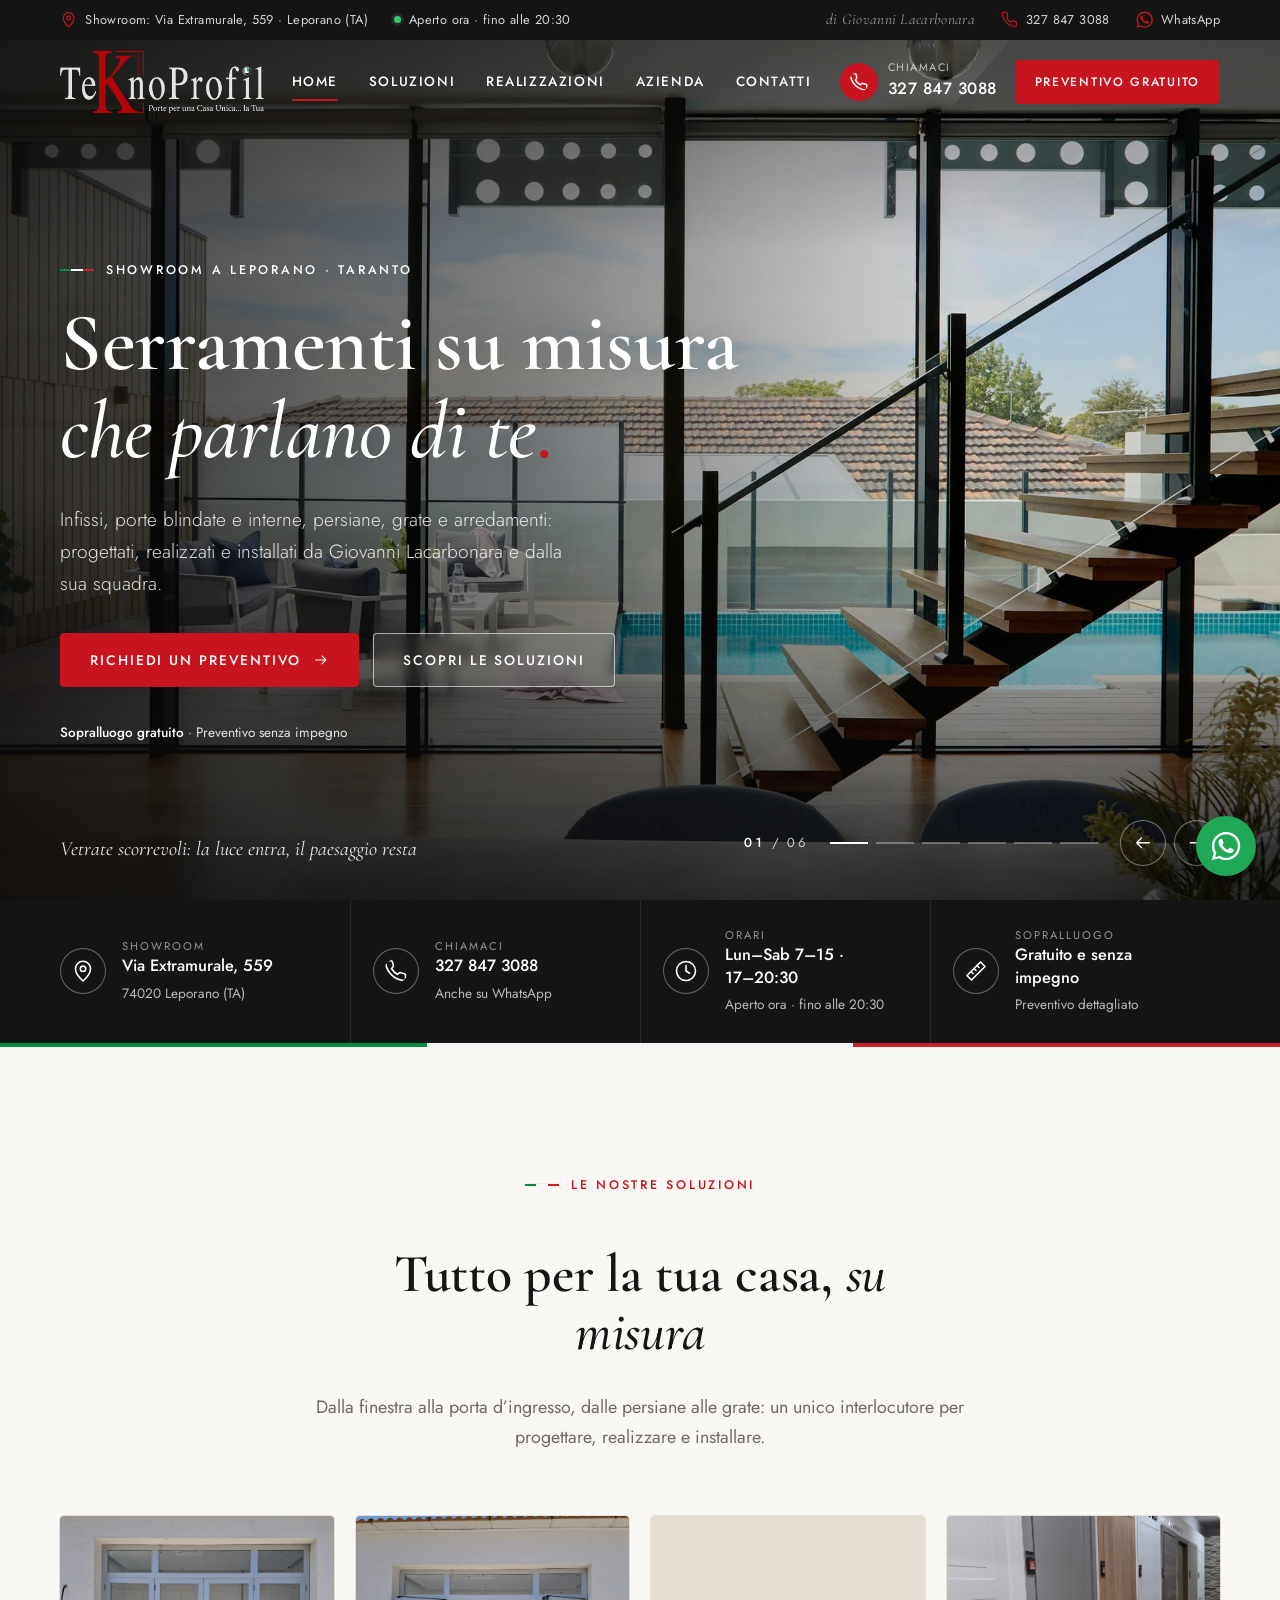
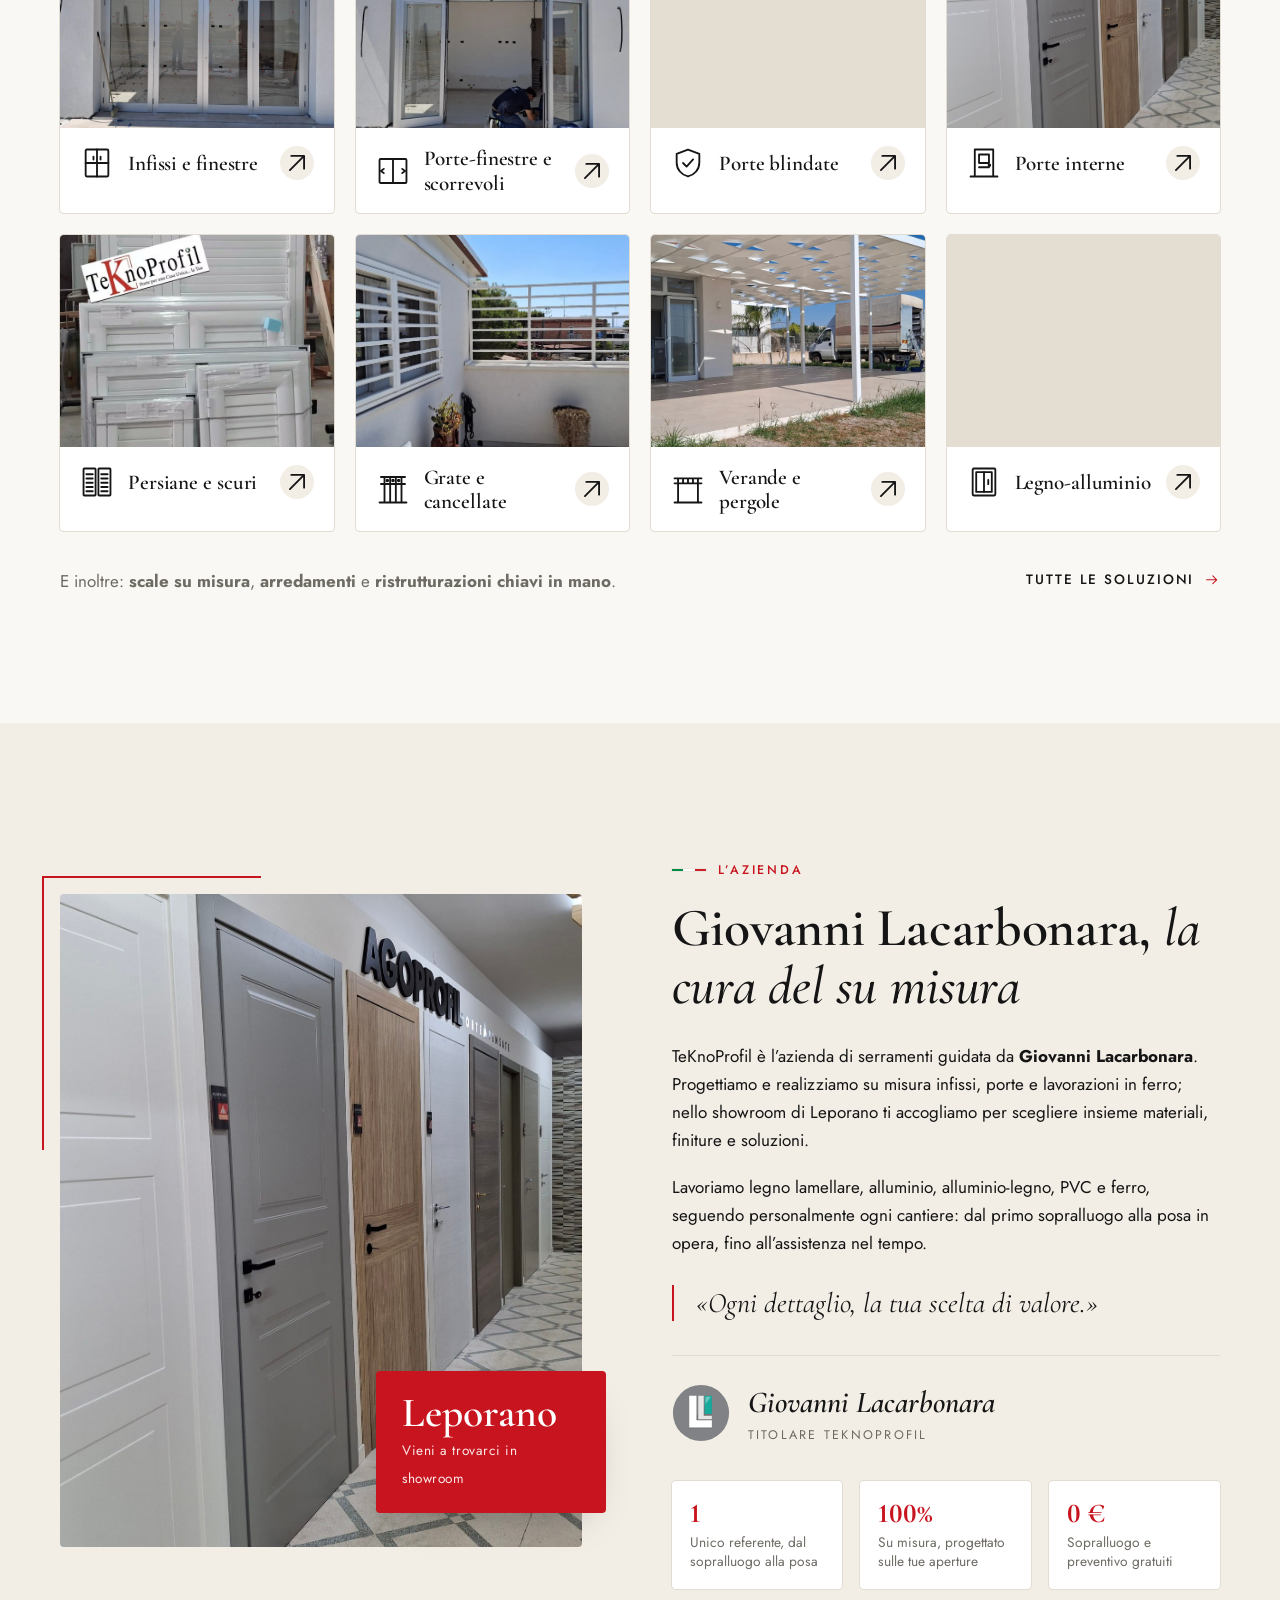
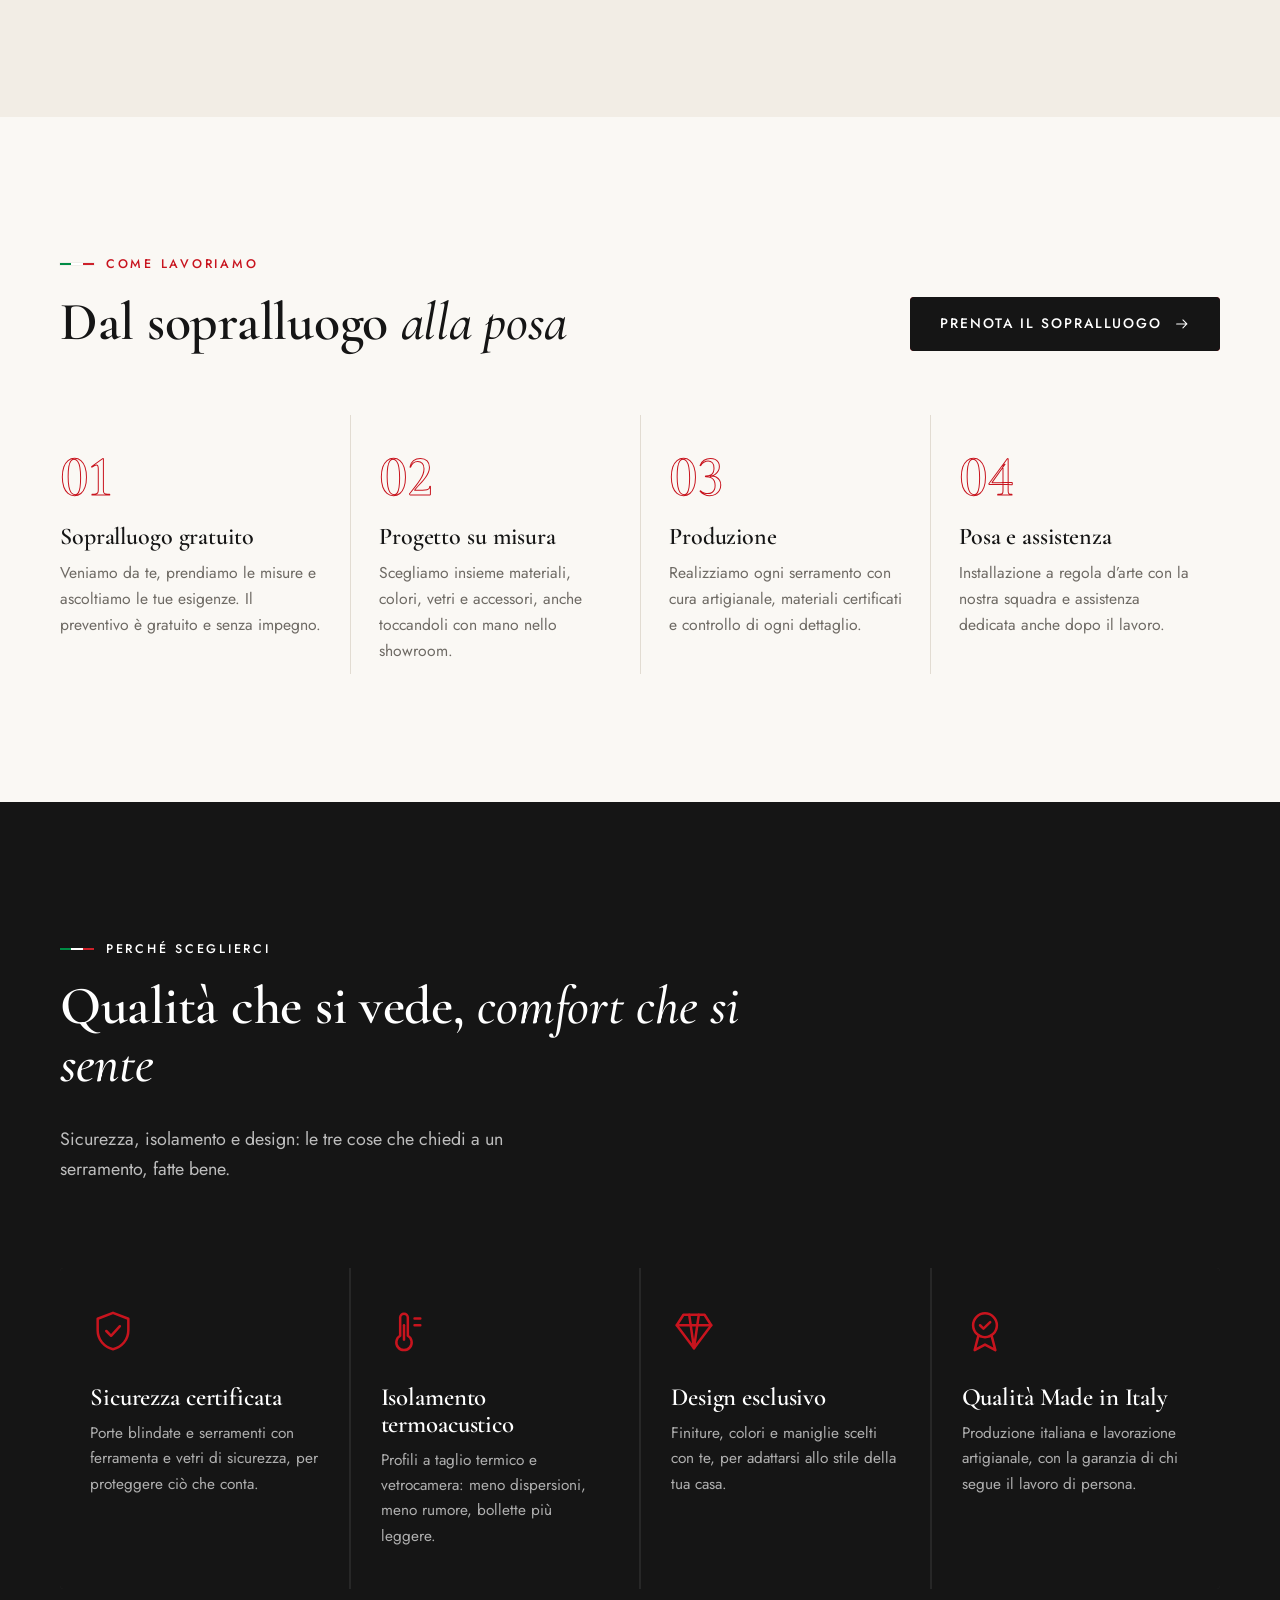
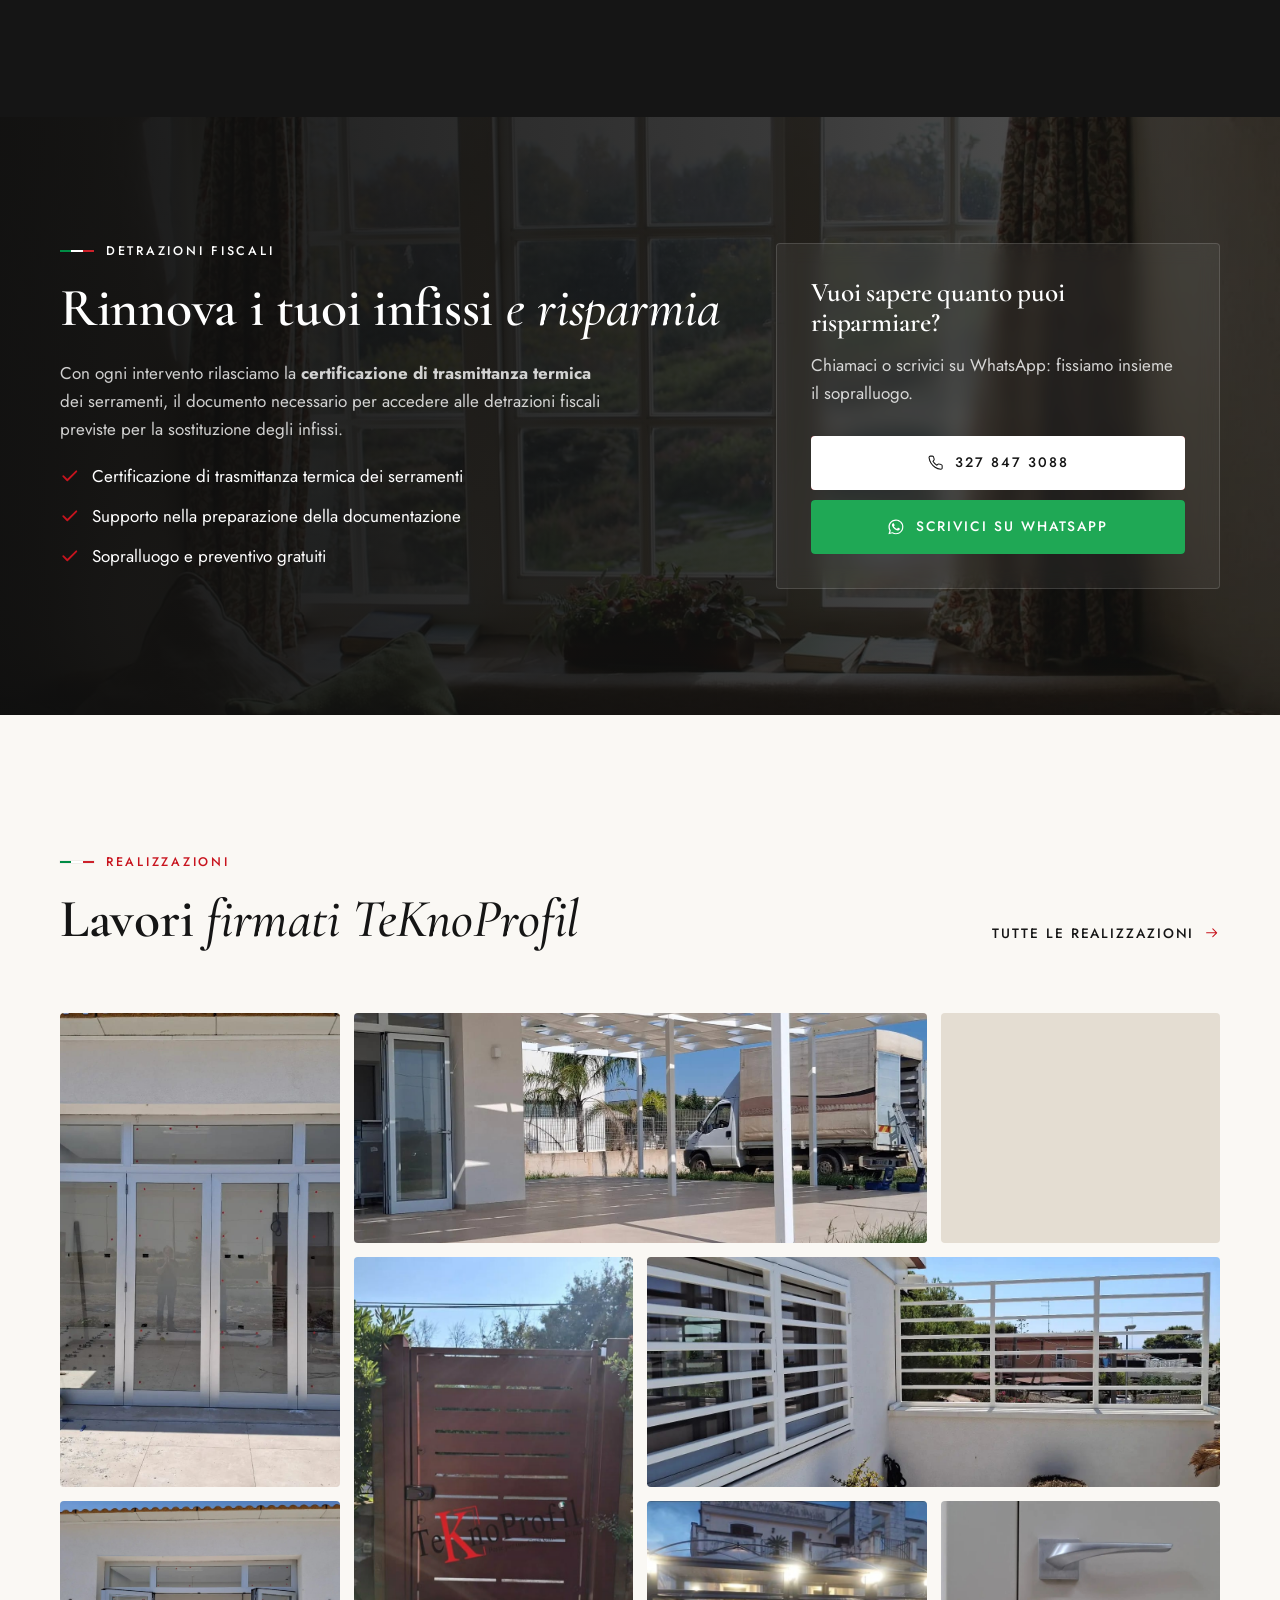
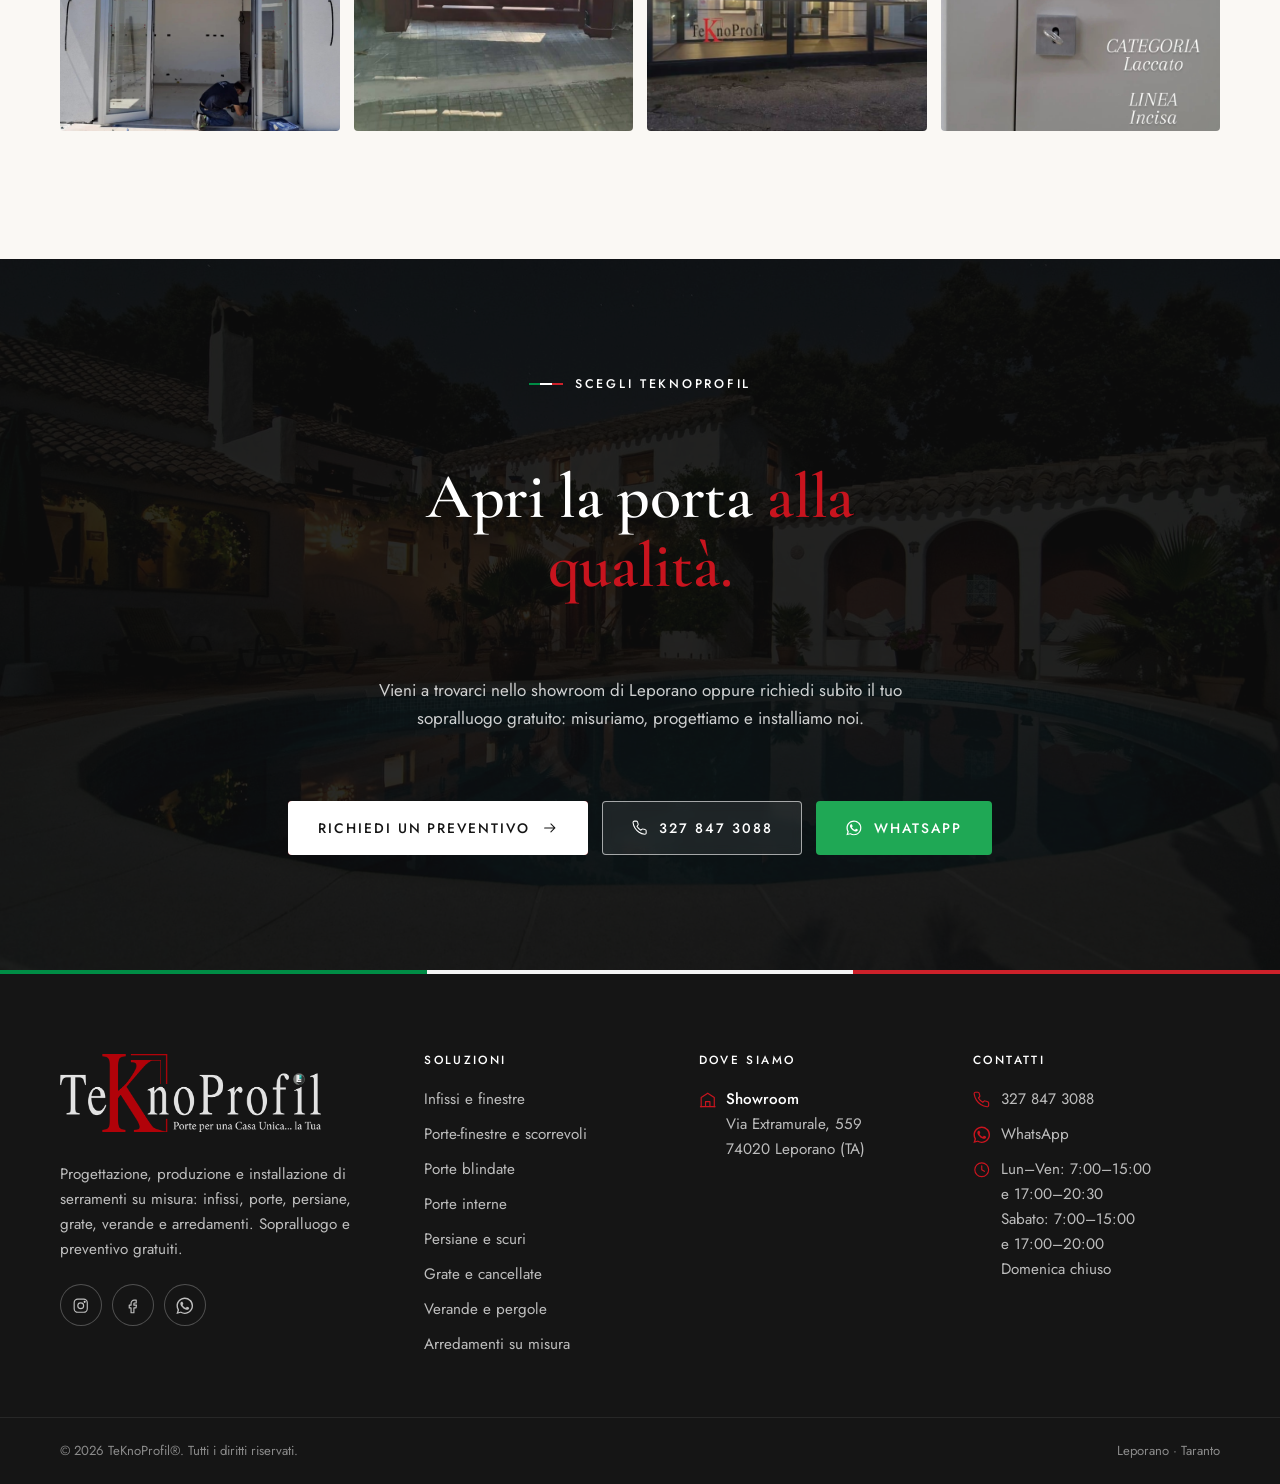
<file: index.html>
<!doctype html>
<html lang="it">
<head>
<meta charset="utf-8">
<meta name="viewport" content="width=device-width, initial-scale=1, viewport-fit=cover">
<meta name="robots" content="noindex, nofollow, noarchive, noimageindex">
<title>TeKnoProfil — Infissi e serramenti su misura a Leporano (TA) | Giovanni Lacarbonara</title>
<meta name="description" content="Infissi in alluminio, legno-alluminio e PVC, porte blindate e interne, persiane, grate e verande su misura. Showroom a Leporano (TA). Sopralluogo e preventivo gratuiti: 327 847 3088.">
<meta name="theme-color" content="#151515">
<meta property="og:type" content="website">
<meta property="og:locale" content="it_IT">
<meta property="og:site_name" content="TeKnoProfil">
<meta property="og:title" content="TeKnoProfil — Infissi e serramenti su misura a Leporano (TA) | Giovanni Lacarbonara">
<meta property="og:description" content="Infissi in alluminio, legno-alluminio e PVC, porte blindate e interne, persiane, grate e verande su misura. Showroom a Leporano (TA). Sopralluogo e preventivo gratuiti: 327 847 3088.">
<meta property="og:image" content="assets/img/hero-1.jpg">
<link rel="icon" href="assets/img/favicon.svg" type="image/svg+xml">
<link rel="preconnect" href="https://fonts.googleapis.com">
<link rel="preconnect" href="https://fonts.gstatic.com" crossorigin>
<link href="https://fonts.googleapis.com/css2?family=Cormorant+Garamond:ital,wght@0,500;0,600;0,700;1,500;1,600&family=Jost:wght@300;400;500;600&display=swap" rel="stylesheet">
<link rel="stylesheet" href="assets/css/style.css">
<script>(function(d){d.className+=' js';if(!matchMedia('(prefers-reduced-motion: reduce)').matches)d.className+=' wt-closed'})(document.documentElement)</script>
<script type="application/ld+json">{"@context":"https://schema.org","@type":"HomeAndConstructionBusiness","name":"TeKnoProfil","logo":"assets/img/logo.png","founder":{"@type":"Person","name":"Giovanni Lacarbonara"},"description":"Progettazione, produzione e installazione di infissi, porte, persiane, grate e arredamenti su misura.","telephone":"+393278473088","image":"assets/img/hero-1.jpg","address":{"@type":"PostalAddress","streetAddress":"Via Extramurale 559","postalCode":"74020","addressLocality":"Leporano","addressRegion":"TA","addressCountry":"IT"},"openingHoursSpecification":[{"@type":"OpeningHoursSpecification","dayOfWeek":["Monday","Tuesday","Wednesday","Thursday","Friday"],"opens":"07:00","closes":"15:00"},{"@type":"OpeningHoursSpecification","dayOfWeek":["Monday","Tuesday","Wednesday","Thursday","Friday"],"opens":"17:00","closes":"20:30"},{"@type":"OpeningHoursSpecification","dayOfWeek":"Saturday","opens":"07:00","closes":"15:00"},{"@type":"OpeningHoursSpecification","dayOfWeek":"Saturday","opens":"17:00","closes":"20:00"}],"sameAs":["https://www.instagram.com/teknoprofil/","https://www.facebook.com/Teknoprofil/"]}</script>
</head>
<body data-page="index.html">

<div class="wt" aria-hidden="true">
  <div class="wt-leaf wt-leaf--l"><span class="wt-handle"></span></div>
  <div class="wt-leaf wt-leaf--r"></div>
  <div class="wt-brand"><span class="logo"><img class="logo-img" src="assets/img/logo-light.png" alt="TeKnoProfil — Porte per una Casa Unica… la Tua" width="800" height="239"></span></div>
</div>

<header class="site-top">
  <div class="topbar">
    <div class="wrap">
      <div class="topbar-group">
        <a href="contatti.html#showroom"><svg class="i" data-i="pin"></svg>Showroom: Via Extramurale, 559 · Leporano (TA)</a>
        <span class="status" data-status>Lun–Sab 7:00–15:00 · 17:00–20:30</span>
      </div>
      <div class="topbar-group">
        <span class="topbar-brand">di Giovanni Lacarbonara</span>
        <a href="tel:+393278473088"><svg class="i" data-i="phone"></svg>327 847 3088</a>
        <a href="https://wa.me/393278473088" target="_blank" rel="noopener"><svg class="i" data-i="whatsapp"></svg>WhatsApp</a>
      </div>
    </div>
  </div>
  <div class="header">
    <div class="wrap">
      <a href="index.html" class="logo" aria-label="TeKnoProfil — Home"><img class="logo-img logo-img--light" src="assets/img/logo-light.png" alt="TeKnoProfil — Porte per una Casa Unica… la Tua" width="800" height="239"><img class="logo-img logo-img--dark" src="assets/img/logo.png" alt="" width="800" height="239"></a>
      <nav class="nav" aria-label="Menu principale">
        <a href="index.html" aria-current="page">Home</a>
        <a href="soluzioni.html">Soluzioni</a>
        <a href="realizzazioni.html">Realizzazioni</a>
        <a href="index.html#azienda">Azienda</a>
        <a href="contatti.html">Contatti</a>
      </nav>
      <div class="header-actions">
        <a class="header-phone" href="tel:+393278473088"><svg class="i" data-i="phone"></svg><span><small>Chiamaci</small><b>327 847 3088</b></span></a>
        <a class="btn btn--sm" href="contatti.html#preventivo">Preventivo gratuito</a>
        <button class="burger" type="button" data-menu-open aria-label="Apri il menu"><svg class="i" data-i="menu"></svg></button>
      </div>
    </div>
  </div>
</header>

<div class="mmenu" role="dialog" aria-label="Menu">
  <div class="mmenu-head">
    <a href="index.html" class="logo"><img class="logo-img" src="assets/img/logo-light.png" alt="TeKnoProfil — Porte per una Casa Unica… la Tua" width="800" height="239"></a>
    <button class="burger" type="button" data-menu-close aria-label="Chiudi il menu" style="display:inline-flex"><svg class="i" data-i="close"></svg></button>
  </div>
  <nav>
    <a href="index.html" aria-current="page">Home<svg class="i" data-i="arrow"></svg></a>
    <a href="soluzioni.html">Soluzioni<svg class="i" data-i="arrow"></svg></a>
    <a href="realizzazioni.html">Realizzazioni<svg class="i" data-i="arrow"></svg></a>
    <a href="index.html#azienda">Azienda<svg class="i" data-i="arrow"></svg></a>
    <a href="contatti.html">Contatti<svg class="i" data-i="arrow"></svg></a>
  </nav>
  <div class="mmenu-foot">
    <a href="tel:+393278473088"><svg class="i" data-i="phone"></svg>327 847 3088</a>
    <a href="https://wa.me/393278473088" target="_blank" rel="noopener"><svg class="i" data-i="whatsapp"></svg>Scrivici su WhatsApp</a>
    <a href="https://www.google.com/maps/dir/?api=1&destination=Via%20Extramurale%20559%2C%2074020%20Leporano%20TA" target="_blank" rel="noopener"><svg class="i" data-i="pin"></svg>Via Extramurale, 559, Leporano (TA)</a>
    <span><svg class="i" data-i="clock"></svg><span data-status>Lun–Sab 7:00–15:00 · 17:00–20:30</span></span>
  </div>
</div>

<main>
  <section class="hero" data-slider aria-label="Presentazione">
    <div class="hero-slides">
      <div class="hero-slide" data-bg="assets/img/hero-1.jpg" data-caption="Vetrate scorrevoli: la luce entra, il paesaggio resta" style="background-image:url('assets/img/hero-1.jpg')" data-bg-first="assets/img/hero-1.jpg" role="img" aria-label="Vetrate scorrevoli: la luce entra, il paesaggio resta"></div>
      <div class="hero-slide" data-bg="assets/img/hero-2.jpg" data-caption="Grandi aperture per l’architettura contemporanea" role="img" aria-label="Grandi aperture per l’architettura contemporanea"></div>
      <div class="hero-slide" data-bg="assets/img/hero-3.jpg" data-caption="Infissi a taglio termico, comfort in ogni stagione" role="img" aria-label="Infissi a taglio termico, comfort in ogni stagione"></div>
      <div class="hero-slide" data-bg="assets/img/hero-4.jpg" data-caption="Il fascino della casa mediterranea" role="img" aria-label="Il fascino della casa mediterranea"></div>
      <div class="hero-slide" data-bg="assets/img/hero-5.jpg" data-caption="Finestre su misura per ogni ambiente" role="img" aria-label="Finestre su misura per ogni ambiente"></div>
      <div class="hero-slide" data-bg="assets/img/hero-6.jpg" data-caption="Alzanti scorrevoli: dentro e fuori, senza confini" role="img" aria-label="Alzanti scorrevoli: dentro e fuori, senza confini"></div>
    </div>
    <div class="wrap hero-content">
      <span class="kicker kicker--light">Showroom a Leporano · Taranto</span>
      <h1>Serramenti su misura <em>che parlano di te<span class="red">.</span></em></h1>
      <p>Infissi, porte blindate e interne, persiane, grate e arredamenti: progettati, realizzati e installati da Giovanni Lacarbonara e dalla sua squadra.</p>
      <div class="btn-row">
        <a class="btn" href="contatti.html#preventivo">Richiedi un preventivo <svg class="i i--arrow" data-i="arrow"></svg></a>
        <a class="btn btn--glass" href="soluzioni.html">Scopri le soluzioni</a>
      </div>
      <div class="hero-badge"><span><b>Sopralluogo gratuito</b> · Preventivo senza impegno</span></div>
    </div>
    <div class="hero-bottom">
      <div class="wrap">
        <div class="hero-caption"><span></span></div>
        <div class="hero-controls">
          <div class="hero-count"><b>01</b> / 06</div>
          <div class="hero-bars"></div>
          <div class="hero-arrows">
            <button type="button" data-prev aria-label="Immagine precedente"><svg class="i" data-i="arrow-l"></svg></button>
            <button type="button" data-next aria-label="Immagine successiva"><svg class="i" data-i="arrow"></svg></button>
          </div>
        </div>
      </div>
    </div>
  </section>

  <section class="quick" aria-label="Informazioni rapide">
    <div class="wrap quick-grid">
      <a class="quick-item" href="contatti.html#showroom"><svg class="i" data-i="pin"></svg><span><small>Showroom</small><b>Via Extramurale, 559</b><em>74020 Leporano (TA)</em></span></a>
      <a class="quick-item" href="tel:+393278473088"><svg class="i" data-i="phone"></svg><span><small>Chiamaci</small><b>327 847 3088</b><em>Anche su WhatsApp</em></span></a>
      <div class="quick-item"><svg class="i" data-i="clock"></svg><span><small>Orari</small><b><span style="white-space:nowrap">Lun–Sab 7–15</span> · <span style="white-space:nowrap">17–20:30</span></b><em data-status>Domenica chiuso</em></span></div>
      <a class="quick-item" href="contatti.html#preventivo"><svg class="i" data-i="ruler"></svg><span><small>Sopralluogo</small><b>Gratuito e senza impegno</b><em>Preventivo dettagliato</em></span></a>
    </div>
  </section>
  <div class="tricolor"></div>

  <section class="section" id="soluzioni">
    <div class="wrap">
      <div class="section-head section-head--center">
        <span class="kicker" data-reveal>Le nostre soluzioni</span>
        <h2 data-reveal>Tutto per la tua casa, <em>su misura</em></h2>
        <p class="lead" data-reveal>Dalla finestra alla porta d’ingresso, dalle persiane alle grate: un unico interlocutore per progettare, realizzare e installare.</p>
      </div>
      <div class="sol-grid">
        <a class="sol-card" href="soluzioni.html#infissi" data-reveal data-delay="0">
          <div class="sol-media"><img src="assets/img/vetrata-alluminio.jpg" alt="Infissi e finestre" width="1400" height="1400" loading="lazy" decoding="async"></div>
          <div class="sol-body"><svg class="i" data-i="window"></svg><h3>Infissi e finestre</h3><span class="go"><svg class="i" data-i="arrow-up"></svg></span></div>
        </a>
        <a class="sol-card" href="soluzioni.html#porte-finestre" data-reveal data-delay="1">
          <div class="sol-media"><img src="assets/img/posa-portafinestra.jpg" alt="Porte-finestre e scorrevoli" width="1400" height="1400" loading="lazy" decoding="async"></div>
          <div class="sol-body"><svg class="i" data-i="slide"></svg><h3>Porte-finestre e scorrevoli</h3><span class="go"><svg class="i" data-i="arrow-up"></svg></span></div>
        </a>
        <a class="sol-card" href="soluzioni.html#blindate" data-reveal data-delay="2">
          <div class="sol-media"><img src="assets/img/porta-laccata-1.jpg" alt="Porte blindate" width="1400" height="1400" loading="lazy" decoding="async"></div>
          <div class="sol-body"><svg class="i" data-i="shield"></svg><h3>Porte blindate</h3><span class="go"><svg class="i" data-i="arrow-up"></svg></span></div>
        </a>
        <a class="sol-card" href="soluzioni.html#interne" data-reveal data-delay="3">
          <div class="sol-media"><img src="assets/img/showroom-porte.jpg" alt="Porte interne" width="1153" height="2048" loading="lazy" decoding="async"></div>
          <div class="sol-body"><svg class="i" data-i="door"></svg><h3>Porte interne</h3><span class="go"><svg class="i" data-i="arrow-up"></svg></span></div>
        </a>
        <a class="sol-card" href="soluzioni.html#persiane" data-reveal data-delay="0">
          <div class="sol-media"><img src="assets/img/persiane-laboratorio.jpg" alt="Persiane e scuri" width="640" height="1136" loading="lazy" decoding="async"></div>
          <div class="sol-body"><svg class="i" data-i="shutter"></svg><h3>Persiane e scuri</h3><span class="go"><svg class="i" data-i="arrow-up"></svg></span></div>
        </a>
        <a class="sol-card" href="soluzioni.html#ferro" data-reveal data-delay="1">
          <div class="sol-media"><img src="assets/img/grate-finestre.jpg" alt="Grate e cancellate" width="1440" height="855" loading="lazy" decoding="async"></div>
          <div class="sol-body"><svg class="i" data-i="grate"></svg><h3>Grate e cancellate</h3><span class="go"><svg class="i" data-i="arrow-up"></svg></span></div>
        </a>
        <a class="sol-card" href="soluzioni.html#verande" data-reveal data-delay="2">
          <div class="sol-media"><img src="assets/img/pergola-alluminio.jpg" alt="Verande e pergole" width="1440" height="1440" loading="lazy" decoding="async"></div>
          <div class="sol-body"><svg class="i" data-i="pergola"></svg><h3>Verande e pergole</h3><span class="go"><svg class="i" data-i="arrow-up"></svg></span></div>
        </a>
        <a class="sol-card" href="soluzioni.html#infissi" data-reveal data-delay="3">
          <div class="sol-media"><img src="assets/img/legno-alluminio.jpg" alt="Legno-alluminio" width="801" height="1200" loading="lazy" decoding="async"></div>
          <div class="sol-body"><svg class="i" data-i="woodwin"></svg><h3>Legno-alluminio</h3><span class="go"><svg class="i" data-i="arrow-up"></svg></span></div>
        </a>
      </div>
      <div class="sol-more" data-reveal>
        <p>E inoltre: <b>scale su misura</b>, <b>arredamenti</b> e <b>ristrutturazioni chiavi in mano</b>.</p>
        <a class="link-arrow" href="soluzioni.html">Tutte le soluzioni <svg class="i" data-i="arrow"></svg></a>
      </div>
    </div>
  </section>

  <section class="section section--sand" id="azienda">
    <div class="wrap split">
      <div class="split-media media-frame" data-reveal>
        <img src="assets/img/showroom-porte.jpg" alt="Lo showroom TeKnoProfil di Leporano con l’esposizione di porte interne" width="1153" height="2048" loading="lazy" decoding="async" class="media-tall">
        <div class="media-badge"><b>Leporano</b><span>Vieni a trovarci in showroom</span></div>
      </div>
      <div>
        <span class="kicker" data-reveal>L’azienda</span>
        <h2 data-reveal>Giovanni Lacarbonara, <em>la cura del su misura</em></h2>
        <p data-reveal>TeKnoProfil è l’azienda di serramenti guidata da <b>Giovanni Lacarbonara</b>. Progettiamo e realizziamo su misura infissi, porte e lavorazioni in ferro; nello showroom di Leporano ti accogliamo per scegliere insieme materiali, finiture e soluzioni.</p>
        <p data-reveal>Lavoriamo legno lamellare, alluminio, alluminio-legno, PVC e ferro, seguendo personalmente ogni cantiere: dal primo sopralluogo alla posa in opera, fino all’assistenza nel tempo.</p>
        <blockquote class="quote" data-reveal>«Ogni dettaglio, la tua scelta di valore.»</blockquote>
        <div class="signature" data-reveal>
          <span class="signature-mono"><svg class="lcg-mark" viewBox="0 0 64 64" width="58" height="58" aria-hidden="true"><circle cx="32" cy="32" r="31" fill="#808285"/><path d="M44 13v36H19v-3l25-33z" fill="#000" opacity=".12"/><path d="M19 13h8v27h17v8H19z" fill="#fff"/><path d="M29 13h6v22h9v4H29z" fill="#e6e6e6"/><path d="M36 13h8v20h-8z" fill="#17a99b"/><path d="M37 14h6l-6 8z" fill="#fff" opacity=".35"/></svg></span>
          <div><b>Giovanni Lacarbonara</b><span>Titolare TeKnoProfil</span></div>
        </div>
        <div class="facts" data-reveal>
          <div class="fact"><b>1</b><span>Unico referente, dal sopralluogo alla posa</span></div>
          <div class="fact"><b>100%</b><span>Su misura, progettato sulle tue aperture</span></div>
          <div class="fact"><b>0 €</b><span>Sopralluogo e preventivo gratuiti</span></div>
        </div>
      </div>
    </div>
  </section>

  <section class="section">
    <div class="wrap">
      <div class="section-head">
        <div>
          <span class="kicker" data-reveal>Come lavoriamo</span>
          <h2 data-reveal>Dal sopralluogo <em>alla posa</em></h2>
        </div>
        <a class="btn btn--dark" href="contatti.html#preventivo" data-reveal>Prenota il sopralluogo <svg class="i i--arrow" data-i="arrow"></svg></a>
      </div>
      <div class="steps">
        <div class="step" data-reveal><span class="step-n">01</span><h3>Sopralluogo gratuito</h3><p>Veniamo da te, prendiamo le misure e ascoltiamo le tue esigenze. Il preventivo è gratuito e senza impegno.</p></div>
        <div class="step" data-reveal data-delay="1"><span class="step-n">02</span><h3>Progetto su misura</h3><p>Scegliamo insieme materiali, colori, vetri e accessori, anche toccandoli con mano nello showroom.</p></div>
        <div class="step" data-reveal data-delay="2"><span class="step-n">03</span><h3>Produzione</h3><p>Realizziamo ogni serramento con cura artigianale, materiali certificati e controllo di ogni dettaglio.</p></div>
        <div class="step" data-reveal data-delay="3"><span class="step-n">04</span><h3>Posa e assistenza</h3><p>Installazione a regola d’arte con la nostra squadra e assistenza dedicata anche dopo il lavoro.</p></div>
      </div>
    </div>
  </section>

  <section class="section section--dark">
    <div class="wrap">
      <div class="section-head">
        <div>
          <span class="kicker kicker--light" data-reveal>Perché sceglierci</span>
          <h2 data-reveal>Qualità che si vede, <em>comfort che si sente</em></h2>
        </div>
        <p class="lead" data-reveal style="max-width:42ch">Sicurezza, isolamento e design: le tre cose che chiedi a un serramento, fatte bene.</p>
      </div>
      <div class="values">
        <div class="value" data-reveal><svg class="i" data-i="shield"></svg><h3>Sicurezza certificata</h3><p>Porte blindate e serramenti con ferramenta e vetri di sicurezza, per proteggere ciò che conta.</p></div>
        <div class="value" data-reveal data-delay="1"><svg class="i" data-i="thermo"></svg><h3>Isolamento termoacustico</h3><p>Profili a taglio termico e vetrocamera: meno dispersioni, meno rumore, bollette più leggere.</p></div>
        <div class="value" data-reveal data-delay="2"><svg class="i" data-i="diamond"></svg><h3>Design esclusivo</h3><p>Finiture, colori e maniglie scelti con te, per adattarsi allo stile della tua casa.</p></div>
        <div class="value" data-reveal data-delay="3"><svg class="i" data-i="medal"></svg><h3>Qualità Made in Italy</h3><p>Produzione italiana e lavorazione artigianale, con la garanzia di chi segue il lavoro di persona.</p></div>
      </div>
    </div>
  </section>

  <section class="band">
    <div class="band-bg" style="background-image:url('assets/img/amb-finestra.jpg')"></div>
    <div class="wrap">
      <div class="band-inner">
        <div>
          <span class="kicker kicker--light" data-reveal>Detrazioni fiscali</span>
          <h2 data-reveal>Rinnova i tuoi infissi <em>e risparmia</em></h2>
          <p data-reveal>Con ogni intervento rilasciamo la <b>certificazione di trasmittanza termica</b> dei serramenti, il documento necessario per accedere alle detrazioni fiscali previste per la sostituzione degli infissi.</p>
          <ul class="checklist" data-reveal>
            <li><svg class="i" data-i="check"></svg>Certificazione di trasmittanza termica dei serramenti</li>
            <li><svg class="i" data-i="check"></svg>Supporto nella preparazione della documentazione</li>
            <li><svg class="i" data-i="check"></svg>Sopralluogo e preventivo gratuiti</li>
          </ul>
        </div>
        <div class="band-card" data-reveal>
          <h3>Vuoi sapere quanto puoi risparmiare?</h3>
          <p>Chiamaci o scrivici su WhatsApp: fissiamo insieme il sopralluogo.</p>
          <a class="btn btn--light" href="tel:+393278473088"><svg class="i" data-i="phone"></svg> 327 847 3088</a>
          <a class="btn btn--wa" href="https://wa.me/393278473088" target="_blank" rel="noopener"><svg class="i" data-i="whatsapp"></svg> Scrivici su WhatsApp</a>
        </div>
      </div>
    </div>
  </section>

  <section class="section">
    <div class="wrap">
      <div class="section-head">
        <div>
          <span class="kicker" data-reveal>Realizzazioni</span>
          <h2 data-reveal>Lavori <em>firmati TeKnoProfil</em></h2>
        </div>
        <div class="btn-row" data-reveal>
          <a class="link-arrow" href="realizzazioni.html">Tutte le realizzazioni <svg class="i" data-i="arrow"></svg></a>
        </div>
      </div>
      <div class="mosaic">
        <a class="tall" href="assets/img/vetrata-alluminio.jpg" data-lightbox data-title="Vetrata in alluminio a quattro ante" data-reveal><img src="assets/img/vetrata-alluminio.jpg" alt="Vetrata in alluminio a quattro ante" width="1400" height="1400" loading="lazy" decoding="async"></a>
        <a class="wide" href="assets/img/pergola-alluminio.jpg" data-lightbox data-title="Pergola e infissi in alluminio" data-reveal><img src="assets/img/pergola-alluminio.jpg" alt="Pergola e infissi in alluminio" width="1440" height="1440" loading="lazy" decoding="async"></a>
        <a class="" href="assets/img/scala-elicoidale.jpg" data-lightbox data-title="Scala elicoidale su misura" data-reveal><img src="assets/img/scala-elicoidale.jpg" alt="Scala elicoidale su misura" width="1400" height="1400" loading="lazy" decoding="async"></a>
        <a class="tall" href="assets/img/cancello-legno.jpg" data-lightbox data-title="Cancello pedonale" data-reveal><img src="assets/img/cancello-legno.jpg" alt="Cancello pedonale" width="640" height="1136" loading="lazy" decoding="async"></a>
        <a class="wide" href="assets/img/grate-finestre.jpg" data-lightbox data-title="Grate di sicurezza" data-reveal><img src="assets/img/grate-finestre.jpg" alt="Grate di sicurezza" width="1440" height="855" loading="lazy" decoding="async"></a>
        <a class="" href="assets/img/posa-portafinestra.jpg" data-lightbox data-title="Posa di porte-finestre" data-reveal><img src="assets/img/posa-portafinestra.jpg" alt="Posa di porte-finestre" width="1400" height="1400" loading="lazy" decoding="async"></a>
        <a class="" href="assets/img/veranda-sera.jpg" data-lightbox data-title="Veranda chiusa in alluminio" data-reveal><img src="assets/img/veranda-sera.jpg" alt="Veranda chiusa in alluminio" width="640" height="480" loading="lazy" decoding="async"></a>
        <a class="" href="assets/img/porta-laccata-2.jpg" data-lightbox data-title="Porta laccata — linea Incisa" data-reveal><img src="assets/img/porta-laccata-2.jpg" alt="Porta laccata — linea Incisa" width="1400" height="1400" loading="lazy" decoding="async"></a>
      </div>
    </div>
  </section>

<section class="band cta">
  <div class="band-bg" style="background-image:url('assets/img/hero-4.jpg')"></div>
  <div class="wrap">
    <div class="band-inner">
      <span class="kicker kicker--light" data-reveal>Scegli TeKnoProfil</span>
      <h2 data-reveal>Apri la porta <em>alla qualità.</em></h2>
      <p data-reveal>Vieni a trovarci nello showroom di Leporano oppure richiedi subito il tuo sopralluogo gratuito: misuriamo, progettiamo e installiamo noi.</p>
      <div class="btn-row" data-reveal>
        <a class="btn btn--light" href="contatti.html#preventivo">Richiedi un preventivo <svg class="i i--arrow" data-i="arrow"></svg></a>
        <a class="btn btn--glass" href="tel:+393278473088"><svg class="i" data-i="phone"></svg> 327 847 3088</a>
        <a class="btn btn--wa" href="https://wa.me/393278473088" target="_blank" rel="noopener"><svg class="i" data-i="whatsapp"></svg> WhatsApp</a>
      </div>
    </div>
  </div>
</section>
</main>

<footer class="footer">
  <div class="tricolor"></div>
  <div class="wrap footer-top">
    <div class="footer-brand">
      <a href="index.html" class="logo"><img class="logo-img" src="assets/img/logo-light.png" alt="TeKnoProfil — Porte per una Casa Unica… la Tua" width="800" height="239"></a>
      <p>Progettazione, produzione e installazione di serramenti su misura: infissi, porte, persiane, grate, verande e arredamenti. Sopralluogo e preventivo gratuiti.</p>
      <div class="social">
        <a href="https://www.instagram.com/teknoprofil/" target="_blank" rel="noopener" aria-label="Instagram"><svg class="i" data-i="instagram"></svg></a>
        <a href="https://www.facebook.com/Teknoprofil/" target="_blank" rel="noopener" aria-label="Facebook"><svg class="i" data-i="facebook"></svg></a>
        <a href="https://wa.me/393278473088" target="_blank" rel="noopener" aria-label="WhatsApp"><svg class="i" data-i="whatsapp"></svg></a>
      </div>
    </div>
    <div>
      <h4>Soluzioni</h4>
      <ul>
        <li><a href="soluzioni.html#infissi">Infissi e finestre</a></li>
        <li><a href="soluzioni.html#porte-finestre">Porte-finestre e scorrevoli</a></li>
        <li><a href="soluzioni.html#blindate">Porte blindate</a></li>
        <li><a href="soluzioni.html#interne">Porte interne</a></li>
        <li><a href="soluzioni.html#persiane">Persiane e scuri</a></li>
        <li><a href="soluzioni.html#ferro">Grate e cancellate</a></li>
        <li><a href="soluzioni.html#verande">Verande e pergole</a></li>
        <li><a href="soluzioni.html#arredamenti">Arredamenti su misura</a></li>
      </ul>
    </div>
    <div>
      <h4>Dove siamo</h4>
      <ul>
        <li><svg class="i" data-i="showroom"></svg><a href="contatti.html#showroom"><b style="color:#fff;font-weight:500">Showroom</b><br>Via Extramurale, 559<br>74020 Leporano (TA)</a></li>
      </ul>
    </div>
    <div>
      <h4>Contatti</h4>
      <ul>
        <li><svg class="i" data-i="phone"></svg><a href="tel:+393278473088">327 847 3088</a></li>
        <li><svg class="i" data-i="whatsapp"></svg><a href="https://wa.me/393278473088" target="_blank" rel="noopener">WhatsApp</a></li>
        <li><svg class="i" data-i="clock"></svg><span>Lun–Ven: 7:00–15:00<br>e 17:00–20:30<br>Sabato: 7:00–15:00<br>e 17:00–20:00<br>Domenica chiuso</span></li>
      </ul>
    </div>
  </div>
  <div class="footer-bottom">
    <div class="wrap">
      <span>© <span data-year>2026</span> TeKnoProfil®. Tutti i diritti riservati.</span>
      <span>Leporano · Taranto</span>
    </div>
  </div>
</footer>

<a class="fab-wa" href="https://wa.me/393278473088" target="_blank" rel="noopener" aria-label="Scrivici su WhatsApp"><svg class="i" data-i="whatsapp"></svg></a>
<nav class="mbar" aria-label="Azioni rapide">
  <a href="tel:+393278473088"><svg class="i" data-i="phone"></svg>Chiama</a>
  <a class="is-wa" href="https://wa.me/393278473088" target="_blank" rel="noopener"><svg class="i" data-i="whatsapp"></svg>WhatsApp</a>
  <a href="https://www.google.com/maps/dir/?api=1&destination=Via%20Extramurale%20559%2C%2074020%20Leporano%20TA" target="_blank" rel="noopener"><svg class="i" data-i="nav"></svg>Mappa</a>
  <a class="is-red" href="contatti.html#preventivo"><svg class="i" data-i="ruler"></svg>Preventivo</a>
</nav>

<div class="lightbox" role="dialog" aria-label="Galleria">
  <figure><img alt=""><figcaption></figcaption></figure>
  <button class="lb-close" type="button" aria-label="Chiudi"><svg class="i" data-i="close"></svg></button>
  <button class="lb-prev" type="button" aria-label="Precedente"><svg class="i" data-i="arrow-l"></svg></button>
  <button class="lb-next" type="button" aria-label="Successiva"><svg class="i" data-i="arrow"></svg></button>
</div>
<script src="assets/js/main.js"></script>
</body>
</html>
</file>
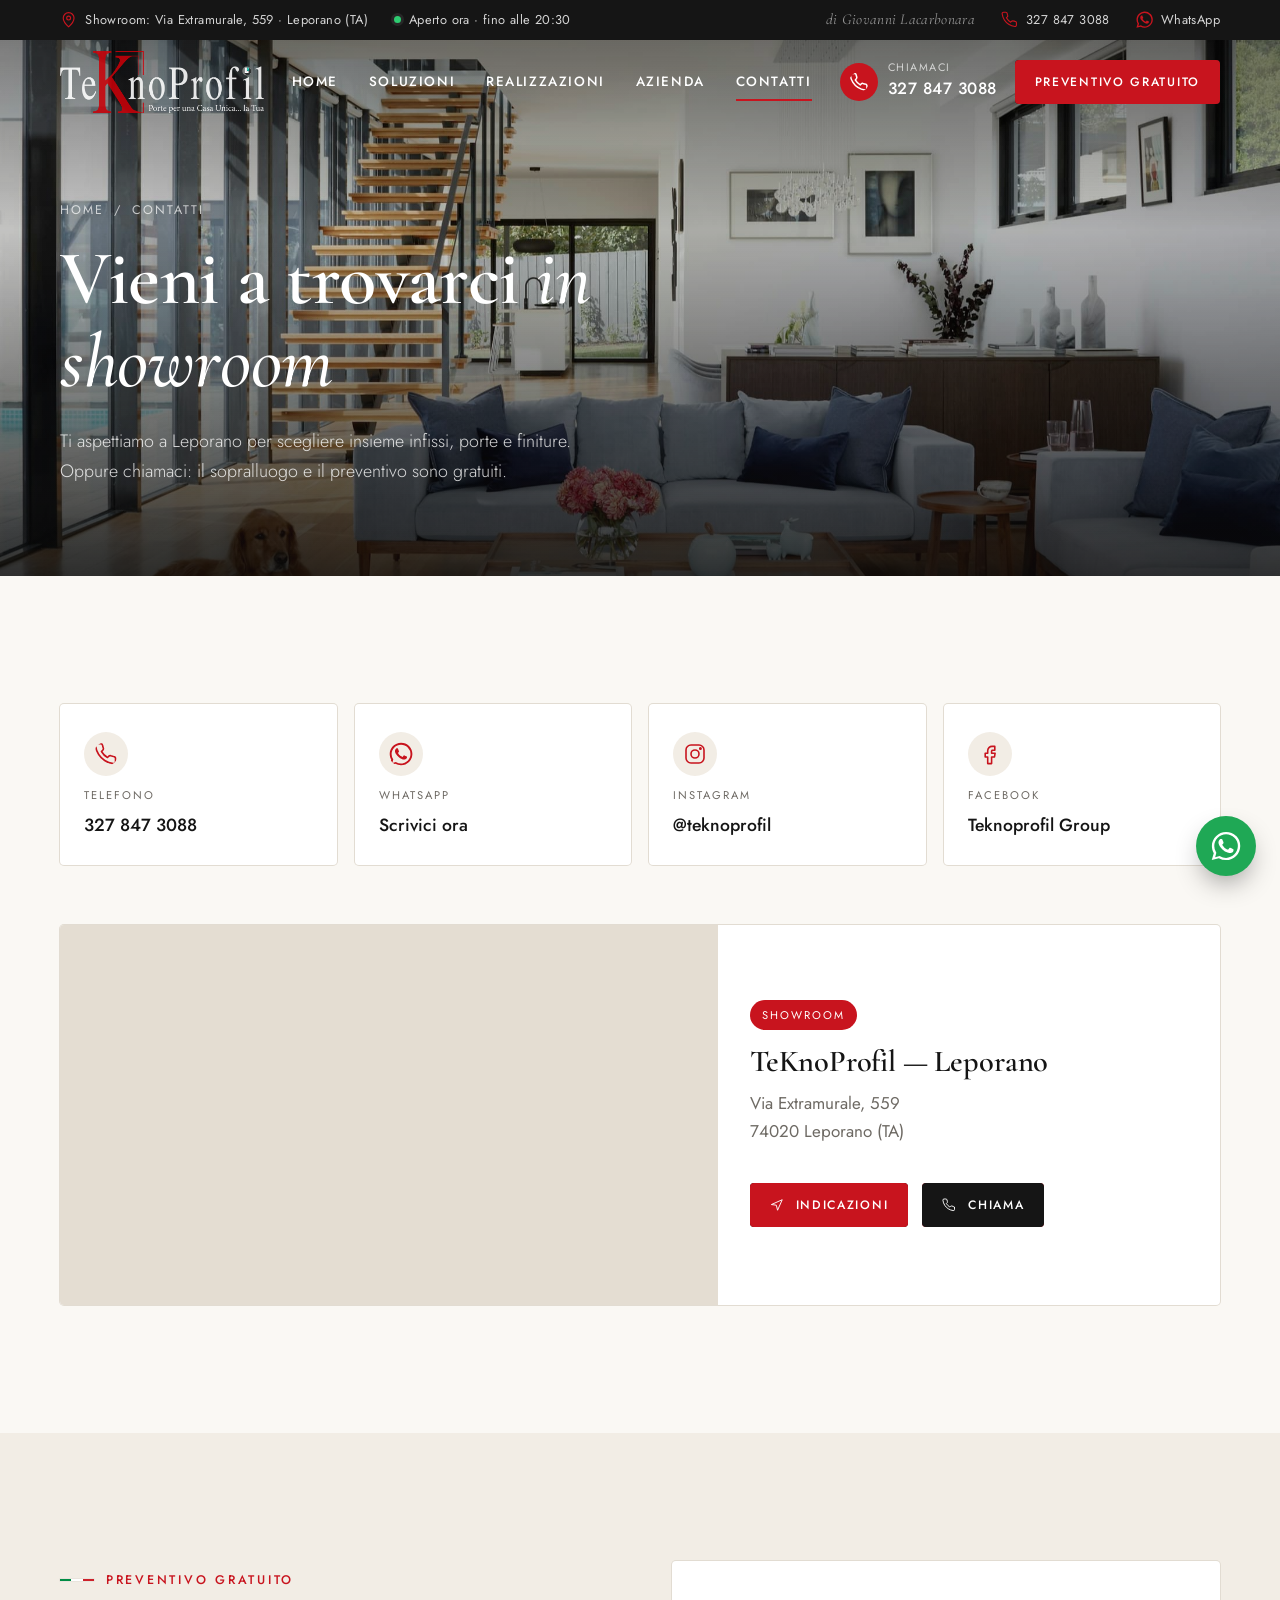
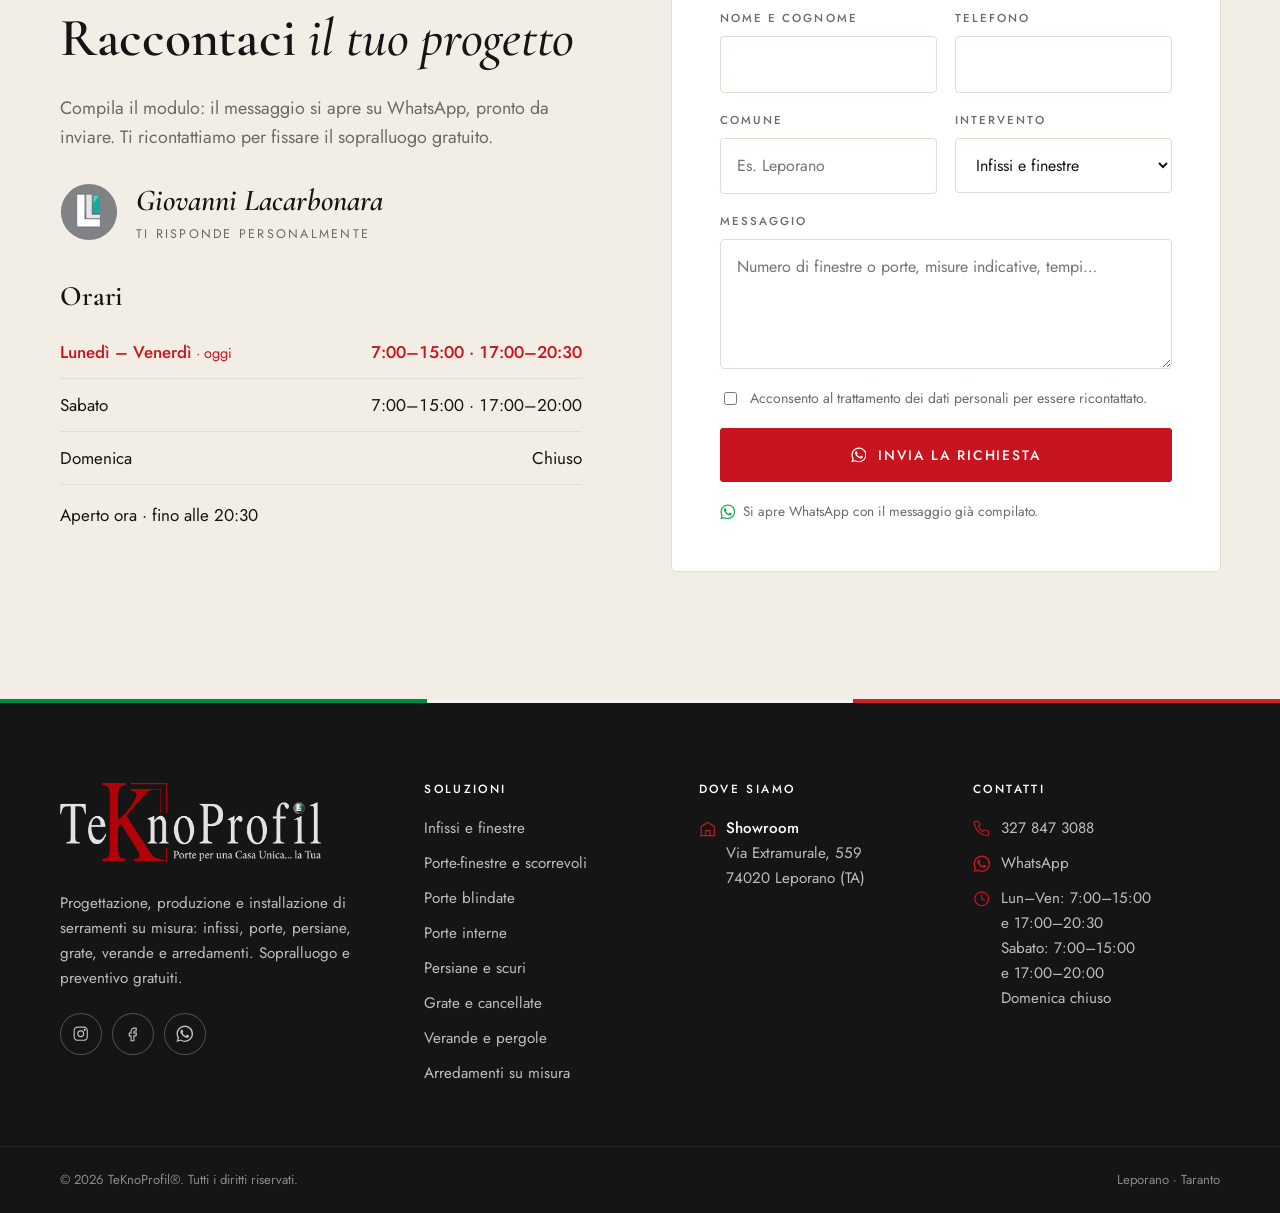
<file: contatti.html>
<!doctype html>
<html lang="it">
<head>
<meta charset="utf-8">
<meta name="viewport" content="width=device-width, initial-scale=1, viewport-fit=cover">
<meta name="robots" content="noindex, nofollow, noarchive, noimageindex">
<title>Contatti — Showroom a Leporano (TA) | TeKnoProfil · Giovanni Lacarbonara</title>
<meta name="description" content="Showroom TeKnoProfil: Via Extramurale 559, 74020 Leporano (TA). Tel. e WhatsApp 327 847 3088. Preventivi gratuiti.">
<meta name="theme-color" content="#151515">
<meta property="og:type" content="website">
<meta property="og:locale" content="it_IT">
<meta property="og:site_name" content="TeKnoProfil">
<meta property="og:title" content="Contatti — Showroom a Leporano (TA) | TeKnoProfil · Giovanni Lacarbonara">
<meta property="og:description" content="Showroom TeKnoProfil: Via Extramurale 559, 74020 Leporano (TA). Tel. e WhatsApp 327 847 3088. Preventivi gratuiti.">
<meta property="og:image" content="assets/img/hero-5.jpg">
<link rel="icon" href="assets/img/favicon.svg" type="image/svg+xml">
<link rel="preconnect" href="https://fonts.googleapis.com">
<link rel="preconnect" href="https://fonts.gstatic.com" crossorigin>
<link href="https://fonts.googleapis.com/css2?family=Cormorant+Garamond:ital,wght@0,500;0,600;0,700;1,500;1,600&family=Jost:wght@300;400;500;600&display=swap" rel="stylesheet">
<link rel="stylesheet" href="assets/css/style.css">
<script>(function(d){d.className+=' js';if(!matchMedia('(prefers-reduced-motion: reduce)').matches)d.className+=' wt-closed'})(document.documentElement)</script>
<script type="application/ld+json">{"@context":"https://schema.org","@type":"HomeAndConstructionBusiness","name":"TeKnoProfil","logo":"assets/img/logo.png","founder":{"@type":"Person","name":"Giovanni Lacarbonara"},"description":"Progettazione, produzione e installazione di infissi, porte, persiane, grate e arredamenti su misura.","telephone":"+393278473088","image":"assets/img/hero-5.jpg","address":{"@type":"PostalAddress","streetAddress":"Via Extramurale 559","postalCode":"74020","addressLocality":"Leporano","addressRegion":"TA","addressCountry":"IT"},"openingHoursSpecification":[{"@type":"OpeningHoursSpecification","dayOfWeek":["Monday","Tuesday","Wednesday","Thursday","Friday"],"opens":"07:00","closes":"15:00"},{"@type":"OpeningHoursSpecification","dayOfWeek":["Monday","Tuesday","Wednesday","Thursday","Friday"],"opens":"17:00","closes":"20:30"},{"@type":"OpeningHoursSpecification","dayOfWeek":"Saturday","opens":"07:00","closes":"15:00"},{"@type":"OpeningHoursSpecification","dayOfWeek":"Saturday","opens":"17:00","closes":"20:00"}],"sameAs":["https://www.instagram.com/teknoprofil/","https://www.facebook.com/Teknoprofil/"]}</script>
</head>
<body data-page="contatti.html">

<div class="wt" aria-hidden="true">
  <div class="wt-leaf wt-leaf--l"><span class="wt-handle"></span></div>
  <div class="wt-leaf wt-leaf--r"></div>
  <div class="wt-brand"><span class="logo"><img class="logo-img" src="assets/img/logo-light.png" alt="TeKnoProfil — Porte per una Casa Unica… la Tua" width="800" height="239"></span></div>
</div>

<header class="site-top">
  <div class="topbar">
    <div class="wrap">
      <div class="topbar-group">
        <a href="contatti.html#showroom"><svg class="i" data-i="pin"></svg>Showroom: Via Extramurale, 559 · Leporano (TA)</a>
        <span class="status" data-status>Lun–Sab 7:00–15:00 · 17:00–20:30</span>
      </div>
      <div class="topbar-group">
        <span class="topbar-brand">di Giovanni Lacarbonara</span>
        <a href="tel:+393278473088"><svg class="i" data-i="phone"></svg>327 847 3088</a>
        <a href="https://wa.me/393278473088" target="_blank" rel="noopener"><svg class="i" data-i="whatsapp"></svg>WhatsApp</a>
      </div>
    </div>
  </div>
  <div class="header">
    <div class="wrap">
      <a href="index.html" class="logo" aria-label="TeKnoProfil — Home"><img class="logo-img logo-img--light" src="assets/img/logo-light.png" alt="TeKnoProfil — Porte per una Casa Unica… la Tua" width="800" height="239"><img class="logo-img logo-img--dark" src="assets/img/logo.png" alt="" width="800" height="239"></a>
      <nav class="nav" aria-label="Menu principale">
        <a href="index.html">Home</a>
        <a href="soluzioni.html">Soluzioni</a>
        <a href="realizzazioni.html">Realizzazioni</a>
        <a href="index.html#azienda">Azienda</a>
        <a href="contatti.html" aria-current="page">Contatti</a>
      </nav>
      <div class="header-actions">
        <a class="header-phone" href="tel:+393278473088"><svg class="i" data-i="phone"></svg><span><small>Chiamaci</small><b>327 847 3088</b></span></a>
        <a class="btn btn--sm" href="contatti.html#preventivo">Preventivo gratuito</a>
        <button class="burger" type="button" data-menu-open aria-label="Apri il menu"><svg class="i" data-i="menu"></svg></button>
      </div>
    </div>
  </div>
</header>

<div class="mmenu" role="dialog" aria-label="Menu">
  <div class="mmenu-head">
    <a href="index.html" class="logo"><img class="logo-img" src="assets/img/logo-light.png" alt="TeKnoProfil — Porte per una Casa Unica… la Tua" width="800" height="239"></a>
    <button class="burger" type="button" data-menu-close aria-label="Chiudi il menu" style="display:inline-flex"><svg class="i" data-i="close"></svg></button>
  </div>
  <nav>
    <a href="index.html">Home<svg class="i" data-i="arrow"></svg></a>
    <a href="soluzioni.html">Soluzioni<svg class="i" data-i="arrow"></svg></a>
    <a href="realizzazioni.html">Realizzazioni<svg class="i" data-i="arrow"></svg></a>
    <a href="index.html#azienda">Azienda<svg class="i" data-i="arrow"></svg></a>
    <a href="contatti.html" aria-current="page">Contatti<svg class="i" data-i="arrow"></svg></a>
  </nav>
  <div class="mmenu-foot">
    <a href="tel:+393278473088"><svg class="i" data-i="phone"></svg>327 847 3088</a>
    <a href="https://wa.me/393278473088" target="_blank" rel="noopener"><svg class="i" data-i="whatsapp"></svg>Scrivici su WhatsApp</a>
    <a href="https://www.google.com/maps/dir/?api=1&destination=Via%20Extramurale%20559%2C%2074020%20Leporano%20TA" target="_blank" rel="noopener"><svg class="i" data-i="pin"></svg>Via Extramurale, 559, Leporano (TA)</a>
    <span><svg class="i" data-i="clock"></svg><span data-status>Lun–Sab 7:00–15:00 · 17:00–20:30</span></span>
  </div>
</div>

<main>
  <section class="page-hero">
    <div class="page-hero-bg" style="background-image:url('assets/img/hero-5.jpg')" data-bg-first="assets/img/hero-5.jpg"></div>
    <div class="wrap">
      <div class="crumbs"><a href="index.html">Home</a><span>/</span><span>Contatti</span></div>
      <h1>Vieni a trovarci <em>in showroom</em></h1>
      <p>Ti aspettiamo a Leporano per scegliere insieme infissi, porte e finiture. Oppure chiamaci: il sopralluogo e il preventivo sono gratuiti.</p>
    </div>
  </section>

  <section class="section">
    <div class="wrap">
      <div class="contact-cards">
        <a class="ccard" href="tel:+393278473088" data-reveal><svg class="i" data-i="phone"></svg><small>Telefono</small><b>327 847 3088</b></a>
        <a class="ccard" href="https://wa.me/393278473088" target="_blank" rel="noopener" data-reveal data-delay="1"><svg class="i" data-i="whatsapp"></svg><small>WhatsApp</small><b>Scrivici ora</b></a>
        <a class="ccard" href="https://www.instagram.com/teknoprofil/" target="_blank" rel="noopener" data-reveal data-delay="2"><svg class="i" data-i="instagram"></svg><small>Instagram</small><b>@teknoprofil</b></a>
        <a class="ccard" href="https://www.facebook.com/Teknoprofil/" target="_blank" rel="noopener" data-reveal data-delay="3"><svg class="i" data-i="facebook"></svg><small>Facebook</small><b>Teknoprofil Group</b></a>
      </div>

      <div class="contact-grid contact-grid--single">
        <article class="place" id="showroom" data-reveal>
          <div class="place-map"><iframe title="Mappa showroom TeKnoProfil Leporano" src="https://maps.google.com/maps?q=Via%20Extramurale%20559%2C%2074020%20Leporano%20TA&z=16&output=embed" loading="lazy" referrerpolicy="no-referrer-when-downgrade"></iframe></div>
          <div class="place-body">
            <span class="place-label">Showroom</span>
            <h3>TeKnoProfil — Leporano</h3>
            <address>Via Extramurale, 559<br>74020 Leporano (TA)</address>
            <div class="btn-row">
              <a class="btn btn--sm" href="https://www.google.com/maps/dir/?api=1&destination=Via%20Extramurale%20559%2C%2074020%20Leporano%20TA" target="_blank" rel="noopener"><svg class="i" data-i="nav"></svg> Indicazioni</a>
              <a class="btn btn--sm btn--dark" href="tel:+393278473088"><svg class="i" data-i="phone"></svg> Chiama</a>
            </div>
          </div>
        </article>
      </div>
    </div>
  </section>

  <section class="section section--sand" id="preventivo">
    <div class="wrap split" style="align-items:start">
      <div>
        <span class="kicker" data-reveal>Preventivo gratuito</span>
        <h2 data-reveal>Raccontaci <em>il tuo progetto</em></h2>
        <p class="lead" data-reveal>Compila il modulo: il messaggio si apre su WhatsApp, pronto da inviare. Ti ricontattiamo per fissare il sopralluogo gratuito.</p>
        <div class="signature" data-reveal style="border-top:0;padding-top:0;margin:30px 0 34px">
          <span class="signature-mono"><svg class="lcg-mark" viewBox="0 0 64 64" width="58" height="58" aria-hidden="true"><circle cx="32" cy="32" r="31" fill="#808285"/><path d="M44 13v36H19v-3l25-33z" fill="#000" opacity=".12"/><path d="M19 13h8v27h17v8H19z" fill="#fff"/><path d="M29 13h6v22h9v4H29z" fill="#e6e6e6"/><path d="M36 13h8v20h-8z" fill="#17a99b"/><path d="M37 14h6l-6 8z" fill="#fff" opacity=".35"/></svg></span>
          <div><b>Giovanni Lacarbonara</b><span>Ti risponde personalmente</span></div>
        </div>
        <h3 data-reveal>Orari</h3>
        <table class="hours" data-reveal>
          <tr data-day="1,2,3,4,5"><td>Lunedì – Venerdì</td><td>7:00–15:00 · 17:00–20:30</td></tr>
          <tr data-day="6"><td>Sabato</td><td>7:00–15:00 · 17:00–20:00</td></tr>
          <tr data-day="0"><td>Domenica</td><td>Chiuso</td></tr>
        </table>
        <p data-reveal style="margin-top:16px;display:flex;gap:10px;align-items:center"><span class="status" data-status style="color:var(--ink)"></span></p>
      </div>
      <div class="form-card" data-reveal>
        <form class="form" data-wa-form>
          <div class="field"><label for="f-nome">Nome e cognome</label><input id="f-nome" name="nome" autocomplete="name" required></div>
          <div class="field"><label for="f-tel">Telefono</label><input id="f-tel" name="telefono" type="tel" autocomplete="tel" required></div>
          <div class="field"><label for="f-comune">Comune</label><input id="f-comune" name="comune" autocomplete="address-level2" placeholder="Es. Leporano"></div>
          <div class="field"><label for="f-tipo">Intervento</label><select id="f-tipo" name="tipo"><option>Infissi e finestre</option><option>Porte-finestre e scorrevoli</option><option>Porte blindate</option><option>Porte interne</option><option>Persiane e scuri</option><option>Grate, cancelli e ferro</option><option>Verande e pergole</option><option>Scale su misura</option><option>Arredamenti e ristrutturazioni</option><option>Altro</option></select></div>
          <div class="field field--full"><label for="f-msg">Messaggio</label><textarea id="f-msg" name="messaggio" placeholder="Numero di finestre o porte, misure indicative, tempi…"></textarea></div>
          <label class="check"><input type="checkbox" required> Acconsento al trattamento dei dati personali per essere ricontattato.</label>
          <div class="field--full"><button class="btn btn--block" type="submit"><svg class="i" data-i="whatsapp"></svg> Invia la richiesta</button></div>
          <p class="form-note"><svg class="i" data-i="whatsapp"></svg> Si apre WhatsApp con il messaggio già compilato.</p>
        </form>
      </div>
    </div>
  </section>
</main>

<footer class="footer">
  <div class="tricolor"></div>
  <div class="wrap footer-top">
    <div class="footer-brand">
      <a href="index.html" class="logo"><img class="logo-img" src="assets/img/logo-light.png" alt="TeKnoProfil — Porte per una Casa Unica… la Tua" width="800" height="239"></a>
      <p>Progettazione, produzione e installazione di serramenti su misura: infissi, porte, persiane, grate, verande e arredamenti. Sopralluogo e preventivo gratuiti.</p>
      <div class="social">
        <a href="https://www.instagram.com/teknoprofil/" target="_blank" rel="noopener" aria-label="Instagram"><svg class="i" data-i="instagram"></svg></a>
        <a href="https://www.facebook.com/Teknoprofil/" target="_blank" rel="noopener" aria-label="Facebook"><svg class="i" data-i="facebook"></svg></a>
        <a href="https://wa.me/393278473088" target="_blank" rel="noopener" aria-label="WhatsApp"><svg class="i" data-i="whatsapp"></svg></a>
      </div>
    </div>
    <div>
      <h4>Soluzioni</h4>
      <ul>
        <li><a href="soluzioni.html#infissi">Infissi e finestre</a></li>
        <li><a href="soluzioni.html#porte-finestre">Porte-finestre e scorrevoli</a></li>
        <li><a href="soluzioni.html#blindate">Porte blindate</a></li>
        <li><a href="soluzioni.html#interne">Porte interne</a></li>
        <li><a href="soluzioni.html#persiane">Persiane e scuri</a></li>
        <li><a href="soluzioni.html#ferro">Grate e cancellate</a></li>
        <li><a href="soluzioni.html#verande">Verande e pergole</a></li>
        <li><a href="soluzioni.html#arredamenti">Arredamenti su misura</a></li>
      </ul>
    </div>
    <div>
      <h4>Dove siamo</h4>
      <ul>
        <li><svg class="i" data-i="showroom"></svg><a href="contatti.html#showroom"><b style="color:#fff;font-weight:500">Showroom</b><br>Via Extramurale, 559<br>74020 Leporano (TA)</a></li>
      </ul>
    </div>
    <div>
      <h4>Contatti</h4>
      <ul>
        <li><svg class="i" data-i="phone"></svg><a href="tel:+393278473088">327 847 3088</a></li>
        <li><svg class="i" data-i="whatsapp"></svg><a href="https://wa.me/393278473088" target="_blank" rel="noopener">WhatsApp</a></li>
        <li><svg class="i" data-i="clock"></svg><span>Lun–Ven: 7:00–15:00<br>e 17:00–20:30<br>Sabato: 7:00–15:00<br>e 17:00–20:00<br>Domenica chiuso</span></li>
      </ul>
    </div>
  </div>
  <div class="footer-bottom">
    <div class="wrap">
      <span>© <span data-year>2026</span> TeKnoProfil®. Tutti i diritti riservati.</span>
      <span>Leporano · Taranto</span>
    </div>
  </div>
</footer>

<a class="fab-wa" href="https://wa.me/393278473088" target="_blank" rel="noopener" aria-label="Scrivici su WhatsApp"><svg class="i" data-i="whatsapp"></svg></a>
<nav class="mbar" aria-label="Azioni rapide">
  <a href="tel:+393278473088"><svg class="i" data-i="phone"></svg>Chiama</a>
  <a class="is-wa" href="https://wa.me/393278473088" target="_blank" rel="noopener"><svg class="i" data-i="whatsapp"></svg>WhatsApp</a>
  <a href="https://www.google.com/maps/dir/?api=1&destination=Via%20Extramurale%20559%2C%2074020%20Leporano%20TA" target="_blank" rel="noopener"><svg class="i" data-i="nav"></svg>Mappa</a>
  <a class="is-red" href="contatti.html#preventivo"><svg class="i" data-i="ruler"></svg>Preventivo</a>
</nav>

<script src="assets/js/main.js"></script>
</body>
</html>
</file>
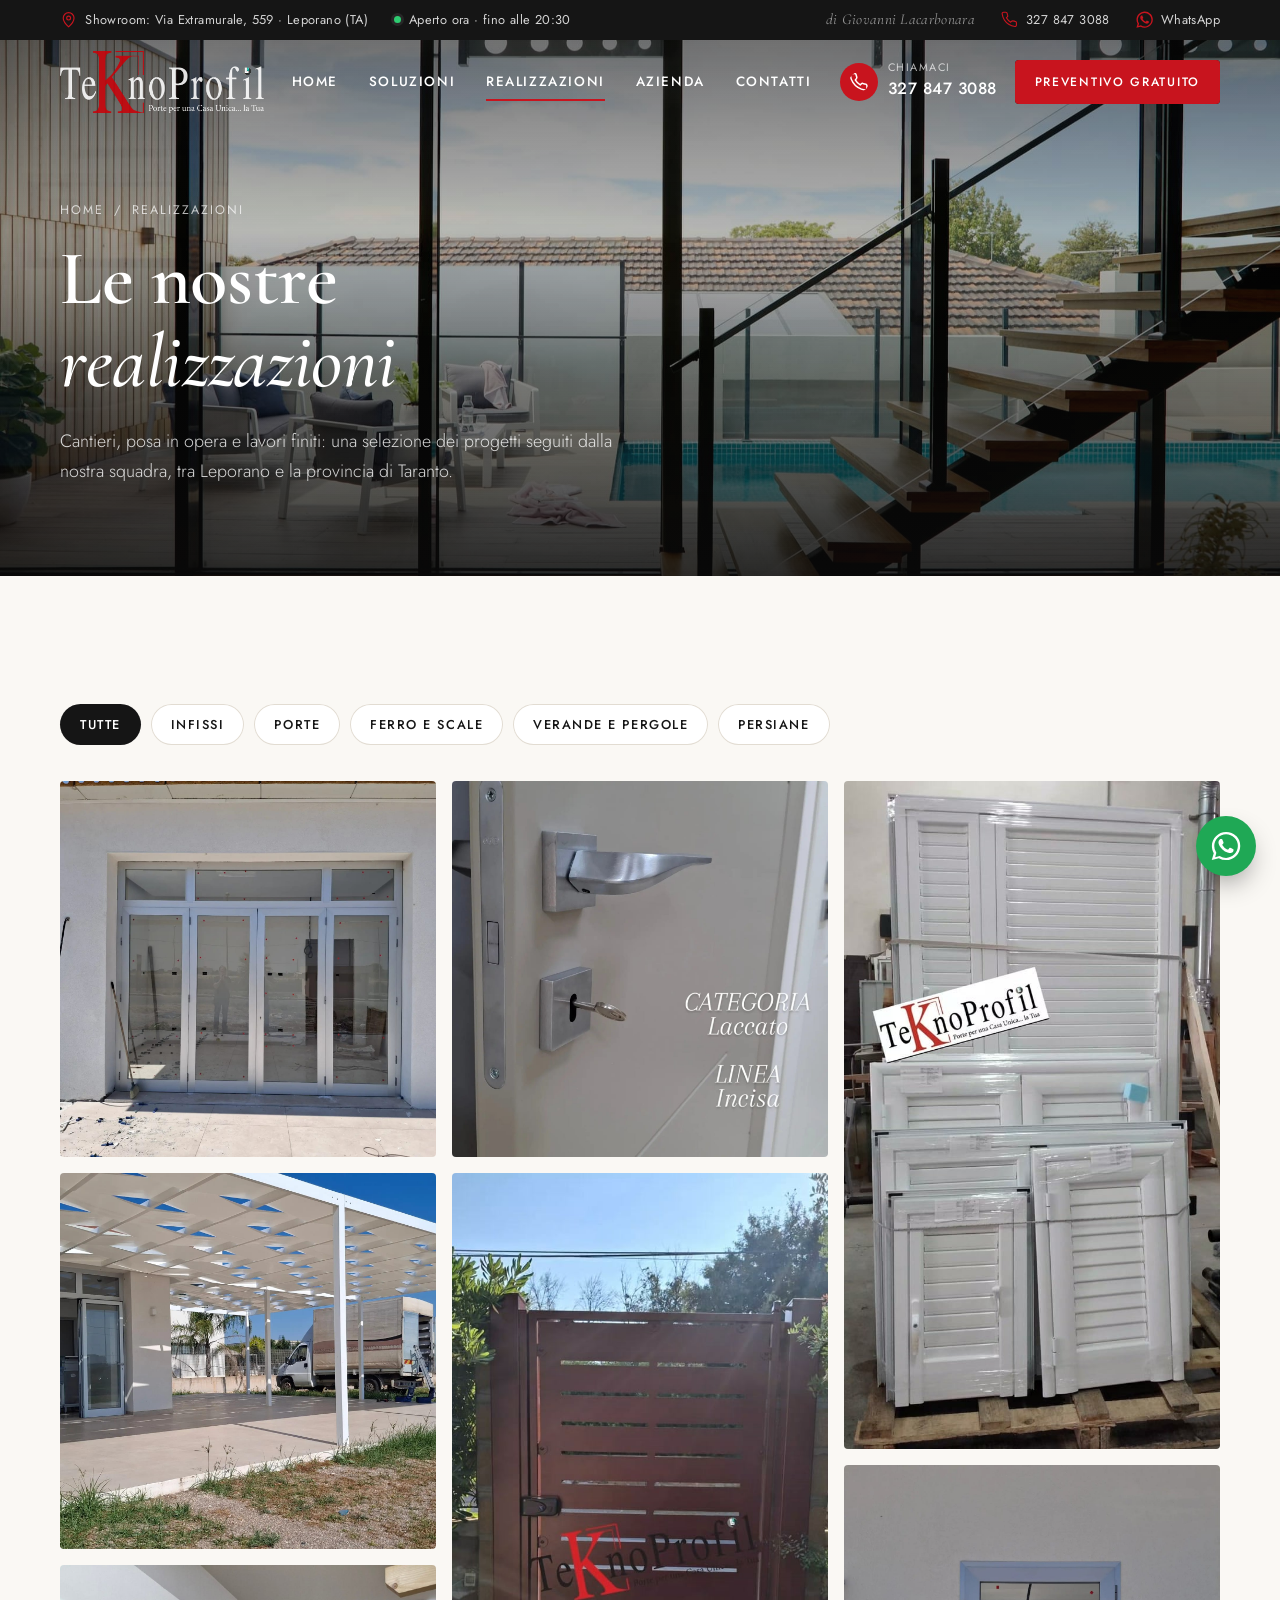
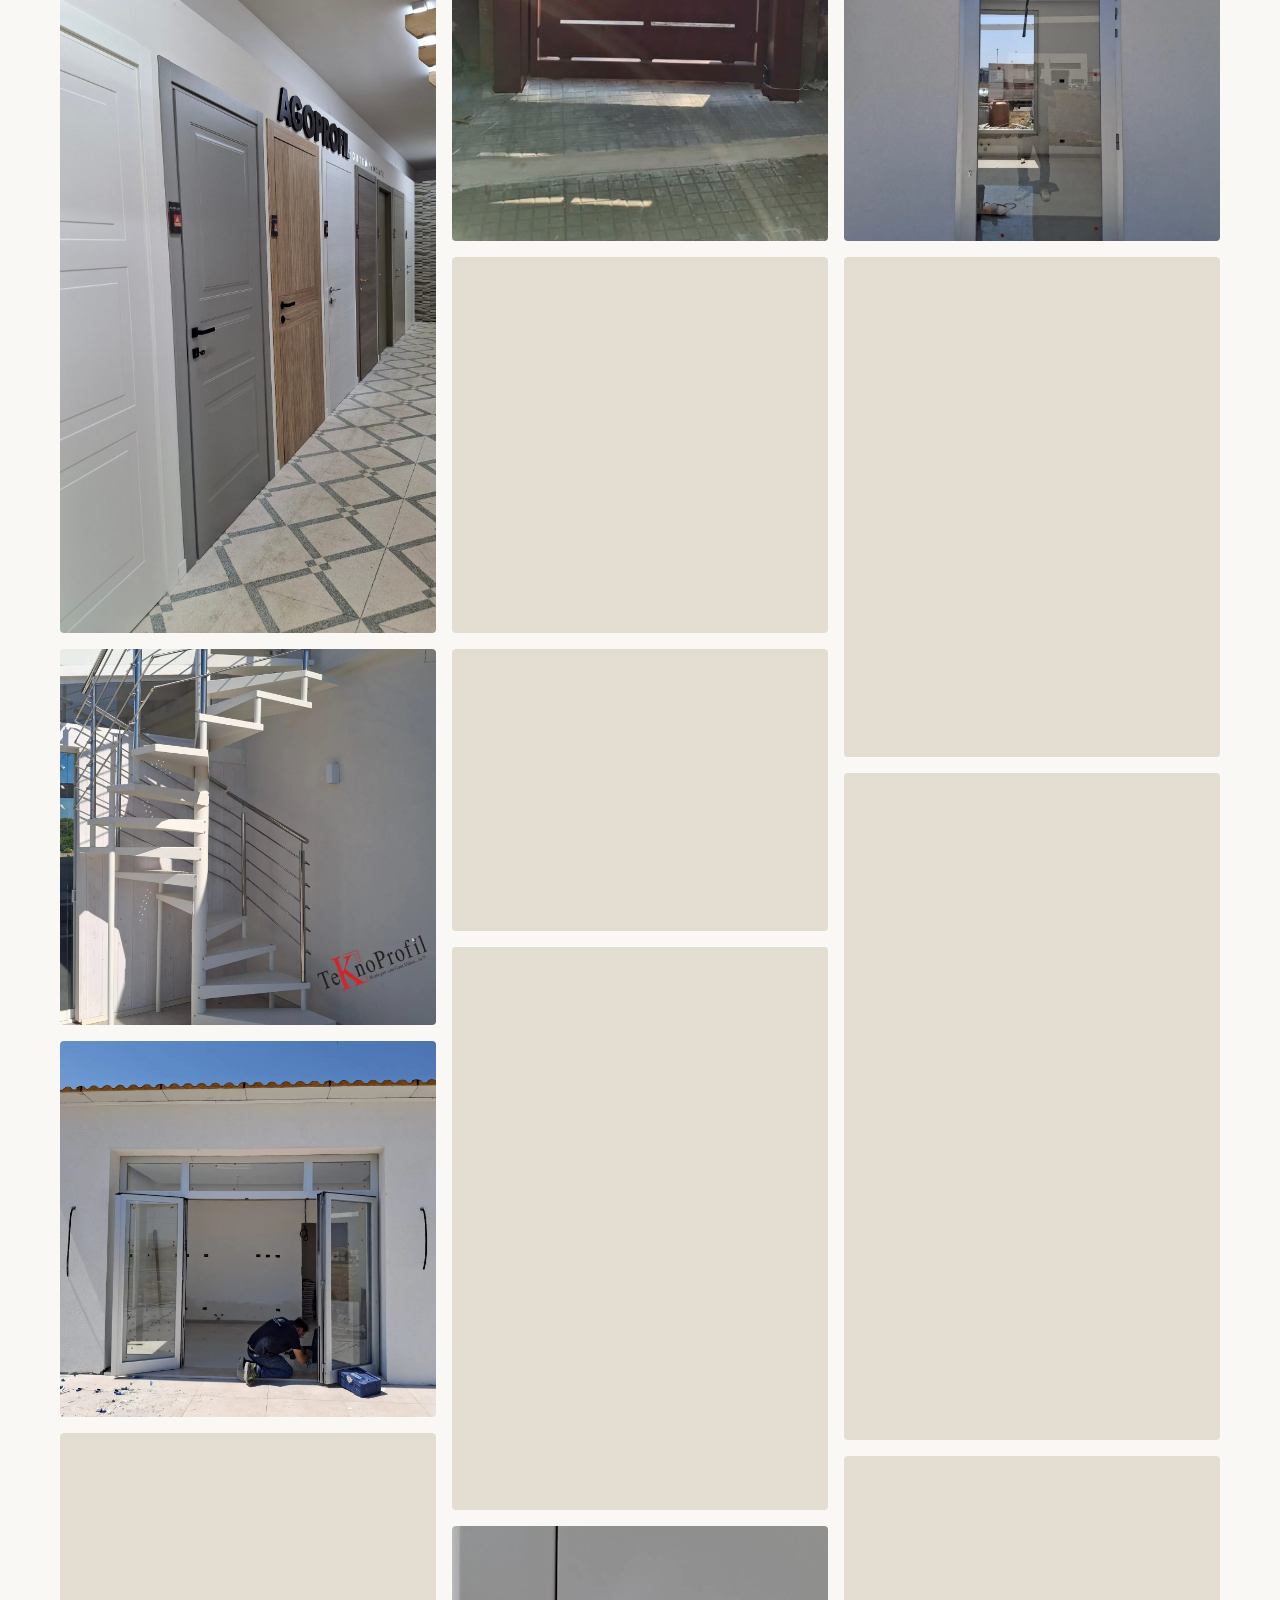
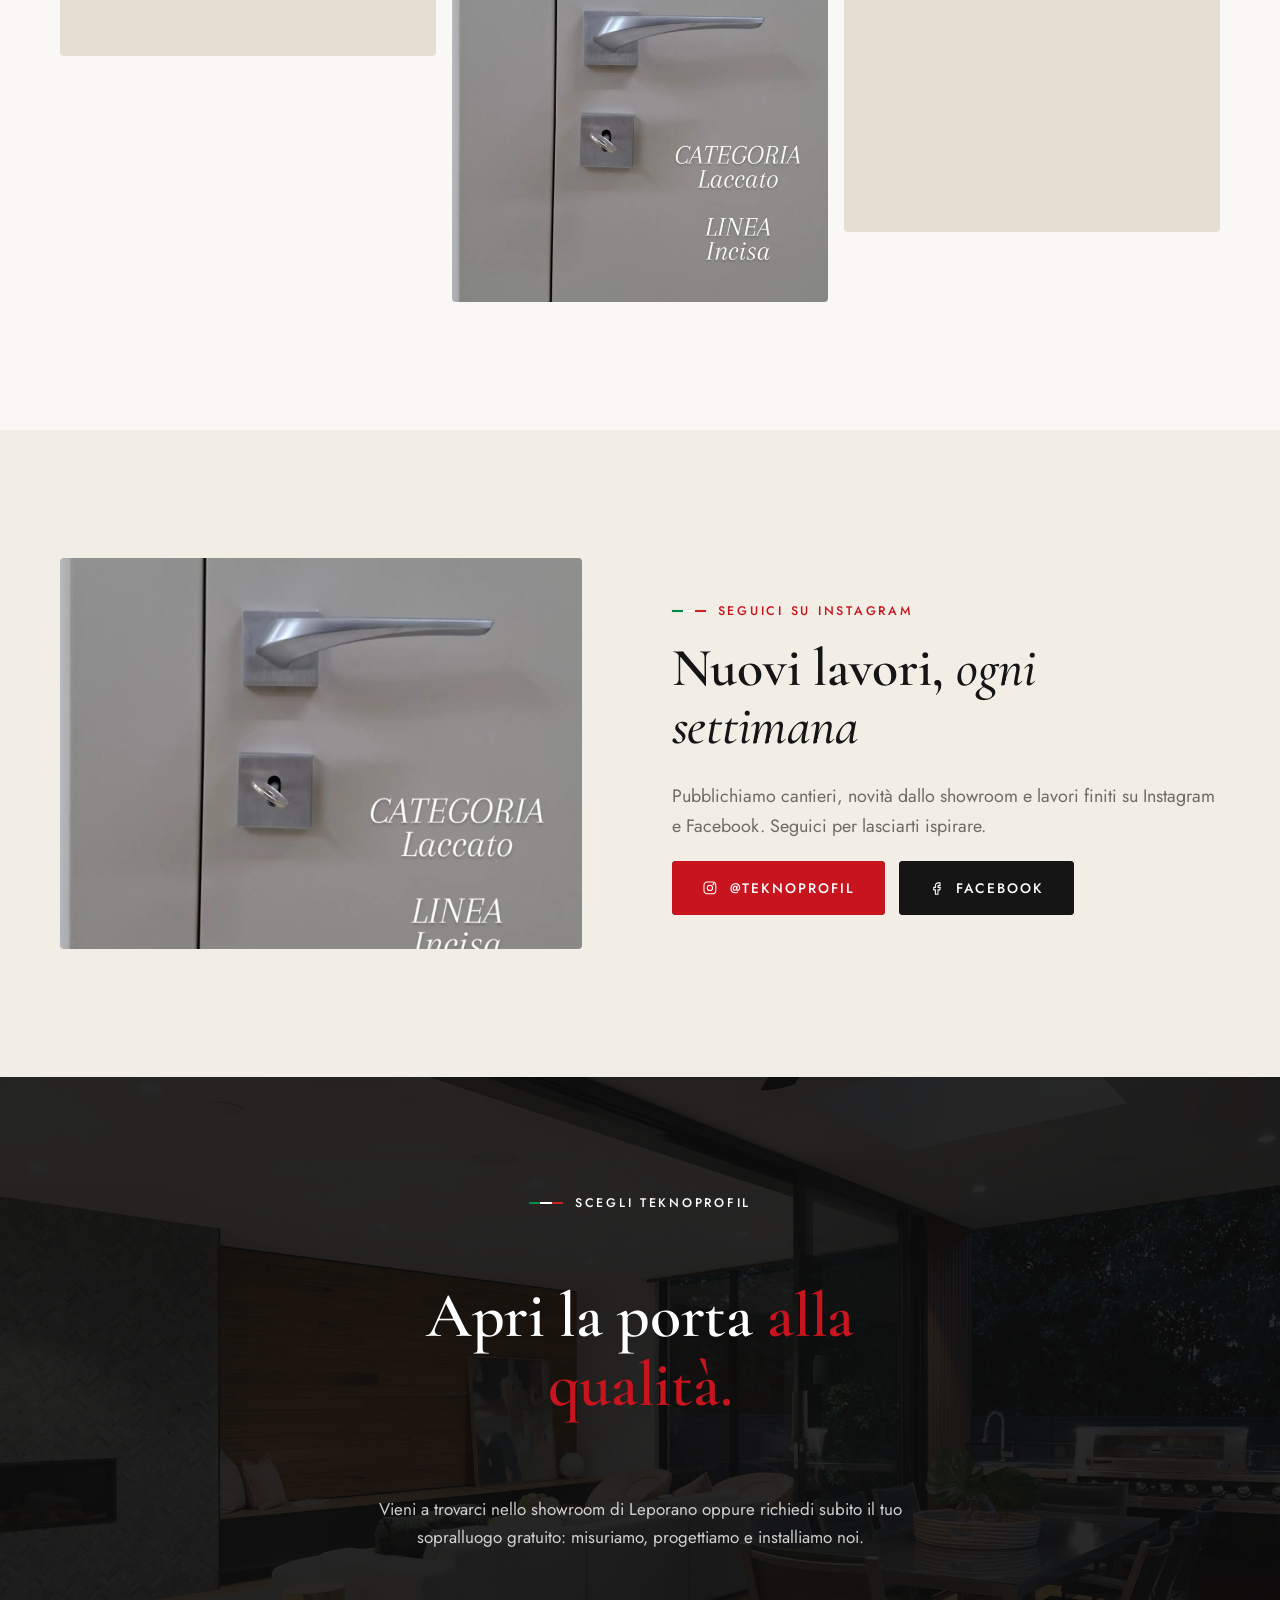
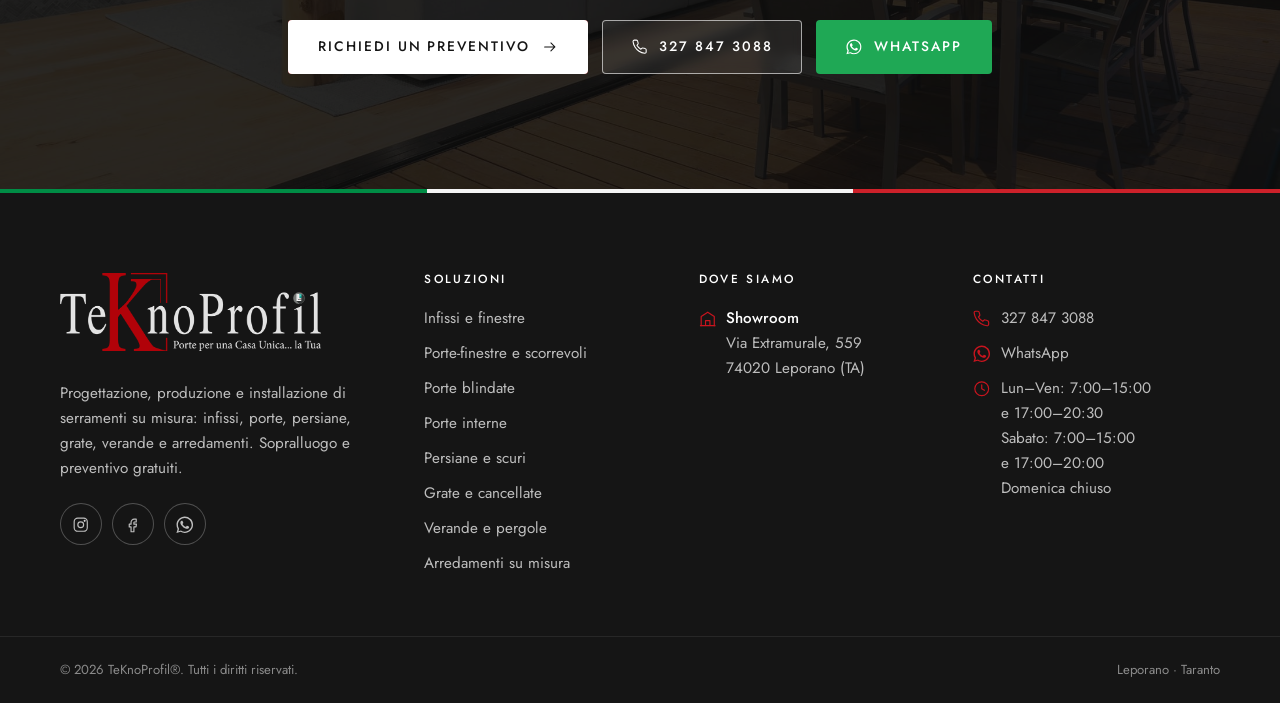
<file: realizzazioni.html>
<!doctype html>
<html lang="it">
<head>
<meta charset="utf-8">
<meta name="viewport" content="width=device-width, initial-scale=1, viewport-fit=cover">
<meta name="robots" content="noindex, nofollow, noarchive, noimageindex">
<title>Realizzazioni — Lavori di infissi, porte e grate | TeKnoProfil Leporano</title>
<meta name="description" content="Alcuni lavori realizzati da TeKnoProfil: infissi in alluminio, porte, grate, cancelli, verande e scale su misura in provincia di Taranto.">
<meta name="theme-color" content="#151515">
<meta property="og:type" content="website">
<meta property="og:locale" content="it_IT">
<meta property="og:site_name" content="TeKnoProfil">
<meta property="og:title" content="Realizzazioni — Lavori di infissi, porte e grate | TeKnoProfil Leporano">
<meta property="og:description" content="Alcuni lavori realizzati da TeKnoProfil: infissi in alluminio, porte, grate, cancelli, verande e scale su misura in provincia di Taranto.">
<meta property="og:image" content="assets/img/vetrata-alluminio.jpg">
<link rel="icon" href="assets/img/favicon.svg" type="image/svg+xml">
<link rel="preconnect" href="https://fonts.googleapis.com">
<link rel="preconnect" href="https://fonts.gstatic.com" crossorigin>
<link href="https://fonts.googleapis.com/css2?family=Cormorant+Garamond:ital,wght@0,500;0,600;0,700;1,500;1,600&family=Jost:wght@300;400;500;600&display=swap" rel="stylesheet">
<link rel="stylesheet" href="assets/css/style.css">
<script>(function(d){d.className+=' js';if(!matchMedia('(prefers-reduced-motion: reduce)').matches)d.className+=' wt-closed'})(document.documentElement)</script>
<script type="application/ld+json">{"@context":"https://schema.org","@type":"HomeAndConstructionBusiness","name":"TeKnoProfil","logo":"assets/img/logo.png","founder":{"@type":"Person","name":"Giovanni Lacarbonara"},"description":"Progettazione, produzione e installazione di infissi, porte, persiane, grate e arredamenti su misura.","telephone":"+393278473088","image":"assets/img/vetrata-alluminio.jpg","address":{"@type":"PostalAddress","streetAddress":"Via Extramurale 559","postalCode":"74020","addressLocality":"Leporano","addressRegion":"TA","addressCountry":"IT"},"openingHoursSpecification":[{"@type":"OpeningHoursSpecification","dayOfWeek":["Monday","Tuesday","Wednesday","Thursday","Friday"],"opens":"07:00","closes":"15:00"},{"@type":"OpeningHoursSpecification","dayOfWeek":["Monday","Tuesday","Wednesday","Thursday","Friday"],"opens":"17:00","closes":"20:30"},{"@type":"OpeningHoursSpecification","dayOfWeek":"Saturday","opens":"07:00","closes":"15:00"},{"@type":"OpeningHoursSpecification","dayOfWeek":"Saturday","opens":"17:00","closes":"20:00"}],"sameAs":["https://www.instagram.com/teknoprofil/","https://www.facebook.com/Teknoprofil/"]}</script>
</head>
<body data-page="realizzazioni.html">

<div class="wt" aria-hidden="true">
  <div class="wt-leaf wt-leaf--l"><span class="wt-handle"></span></div>
  <div class="wt-leaf wt-leaf--r"></div>
  <div class="wt-brand"><span class="logo"><img class="logo-img" src="assets/img/logo-light.png" alt="TeKnoProfil — Porte per una Casa Unica… la Tua" width="800" height="239"></span></div>
</div>

<header class="site-top">
  <div class="topbar">
    <div class="wrap">
      <div class="topbar-group">
        <a href="contatti.html#showroom"><svg class="i" data-i="pin"></svg>Showroom: Via Extramurale, 559 · Leporano (TA)</a>
        <span class="status" data-status>Lun–Sab 7:00–15:00 · 17:00–20:30</span>
      </div>
      <div class="topbar-group">
        <span class="topbar-brand">di Giovanni Lacarbonara</span>
        <a href="tel:+393278473088"><svg class="i" data-i="phone"></svg>327 847 3088</a>
        <a href="https://wa.me/393278473088" target="_blank" rel="noopener"><svg class="i" data-i="whatsapp"></svg>WhatsApp</a>
      </div>
    </div>
  </div>
  <div class="header">
    <div class="wrap">
      <a href="index.html" class="logo" aria-label="TeKnoProfil — Home"><img class="logo-img logo-img--light" src="assets/img/logo-light.png" alt="TeKnoProfil — Porte per una Casa Unica… la Tua" width="800" height="239"><img class="logo-img logo-img--dark" src="assets/img/logo.png" alt="" width="800" height="239"></a>
      <nav class="nav" aria-label="Menu principale">
        <a href="index.html">Home</a>
        <a href="soluzioni.html">Soluzioni</a>
        <a href="realizzazioni.html" aria-current="page">Realizzazioni</a>
        <a href="index.html#azienda">Azienda</a>
        <a href="contatti.html">Contatti</a>
      </nav>
      <div class="header-actions">
        <a class="header-phone" href="tel:+393278473088"><svg class="i" data-i="phone"></svg><span><small>Chiamaci</small><b>327 847 3088</b></span></a>
        <a class="btn btn--sm" href="contatti.html#preventivo">Preventivo gratuito</a>
        <button class="burger" type="button" data-menu-open aria-label="Apri il menu"><svg class="i" data-i="menu"></svg></button>
      </div>
    </div>
  </div>
</header>

<div class="mmenu" role="dialog" aria-label="Menu">
  <div class="mmenu-head">
    <a href="index.html" class="logo"><img class="logo-img" src="assets/img/logo-light.png" alt="TeKnoProfil — Porte per una Casa Unica… la Tua" width="800" height="239"></a>
    <button class="burger" type="button" data-menu-close aria-label="Chiudi il menu" style="display:inline-flex"><svg class="i" data-i="close"></svg></button>
  </div>
  <nav>
    <a href="index.html">Home<svg class="i" data-i="arrow"></svg></a>
    <a href="soluzioni.html">Soluzioni<svg class="i" data-i="arrow"></svg></a>
    <a href="realizzazioni.html" aria-current="page">Realizzazioni<svg class="i" data-i="arrow"></svg></a>
    <a href="index.html#azienda">Azienda<svg class="i" data-i="arrow"></svg></a>
    <a href="contatti.html">Contatti<svg class="i" data-i="arrow"></svg></a>
  </nav>
  <div class="mmenu-foot">
    <a href="tel:+393278473088"><svg class="i" data-i="phone"></svg>327 847 3088</a>
    <a href="https://wa.me/393278473088" target="_blank" rel="noopener"><svg class="i" data-i="whatsapp"></svg>Scrivici su WhatsApp</a>
    <a href="https://www.google.com/maps/dir/?api=1&destination=Via%20Extramurale%20559%2C%2074020%20Leporano%20TA" target="_blank" rel="noopener"><svg class="i" data-i="pin"></svg>Via Extramurale, 559, Leporano (TA)</a>
    <span><svg class="i" data-i="clock"></svg><span data-status>Lun–Sab 7:00–15:00 · 17:00–20:30</span></span>
  </div>
</div>

<main>
  <section class="page-hero">
    <div class="page-hero-bg" style="background-image:url('assets/img/hero-1.jpg')" data-bg-first="assets/img/hero-1.jpg"></div>
    <div class="wrap">
      <div class="crumbs"><a href="index.html">Home</a><span>/</span><span>Realizzazioni</span></div>
      <h1>Le nostre <em>realizzazioni</em></h1>
      <p>Cantieri, posa in opera e lavori finiti: una selezione dei progetti seguiti dalla nostra squadra, tra Leporano e la provincia di Taranto.</p>
    </div>
  </section>

  <section class="section">
    <div class="wrap">
      <div class="filters" role="toolbar" aria-label="Filtra le realizzazioni">
        <button type="button" data-filter="all" class="is-active">Tutte</button>
        <button type="button" data-filter="infissi">Infissi</button>
        <button type="button" data-filter="porte">Porte</button>
        <button type="button" data-filter="ferro">Ferro e scale</button>
        <button type="button" data-filter="strutture">Verande e pergole</button>
        <button type="button" data-filter="persiane">Persiane</button>
      </div>
      <div class="gallery">
        <a href="assets/img/vetrata-alluminio.jpg" data-lightbox data-cat="infissi" data-title="Vetrata in alluminio a quattro ante con sopraluce"><figure style="margin:0"><img src="assets/img/vetrata-alluminio.jpg" alt="Vetrata in alluminio a quattro ante con sopraluce" width="1400" height="1400" loading="lazy" decoding="async"><figcaption><small>Infissi</small>Vetrata in alluminio a quattro ante con sopraluce</figcaption></figure></a>
        <a href="assets/img/pergola-alluminio.jpg" data-lightbox data-cat="strutture" data-title="Pergola e porta vetrata in alluminio"><figure style="margin:0"><img src="assets/img/pergola-alluminio.jpg" alt="Pergola e porta vetrata in alluminio" width="1440" height="1440" loading="lazy" decoding="async"><figcaption><small>Verande e pergole</small>Pergola e porta vetrata in alluminio</figcaption></figure></a>
        <a href="assets/img/showroom-porte.jpg" data-lightbox data-cat="porte" data-title="Showroom di Leporano: porte interne"><figure style="margin:0"><img src="assets/img/showroom-porte.jpg" alt="Showroom di Leporano: porte interne" width="1153" height="2048" loading="lazy" decoding="async"><figcaption><small>Porte</small>Showroom di Leporano: porte interne</figcaption></figure></a>
        <a href="assets/img/scala-elicoidale.jpg" data-lightbox data-cat="ferro" data-title="Scala elicoidale su misura"><figure style="margin:0"><img src="assets/img/scala-elicoidale.jpg" alt="Scala elicoidale su misura" width="1400" height="1400" loading="lazy" decoding="async"><figcaption><small>Ferro e scale</small>Scala elicoidale su misura</figcaption></figure></a>
        <a href="assets/img/posa-portafinestra.jpg" data-lightbox data-cat="infissi" data-title="Posa di porte-finestre in alluminio"><figure style="margin:0"><img src="assets/img/posa-portafinestra.jpg" alt="Posa di porte-finestre in alluminio" width="1400" height="1400" loading="lazy" decoding="async"><figcaption><small>Infissi</small>Posa di porte-finestre in alluminio</figcaption></figure></a>
        <a href="assets/img/grate-finestre.jpg" data-lightbox data-cat="ferro" data-title="Grate di sicurezza su finestre"><figure style="margin:0"><img src="assets/img/grate-finestre.jpg" alt="Grate di sicurezza su finestre" width="1440" height="855" loading="lazy" decoding="async"><figcaption><small>Ferro e scale</small>Grate di sicurezza su finestre</figcaption></figure></a>
        <a href="assets/img/porta-laccata-1.jpg" data-lightbox data-cat="porte" data-title="Porta laccata — dettaglio serratura"><figure style="margin:0"><img src="assets/img/porta-laccata-1.jpg" alt="Porta laccata — dettaglio serratura" width="1400" height="1400" loading="lazy" decoding="async"><figcaption><small>Porte</small>Porta laccata — dettaglio serratura</figcaption></figure></a>
        <a href="assets/img/cancello-legno.jpg" data-lightbox data-cat="ferro" data-title="Cancello pedonale"><figure style="margin:0"><img src="assets/img/cancello-legno.jpg" alt="Cancello pedonale" width="640" height="1136" loading="lazy" decoding="async"><figcaption><small>Ferro e scale</small>Cancello pedonale</figcaption></figure></a>
        <a href="assets/img/facciata-infissi.jpg" data-lightbox data-cat="infissi" data-title="Porta e finestra in alluminio"><figure style="margin:0"><img src="assets/img/facciata-infissi.jpg" alt="Porta e finestra in alluminio" width="1400" height="1400" loading="lazy" decoding="async"><figcaption><small>Infissi</small>Porta e finestra in alluminio</figcaption></figure></a>
        <a href="assets/img/veranda-sera.jpg" data-lightbox data-cat="strutture" data-title="Veranda chiusa in alluminio"><figure style="margin:0"><img src="assets/img/veranda-sera.jpg" alt="Veranda chiusa in alluminio" width="640" height="480" loading="lazy" decoding="async"><figcaption><small>Verande e pergole</small>Veranda chiusa in alluminio</figcaption></figure></a>
        <a href="assets/img/legno-alluminio.jpg" data-lightbox data-cat="infissi" data-title="Finestra in legno-alluminio"><figure style="margin:0"><img src="assets/img/legno-alluminio.jpg" alt="Finestra in legno-alluminio" width="801" height="1200" loading="lazy" decoding="async"><figcaption><small>Infissi</small>Finestra in legno-alluminio</figcaption></figure></a>
        <a href="assets/img/porta-laccata-2.jpg" data-lightbox data-cat="porte" data-title="Porta laccata linea Incisa"><figure style="margin:0"><img src="assets/img/porta-laccata-2.jpg" alt="Porta laccata linea Incisa" width="1400" height="1400" loading="lazy" decoding="async"><figcaption><small>Porte</small>Porta laccata linea Incisa</figcaption></figure></a>
        <a href="assets/img/persiane-laboratorio.jpg" data-lightbox data-cat="persiane" data-title="Persiane in alluminio in laboratorio"><figure style="margin:0"><img src="assets/img/persiane-laboratorio.jpg" alt="Persiane in alluminio in laboratorio" width="640" height="1136" loading="lazy" decoding="async"><figcaption><small>Persiane</small>Persiane in alluminio in laboratorio</figcaption></figure></a>
        <a href="assets/img/porta-alluminio.jpg" data-lightbox data-cat="infissi" data-title="Porta vetrata in alluminio"><figure style="margin:0"><img src="assets/img/porta-alluminio.jpg" alt="Porta vetrata in alluminio" width="1400" height="1400" loading="lazy" decoding="async"><figcaption><small>Infissi</small>Porta vetrata in alluminio</figcaption></figure></a>
        <a href="assets/img/grata-ferro.jpg" data-lightbox data-cat="ferro" data-title="Lavorazione grata in ferro"><figure style="margin:0"><img src="assets/img/grata-ferro.jpg" alt="Lavorazione grata in ferro" width="640" height="852" loading="lazy" decoding="async"><figcaption><small>Ferro e scale</small>Lavorazione grata in ferro</figcaption></figure></a>
        <a href="assets/img/portafinestra-alluminio.jpg" data-lightbox data-cat="infissi" data-title="Porta-finestra in alluminio"><figure style="margin:0"><img src="assets/img/portafinestra-alluminio.jpg" alt="Porta-finestra in alluminio" width="640" height="1136" loading="lazy" decoding="async"><figcaption><small>Infissi</small>Porta-finestra in alluminio</figcaption></figure></a>
        <a href="assets/img/porta-laccata-3.jpg" data-lightbox data-cat="porte" data-title="Porta laccata linea Incisa"><figure style="margin:0"><img src="assets/img/porta-laccata-3.jpg" alt="Porta laccata linea Incisa" width="1400" height="1400" loading="lazy" decoding="async"><figcaption><small>Porte</small>Porta laccata linea Incisa</figcaption></figure></a>
      </div>
    </div>
  </section>

  <section class="section section--sand">
    <div class="wrap split">
      <div class="split-media" data-reveal="window"><img src="assets/img/porta-laccata-2.jpg" alt="Dettaglio porta laccata" width="1400" height="1400" loading="lazy" decoding="async" class="media-wide"></div>
      <div>
        <span class="kicker" data-reveal>Seguici su Instagram</span>
        <h2 data-reveal>Nuovi lavori, <em>ogni settimana</em></h2>
        <p class="lead" data-reveal>Pubblichiamo cantieri, novità dallo showroom e lavori finiti su Instagram e Facebook. Seguici per lasciarti ispirare.</p>
        <div class="btn-row" data-reveal>
          <a class="btn" href="https://www.instagram.com/teknoprofil/" target="_blank" rel="noopener"><svg class="i" data-i="instagram"></svg> @teknoprofil</a>
          <a class="btn btn--dark" href="https://www.facebook.com/Teknoprofil/" target="_blank" rel="noopener"><svg class="i" data-i="facebook"></svg> Facebook</a>
        </div>
      </div>
    </div>
  </section>

<section class="band cta">
  <div class="band-bg" style="background-image:url('assets/img/hero-6.jpg')"></div>
  <div class="wrap">
    <div class="band-inner">
      <span class="kicker kicker--light" data-reveal>Scegli TeKnoProfil</span>
      <h2 data-reveal>Apri la porta <em>alla qualità.</em></h2>
      <p data-reveal>Vieni a trovarci nello showroom di Leporano oppure richiedi subito il tuo sopralluogo gratuito: misuriamo, progettiamo e installiamo noi.</p>
      <div class="btn-row" data-reveal>
        <a class="btn btn--light" href="contatti.html#preventivo">Richiedi un preventivo <svg class="i i--arrow" data-i="arrow"></svg></a>
        <a class="btn btn--glass" href="tel:+393278473088"><svg class="i" data-i="phone"></svg> 327 847 3088</a>
        <a class="btn btn--wa" href="https://wa.me/393278473088" target="_blank" rel="noopener"><svg class="i" data-i="whatsapp"></svg> WhatsApp</a>
      </div>
    </div>
  </div>
</section>
</main>

<footer class="footer">
  <div class="tricolor"></div>
  <div class="wrap footer-top">
    <div class="footer-brand">
      <a href="index.html" class="logo"><img class="logo-img" src="assets/img/logo-light.png" alt="TeKnoProfil — Porte per una Casa Unica… la Tua" width="800" height="239"></a>
      <p>Progettazione, produzione e installazione di serramenti su misura: infissi, porte, persiane, grate, verande e arredamenti. Sopralluogo e preventivo gratuiti.</p>
      <div class="social">
        <a href="https://www.instagram.com/teknoprofil/" target="_blank" rel="noopener" aria-label="Instagram"><svg class="i" data-i="instagram"></svg></a>
        <a href="https://www.facebook.com/Teknoprofil/" target="_blank" rel="noopener" aria-label="Facebook"><svg class="i" data-i="facebook"></svg></a>
        <a href="https://wa.me/393278473088" target="_blank" rel="noopener" aria-label="WhatsApp"><svg class="i" data-i="whatsapp"></svg></a>
      </div>
    </div>
    <div>
      <h4>Soluzioni</h4>
      <ul>
        <li><a href="soluzioni.html#infissi">Infissi e finestre</a></li>
        <li><a href="soluzioni.html#porte-finestre">Porte-finestre e scorrevoli</a></li>
        <li><a href="soluzioni.html#blindate">Porte blindate</a></li>
        <li><a href="soluzioni.html#interne">Porte interne</a></li>
        <li><a href="soluzioni.html#persiane">Persiane e scuri</a></li>
        <li><a href="soluzioni.html#ferro">Grate e cancellate</a></li>
        <li><a href="soluzioni.html#verande">Verande e pergole</a></li>
        <li><a href="soluzioni.html#arredamenti">Arredamenti su misura</a></li>
      </ul>
    </div>
    <div>
      <h4>Dove siamo</h4>
      <ul>
        <li><svg class="i" data-i="showroom"></svg><a href="contatti.html#showroom"><b style="color:#fff;font-weight:500">Showroom</b><br>Via Extramurale, 559<br>74020 Leporano (TA)</a></li>
      </ul>
    </div>
    <div>
      <h4>Contatti</h4>
      <ul>
        <li><svg class="i" data-i="phone"></svg><a href="tel:+393278473088">327 847 3088</a></li>
        <li><svg class="i" data-i="whatsapp"></svg><a href="https://wa.me/393278473088" target="_blank" rel="noopener">WhatsApp</a></li>
        <li><svg class="i" data-i="clock"></svg><span>Lun–Ven: 7:00–15:00<br>e 17:00–20:30<br>Sabato: 7:00–15:00<br>e 17:00–20:00<br>Domenica chiuso</span></li>
      </ul>
    </div>
  </div>
  <div class="footer-bottom">
    <div class="wrap">
      <span>© <span data-year>2026</span> TeKnoProfil®. Tutti i diritti riservati.</span>
      <span>Leporano · Taranto</span>
    </div>
  </div>
</footer>

<a class="fab-wa" href="https://wa.me/393278473088" target="_blank" rel="noopener" aria-label="Scrivici su WhatsApp"><svg class="i" data-i="whatsapp"></svg></a>
<nav class="mbar" aria-label="Azioni rapide">
  <a href="tel:+393278473088"><svg class="i" data-i="phone"></svg>Chiama</a>
  <a class="is-wa" href="https://wa.me/393278473088" target="_blank" rel="noopener"><svg class="i" data-i="whatsapp"></svg>WhatsApp</a>
  <a href="https://www.google.com/maps/dir/?api=1&destination=Via%20Extramurale%20559%2C%2074020%20Leporano%20TA" target="_blank" rel="noopener"><svg class="i" data-i="nav"></svg>Mappa</a>
  <a class="is-red" href="contatti.html#preventivo"><svg class="i" data-i="ruler"></svg>Preventivo</a>
</nav>

<div class="lightbox" role="dialog" aria-label="Galleria">
  <figure><img alt=""><figcaption></figcaption></figure>
  <button class="lb-close" type="button" aria-label="Chiudi"><svg class="i" data-i="close"></svg></button>
  <button class="lb-prev" type="button" aria-label="Precedente"><svg class="i" data-i="arrow-l"></svg></button>
  <button class="lb-next" type="button" aria-label="Successiva"><svg class="i" data-i="arrow"></svg></button>
</div>
<script src="assets/js/main.js"></script>
</body>
</html>
</file>
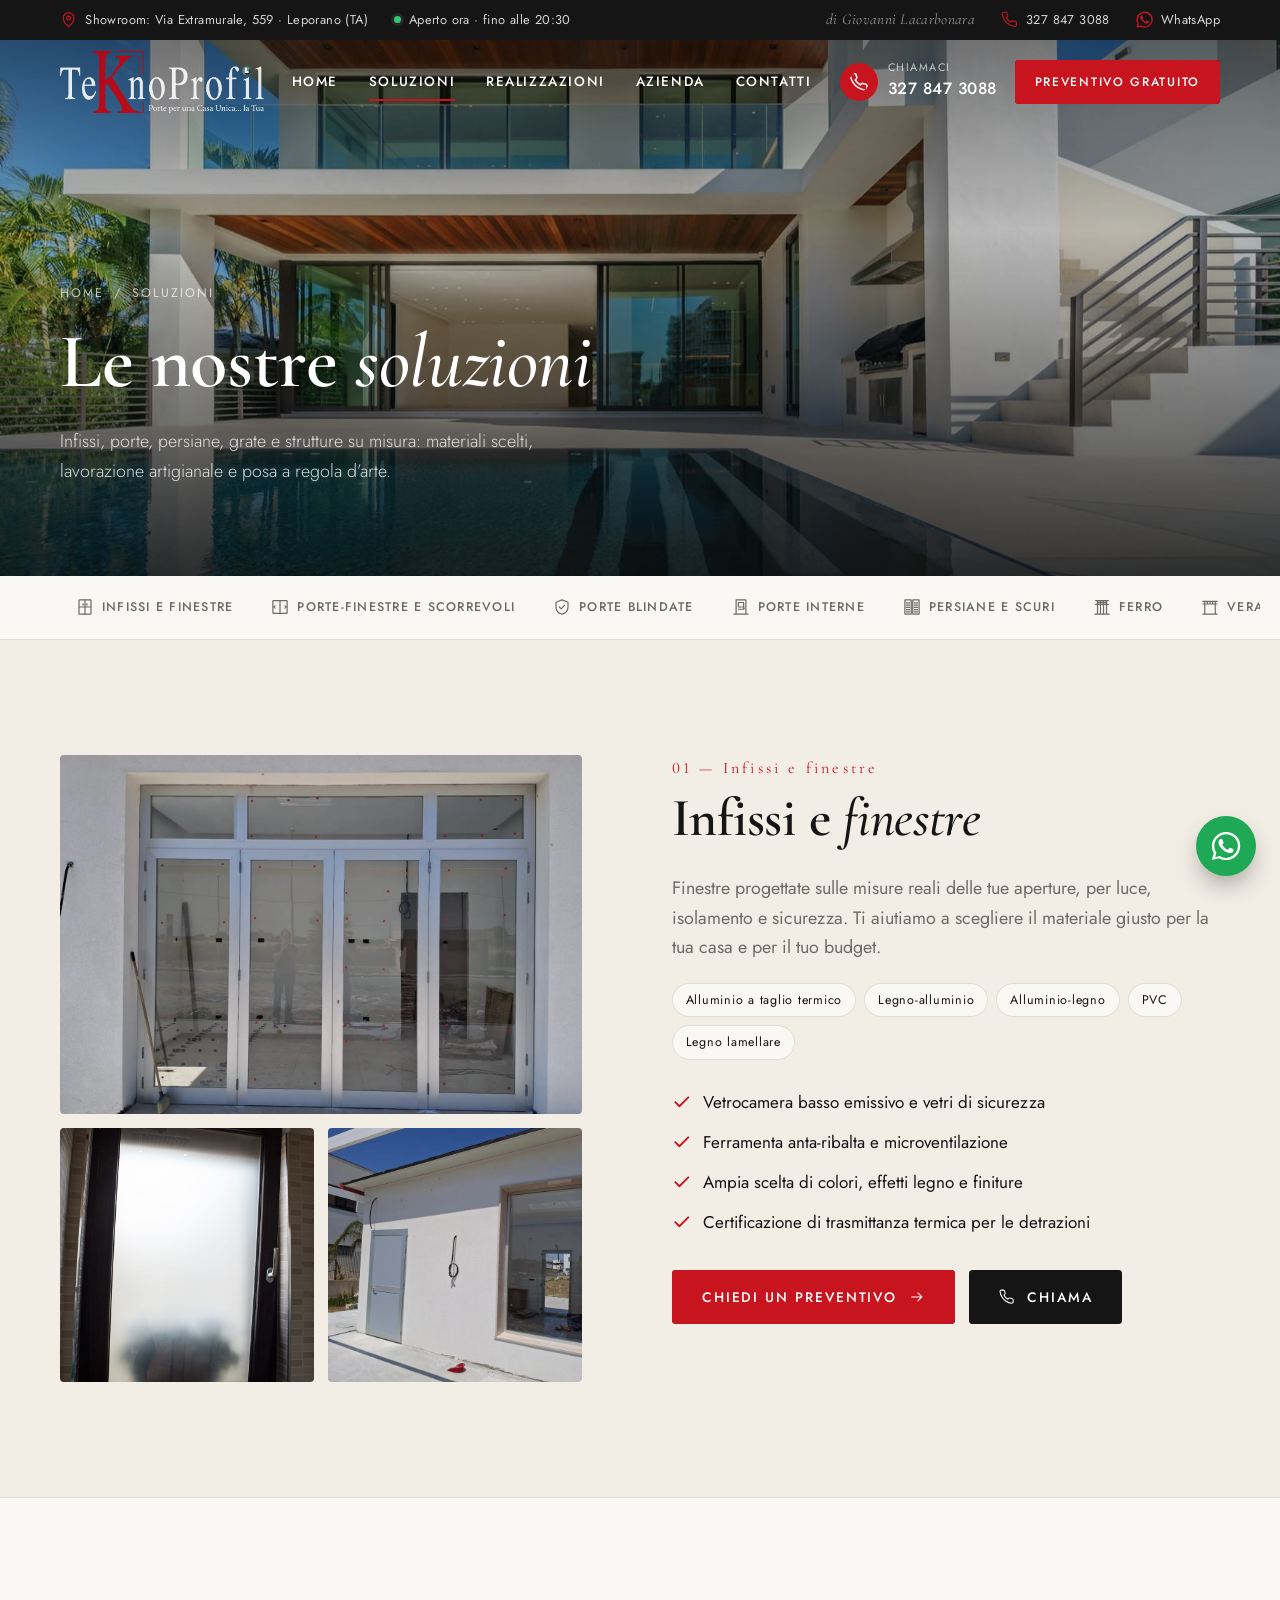
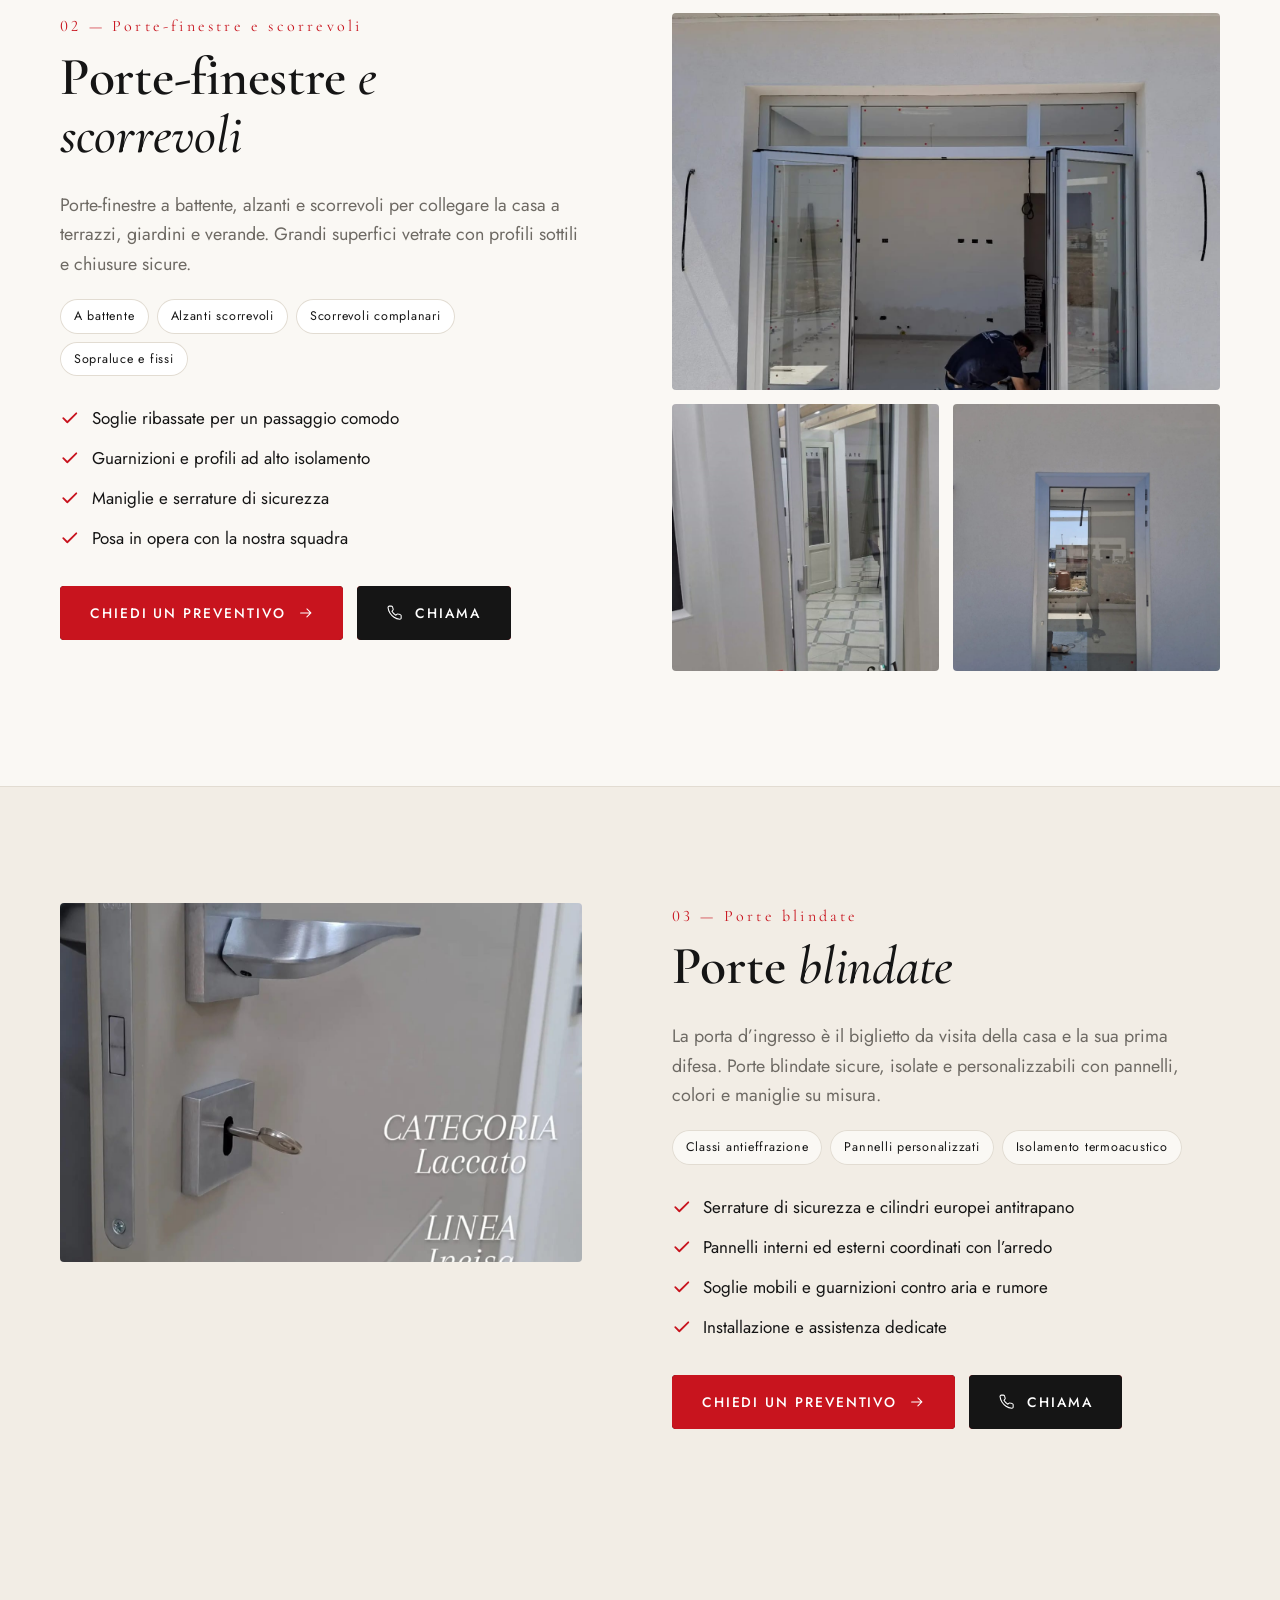
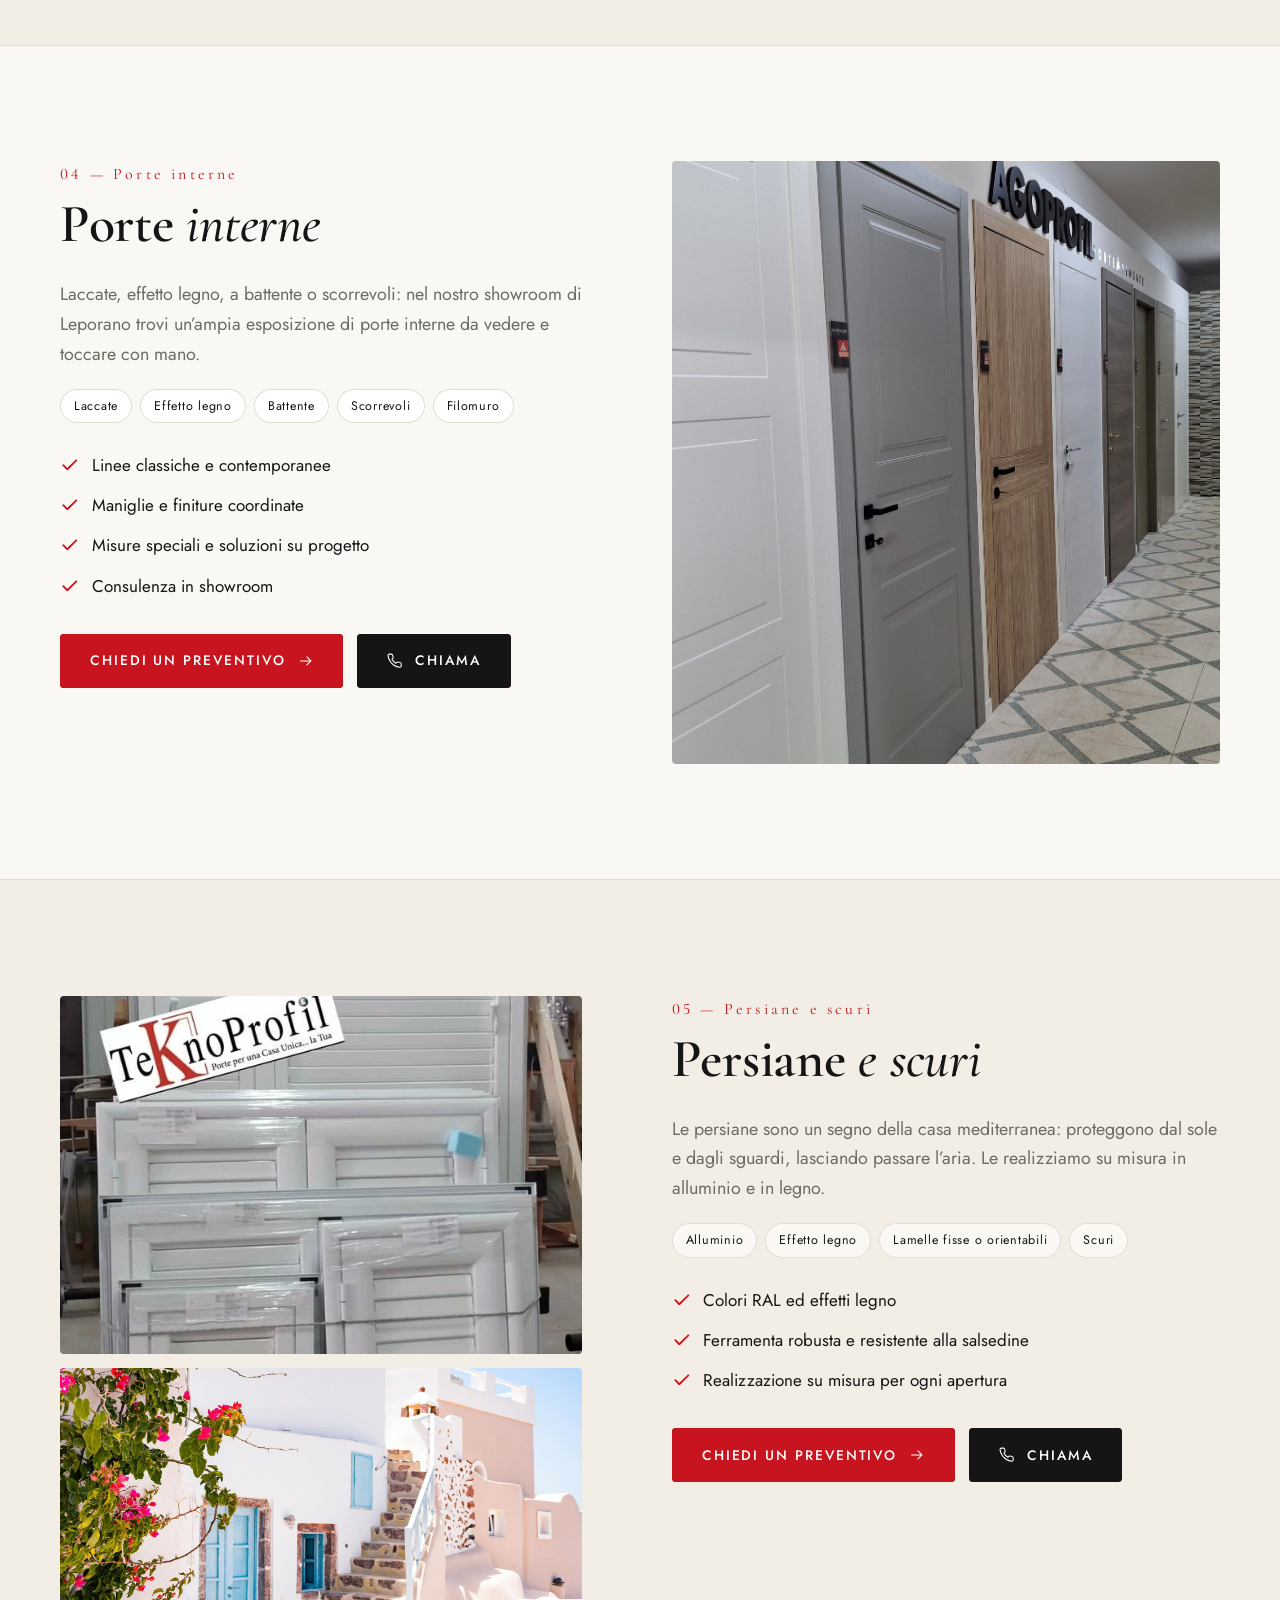
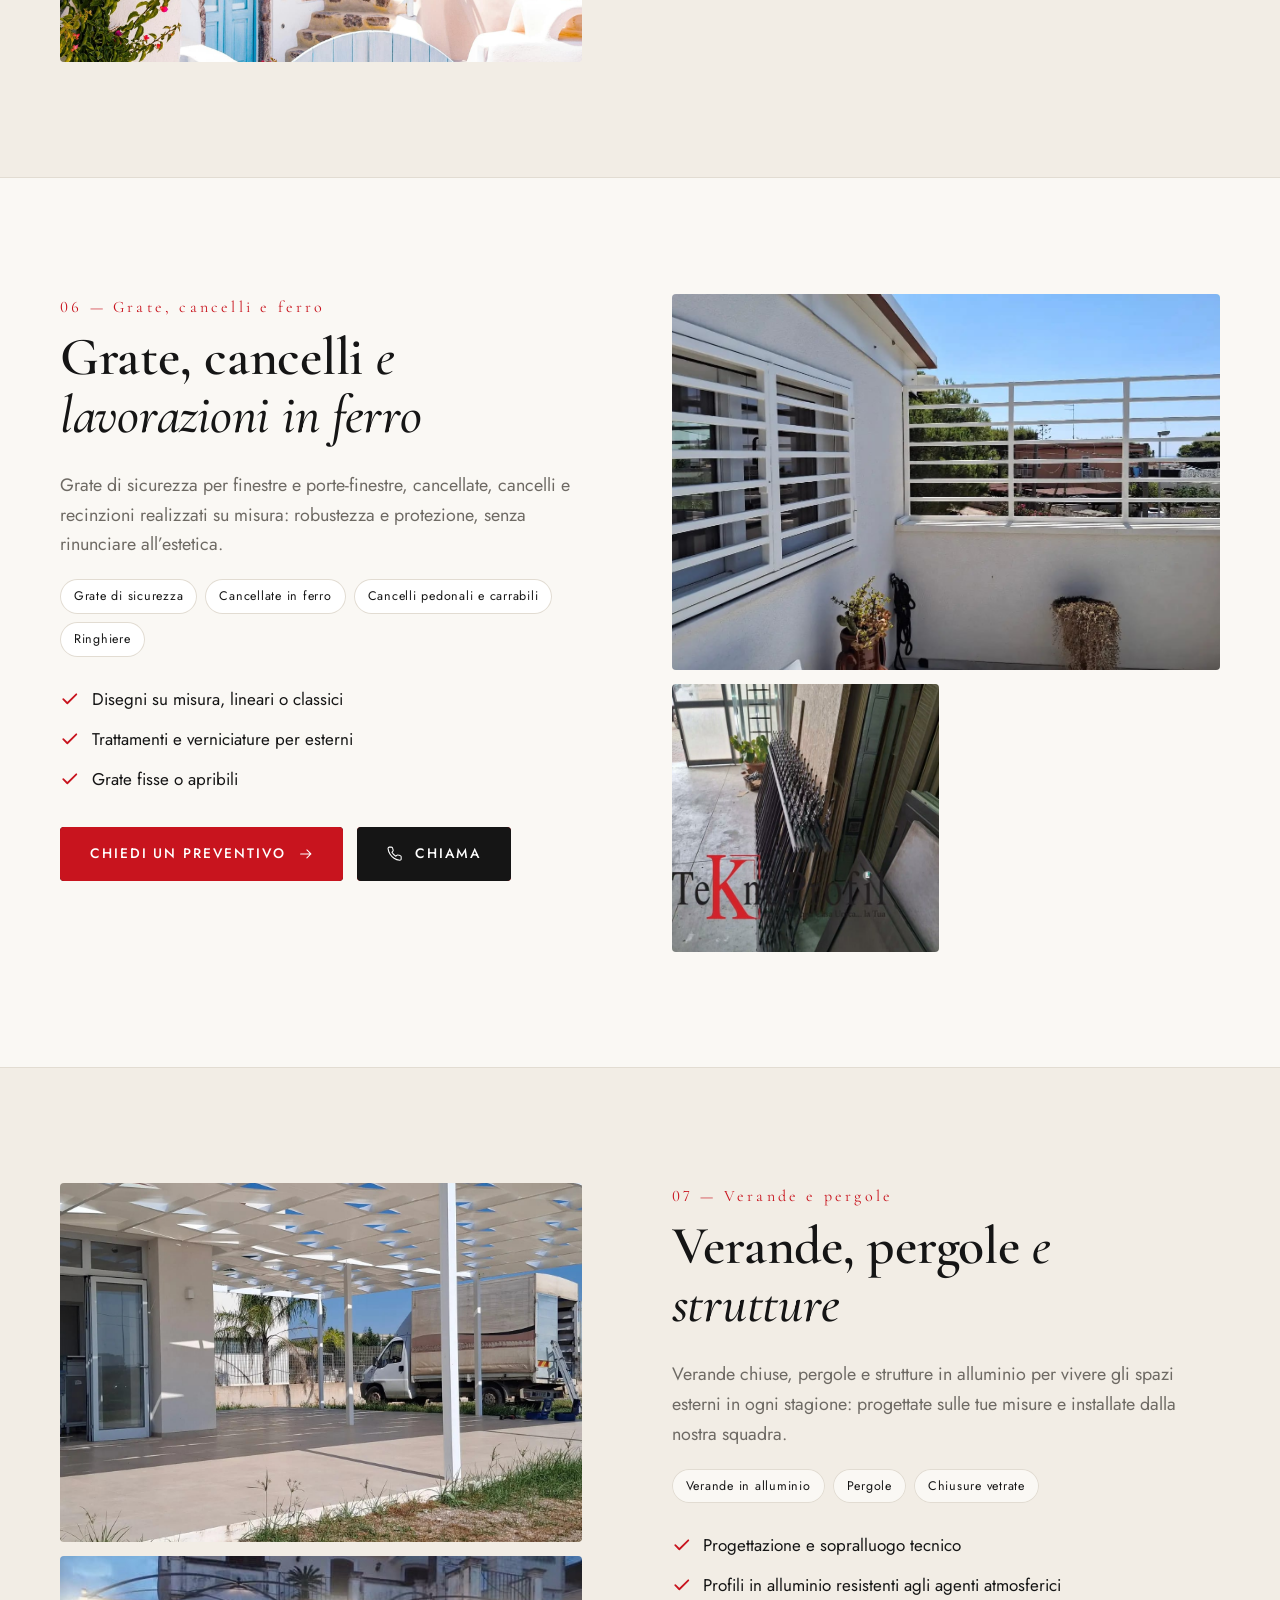
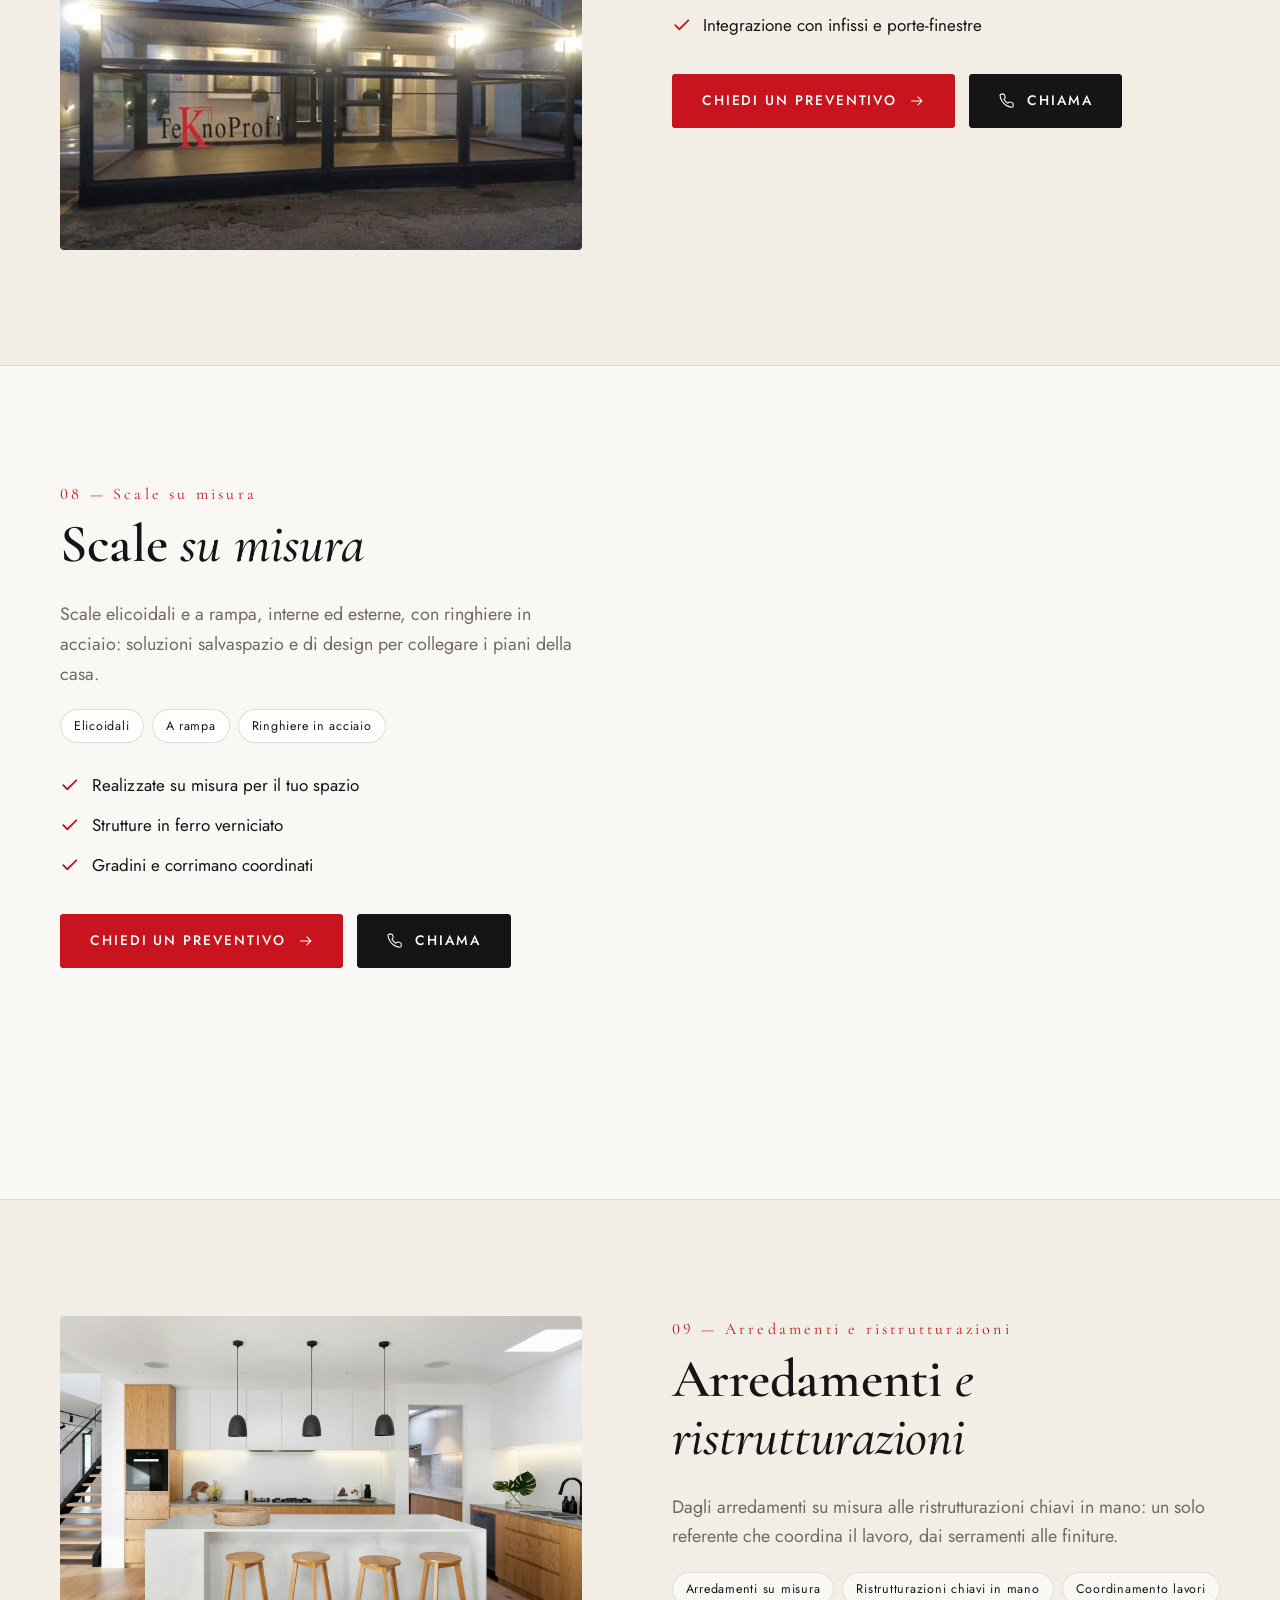
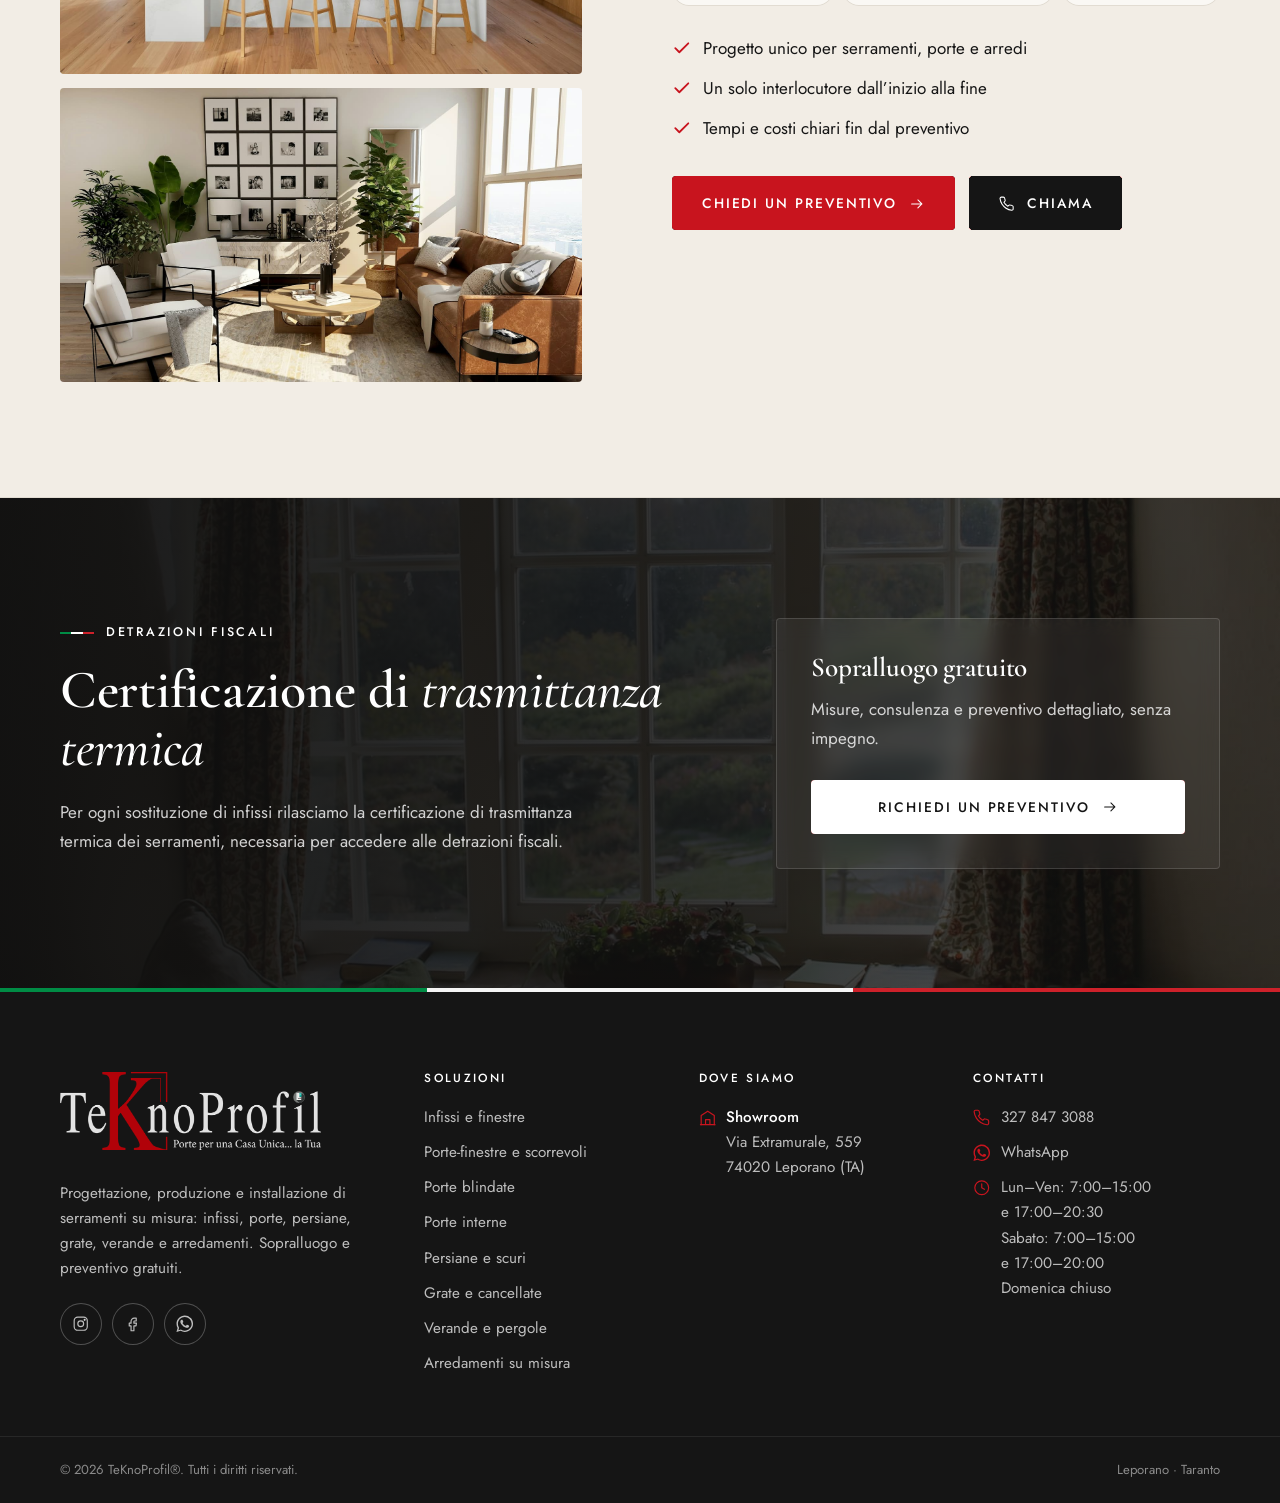
<file: soluzioni.html>
<!doctype html>
<html lang="it">
<head>
<meta charset="utf-8">
<meta name="viewport" content="width=device-width, initial-scale=1, viewport-fit=cover">
<meta name="robots" content="noindex, nofollow, noarchive, noimageindex">
<title>Le nostre soluzioni — Infissi, porte, persiane, grate | TeKnoProfil Leporano</title>
<meta name="description" content="Infissi in alluminio, legno-alluminio e PVC, porte-finestre e scorrevoli, porte blindate e interne, persiane, grate e cancelli, verande, scale e arredamenti su misura.">
<meta name="theme-color" content="#151515">
<meta property="og:type" content="website">
<meta property="og:locale" content="it_IT">
<meta property="og:site_name" content="TeKnoProfil">
<meta property="og:title" content="Le nostre soluzioni — Infissi, porte, persiane, grate | TeKnoProfil Leporano">
<meta property="og:description" content="Infissi in alluminio, legno-alluminio e PVC, porte-finestre e scorrevoli, porte blindate e interne, persiane, grate e cancelli, verande, scale e arredamenti su misura.">
<meta property="og:image" content="assets/img/amb-villa.jpg">
<link rel="icon" href="assets/img/favicon.svg" type="image/svg+xml">
<link rel="preconnect" href="https://fonts.googleapis.com">
<link rel="preconnect" href="https://fonts.gstatic.com" crossorigin>
<link href="https://fonts.googleapis.com/css2?family=Cormorant+Garamond:ital,wght@0,500;0,600;0,700;1,500;1,600&family=Jost:wght@300;400;500;600&display=swap" rel="stylesheet">
<link rel="stylesheet" href="assets/css/style.css">
<script>(function(d){d.className+=' js';if(!matchMedia('(prefers-reduced-motion: reduce)').matches)d.className+=' wt-closed'})(document.documentElement)</script>
<script type="application/ld+json">{"@context":"https://schema.org","@type":"HomeAndConstructionBusiness","name":"TeKnoProfil","logo":"assets/img/logo.png","founder":{"@type":"Person","name":"Giovanni Lacarbonara"},"description":"Progettazione, produzione e installazione di infissi, porte, persiane, grate e arredamenti su misura.","telephone":"+393278473088","image":"assets/img/amb-villa.jpg","address":{"@type":"PostalAddress","streetAddress":"Via Extramurale 559","postalCode":"74020","addressLocality":"Leporano","addressRegion":"TA","addressCountry":"IT"},"openingHoursSpecification":[{"@type":"OpeningHoursSpecification","dayOfWeek":["Monday","Tuesday","Wednesday","Thursday","Friday"],"opens":"07:00","closes":"15:00"},{"@type":"OpeningHoursSpecification","dayOfWeek":["Monday","Tuesday","Wednesday","Thursday","Friday"],"opens":"17:00","closes":"20:30"},{"@type":"OpeningHoursSpecification","dayOfWeek":"Saturday","opens":"07:00","closes":"15:00"},{"@type":"OpeningHoursSpecification","dayOfWeek":"Saturday","opens":"17:00","closes":"20:00"}],"sameAs":["https://www.instagram.com/teknoprofil/","https://www.facebook.com/Teknoprofil/"]}</script>
</head>
<body data-page="soluzioni.html">

<div class="wt" aria-hidden="true">
  <div class="wt-leaf wt-leaf--l"><span class="wt-handle"></span></div>
  <div class="wt-leaf wt-leaf--r"></div>
  <div class="wt-brand"><span class="logo"><img class="logo-img" src="assets/img/logo-light.png" alt="TeKnoProfil — Porte per una Casa Unica… la Tua" width="800" height="239"></span></div>
</div>

<header class="site-top">
  <div class="topbar">
    <div class="wrap">
      <div class="topbar-group">
        <a href="contatti.html#showroom"><svg class="i" data-i="pin"></svg>Showroom: Via Extramurale, 559 · Leporano (TA)</a>
        <span class="status" data-status>Lun–Sab 7:00–15:00 · 17:00–20:30</span>
      </div>
      <div class="topbar-group">
        <span class="topbar-brand">di Giovanni Lacarbonara</span>
        <a href="tel:+393278473088"><svg class="i" data-i="phone"></svg>327 847 3088</a>
        <a href="https://wa.me/393278473088" target="_blank" rel="noopener"><svg class="i" data-i="whatsapp"></svg>WhatsApp</a>
      </div>
    </div>
  </div>
  <div class="header">
    <div class="wrap">
      <a href="index.html" class="logo" aria-label="TeKnoProfil — Home"><img class="logo-img logo-img--light" src="assets/img/logo-light.png" alt="TeKnoProfil — Porte per una Casa Unica… la Tua" width="800" height="239"><img class="logo-img logo-img--dark" src="assets/img/logo.png" alt="" width="800" height="239"></a>
      <nav class="nav" aria-label="Menu principale">
        <a href="index.html">Home</a>
        <a href="soluzioni.html" aria-current="page">Soluzioni</a>
        <a href="realizzazioni.html">Realizzazioni</a>
        <a href="index.html#azienda">Azienda</a>
        <a href="contatti.html">Contatti</a>
      </nav>
      <div class="header-actions">
        <a class="header-phone" href="tel:+393278473088"><svg class="i" data-i="phone"></svg><span><small>Chiamaci</small><b>327 847 3088</b></span></a>
        <a class="btn btn--sm" href="contatti.html#preventivo">Preventivo gratuito</a>
        <button class="burger" type="button" data-menu-open aria-label="Apri il menu"><svg class="i" data-i="menu"></svg></button>
      </div>
    </div>
  </div>
</header>

<div class="mmenu" role="dialog" aria-label="Menu">
  <div class="mmenu-head">
    <a href="index.html" class="logo"><img class="logo-img" src="assets/img/logo-light.png" alt="TeKnoProfil — Porte per una Casa Unica… la Tua" width="800" height="239"></a>
    <button class="burger" type="button" data-menu-close aria-label="Chiudi il menu" style="display:inline-flex"><svg class="i" data-i="close"></svg></button>
  </div>
  <nav>
    <a href="index.html">Home<svg class="i" data-i="arrow"></svg></a>
    <a href="soluzioni.html" aria-current="page">Soluzioni<svg class="i" data-i="arrow"></svg></a>
    <a href="realizzazioni.html">Realizzazioni<svg class="i" data-i="arrow"></svg></a>
    <a href="index.html#azienda">Azienda<svg class="i" data-i="arrow"></svg></a>
    <a href="contatti.html">Contatti<svg class="i" data-i="arrow"></svg></a>
  </nav>
  <div class="mmenu-foot">
    <a href="tel:+393278473088"><svg class="i" data-i="phone"></svg>327 847 3088</a>
    <a href="https://wa.me/393278473088" target="_blank" rel="noopener"><svg class="i" data-i="whatsapp"></svg>Scrivici su WhatsApp</a>
    <a href="https://www.google.com/maps/dir/?api=1&destination=Via%20Extramurale%20559%2C%2074020%20Leporano%20TA" target="_blank" rel="noopener"><svg class="i" data-i="pin"></svg>Via Extramurale, 559, Leporano (TA)</a>
    <span><svg class="i" data-i="clock"></svg><span data-status>Lun–Sab 7:00–15:00 · 17:00–20:30</span></span>
  </div>
</div>

<main>
  <section class="page-hero">
    <div class="page-hero-bg" style="background-image:url('assets/img/amb-villa.jpg')" data-bg-first="assets/img/amb-villa.jpg"></div>
    <div class="wrap">
      <div class="crumbs"><a href="index.html">Home</a><span>/</span><span>Soluzioni</span></div>
      <h1>Le nostre <em>soluzioni</em></h1>
      <p>Infissi, porte, persiane, grate e strutture su misura: materiali scelti, lavorazione artigianale e posa a regola d’arte.</p>
    </div>
  </section>

  <nav class="subnav" aria-label="Soluzioni">
    <div class="wrap">
      <a href="#infissi"><svg class="i" data-i="window"></svg>Infissi e finestre</a>
      <a href="#porte-finestre"><svg class="i" data-i="slide"></svg>Porte-finestre e scorrevoli</a>
      <a href="#blindate"><svg class="i" data-i="shield"></svg>Porte blindate</a>
      <a href="#interne"><svg class="i" data-i="door"></svg>Porte interne</a>
      <a href="#persiane"><svg class="i" data-i="shutter"></svg>Persiane e scuri</a>
      <a href="#ferro"><svg class="i" data-i="grate"></svg>Ferro</a>
      <a href="#verande"><svg class="i" data-i="pergola"></svg>Verande e pergole</a>
      <a href="#scale"><svg class="i" data-i="stairs"></svg>Scale su misura</a>
      <a href="#arredamenti"><svg class="i" data-i="sofa"></svg>Arredamenti</a>
    </div>
  </nav>

  <section class="feature" id="infissi">
    <div class="wrap split">
      <div class="split-media" data-reveal="window"><div class="feature-media"><img src="assets/img/vetrata-alluminio.jpg" alt="Vetrata in alluminio a quattro ante" width="1400" height="1400" loading="lazy" decoding="async" class="main"><img src="assets/img/legno-alluminio.jpg" alt="Finestra in legno-alluminio con vetro satinato" width="801" height="1200" loading="lazy" decoding="async" class="sub"><img src="assets/img/facciata-infissi.jpg" alt="Infissi e porta in alluminio su facciata" width="1400" height="1400" loading="lazy" decoding="async" class="sub"></div></div>
      <div class="feature-sticky">
        <span class="feature-num" data-reveal>01 — Infissi e finestre</span>
        <h2 data-reveal>Infissi e <em>finestre</em></h2>
        <p class="lead" data-reveal>Finestre progettate sulle misure reali delle tue aperture, per luce, isolamento e sicurezza. Ti aiutiamo a scegliere il materiale giusto per la tua casa e per il tuo budget.</p>
        <div class="tags" data-reveal><span class="tag">Alluminio a taglio termico</span><span class="tag">Legno-alluminio</span><span class="tag">Alluminio-legno</span><span class="tag">PVC</span><span class="tag">Legno lamellare</span></div>
        <ul class="checklist" data-reveal><li><svg class="i" data-i="check"></svg>Vetrocamera basso emissivo e vetri di sicurezza</li><li><svg class="i" data-i="check"></svg>Ferramenta anta-ribalta e microventilazione</li><li><svg class="i" data-i="check"></svg>Ampia scelta di colori, effetti legno e finiture</li><li><svg class="i" data-i="check"></svg>Certificazione di trasmittanza termica per le detrazioni</li></ul>
        <div class="btn-row" data-reveal>
          <a class="btn" href="contatti.html?tipo=Infissi%20e%20finestre#preventivo">Chiedi un preventivo <svg class="i i--arrow" data-i="arrow"></svg></a>
          <a class="btn btn--dark" href="tel:+393278473088"><svg class="i" data-i="phone"></svg> Chiama</a>
        </div>
      </div>
    </div>
  </section>
  <section class="feature" id="porte-finestre">
    <div class="wrap split split--rev">
      <div class="split-media" data-reveal="window"><div class="feature-media"><img src="assets/img/posa-portafinestra.jpg" alt="Posa di una porta-finestra in alluminio" width="1400" height="1400" loading="lazy" decoding="async" class="main"><img src="assets/img/portafinestra-alluminio.jpg" alt="Porta-finestra in alluminio" width="640" height="1136" loading="lazy" decoding="async" class="sub"><img src="assets/img/porta-alluminio.jpg" alt="Porta vetrata in alluminio" width="1400" height="1400" loading="lazy" decoding="async" class="sub"></div></div>
      <div class="feature-sticky">
        <span class="feature-num" data-reveal>02 — Porte-finestre e scorrevoli</span>
        <h2 data-reveal>Porte-finestre <em>e scorrevoli</em></h2>
        <p class="lead" data-reveal>Porte-finestre a battente, alzanti e scorrevoli per collegare la casa a terrazzi, giardini e verande. Grandi superfici vetrate con profili sottili e chiusure sicure.</p>
        <div class="tags" data-reveal><span class="tag">A battente</span><span class="tag">Alzanti scorrevoli</span><span class="tag">Scorrevoli complanari</span><span class="tag">Sopraluce e fissi</span></div>
        <ul class="checklist" data-reveal><li><svg class="i" data-i="check"></svg>Soglie ribassate per un passaggio comodo</li><li><svg class="i" data-i="check"></svg>Guarnizioni e profili ad alto isolamento</li><li><svg class="i" data-i="check"></svg>Maniglie e serrature di sicurezza</li><li><svg class="i" data-i="check"></svg>Posa in opera con la nostra squadra</li></ul>
        <div class="btn-row" data-reveal>
          <a class="btn" href="contatti.html?tipo=Porte-finestre%20e%20scorrevoli#preventivo">Chiedi un preventivo <svg class="i i--arrow" data-i="arrow"></svg></a>
          <a class="btn btn--dark" href="tel:+393278473088"><svg class="i" data-i="phone"></svg> Chiama</a>
        </div>
      </div>
    </div>
  </section>
  <section class="feature" id="blindate">
    <div class="wrap split">
      <div class="split-media" data-reveal="window"><div class="feature-media"><img src="assets/img/porta-laccata-1.jpg" alt="Dettaglio maniglia e serratura di sicurezza" width="1400" height="1400" loading="lazy" decoding="async" class="main"><img src="assets/img/porta-laccata-3.jpg" alt="Porta laccata linea Incisa" width="1400" height="1400" loading="lazy" decoding="async" class="sub"><img src="assets/img/porta-laccata-2.jpg" alt="Porta laccata con maniglia in alluminio satinato" width="1400" height="1400" loading="lazy" decoding="async" class="sub"></div></div>
      <div class="feature-sticky">
        <span class="feature-num" data-reveal>03 — Porte blindate</span>
        <h2 data-reveal>Porte <em>blindate</em></h2>
        <p class="lead" data-reveal>La porta d’ingresso è il biglietto da visita della casa e la sua prima difesa. Porte blindate sicure, isolate e personalizzabili con pannelli, colori e maniglie su misura.</p>
        <div class="tags" data-reveal><span class="tag">Classi antieffrazione</span><span class="tag">Pannelli personalizzati</span><span class="tag">Isolamento termoacustico</span></div>
        <ul class="checklist" data-reveal><li><svg class="i" data-i="check"></svg>Serrature di sicurezza e cilindri europei antitrapano</li><li><svg class="i" data-i="check"></svg>Pannelli interni ed esterni coordinati con l’arredo</li><li><svg class="i" data-i="check"></svg>Soglie mobili e guarnizioni contro aria e rumore</li><li><svg class="i" data-i="check"></svg>Installazione e assistenza dedicate</li></ul>
        <div class="btn-row" data-reveal>
          <a class="btn" href="contatti.html?tipo=Porte%20blindate#preventivo">Chiedi un preventivo <svg class="i i--arrow" data-i="arrow"></svg></a>
          <a class="btn btn--dark" href="tel:+393278473088"><svg class="i" data-i="phone"></svg> Chiama</a>
        </div>
      </div>
    </div>
  </section>
  <section class="feature" id="interne">
    <div class="wrap split split--rev">
      <div class="split-media" data-reveal="window"><div class="feature-media single"><img src="assets/img/showroom-porte.jpg" alt="Esposizione di porte interne nello showroom di Leporano" width="1153" height="2048" loading="lazy" decoding="async" class="main"></div></div>
      <div class="feature-sticky">
        <span class="feature-num" data-reveal>04 — Porte interne</span>
        <h2 data-reveal>Porte <em>interne</em></h2>
        <p class="lead" data-reveal>Laccate, effetto legno, a battente o scorrevoli: nel nostro showroom di Leporano trovi un’ampia esposizione di porte interne da vedere e toccare con mano.</p>
        <div class="tags" data-reveal><span class="tag">Laccate</span><span class="tag">Effetto legno</span><span class="tag">Battente</span><span class="tag">Scorrevoli</span><span class="tag">Filomuro</span></div>
        <ul class="checklist" data-reveal><li><svg class="i" data-i="check"></svg>Linee classiche e contemporanee</li><li><svg class="i" data-i="check"></svg>Maniglie e finiture coordinate</li><li><svg class="i" data-i="check"></svg>Misure speciali e soluzioni su progetto</li><li><svg class="i" data-i="check"></svg>Consulenza in showroom</li></ul>
        <div class="btn-row" data-reveal>
          <a class="btn" href="contatti.html?tipo=Porte%20interne#preventivo">Chiedi un preventivo <svg class="i i--arrow" data-i="arrow"></svg></a>
          <a class="btn btn--dark" href="tel:+393278473088"><svg class="i" data-i="phone"></svg> Chiama</a>
        </div>
      </div>
    </div>
  </section>
  <section class="feature" id="persiane">
    <div class="wrap split">
      <div class="split-media" data-reveal="window"><div class="feature-media"><img src="assets/img/persiane-laboratorio.jpg" alt="Persiane in alluminio bianche pronte per la posa" width="640" height="1136" loading="lazy" decoding="async" class="main"><img src="assets/img/amb-mediterraneo.jpg" alt="Casa mediterranea con persiane e scuri" width="1600" height="2400" loading="lazy" decoding="async" class="main" style="aspect-ratio:16/9"></div></div>
      <div class="feature-sticky">
        <span class="feature-num" data-reveal>05 — Persiane e scuri</span>
        <h2 data-reveal>Persiane <em>e scuri</em></h2>
        <p class="lead" data-reveal>Le persiane sono un segno della casa mediterranea: proteggono dal sole e dagli sguardi, lasciando passare l’aria. Le realizziamo su misura in alluminio e in legno.</p>
        <div class="tags" data-reveal><span class="tag">Alluminio</span><span class="tag">Effetto legno</span><span class="tag">Lamelle fisse o orientabili</span><span class="tag">Scuri</span></div>
        <ul class="checklist" data-reveal><li><svg class="i" data-i="check"></svg>Colori RAL ed effetti legno</li><li><svg class="i" data-i="check"></svg>Ferramenta robusta e resistente alla salsedine</li><li><svg class="i" data-i="check"></svg>Realizzazione su misura per ogni apertura</li></ul>
        <div class="btn-row" data-reveal>
          <a class="btn" href="contatti.html?tipo=Persiane%20e%20scuri#preventivo">Chiedi un preventivo <svg class="i i--arrow" data-i="arrow"></svg></a>
          <a class="btn btn--dark" href="tel:+393278473088"><svg class="i" data-i="phone"></svg> Chiama</a>
        </div>
      </div>
    </div>
  </section>
  <section class="feature" id="ferro">
    <div class="wrap split split--rev">
      <div class="split-media" data-reveal="window"><div class="feature-media"><img src="assets/img/grate-finestre.jpg" alt="Grate di sicurezza su finestre" width="1440" height="855" loading="lazy" decoding="async" class="main"><img src="assets/img/grata-ferro.jpg" alt="Lavorazione di una grata in ferro" width="640" height="852" loading="lazy" decoding="async" class="sub"><img src="assets/img/cancello-legno.jpg" alt="Cancello pedonale" width="640" height="1136" loading="lazy" decoding="async" class="sub"></div></div>
      <div class="feature-sticky">
        <span class="feature-num" data-reveal>06 — Grate, cancelli e ferro</span>
        <h2 data-reveal>Grate, cancelli <em>e lavorazioni in ferro</em></h2>
        <p class="lead" data-reveal>Grate di sicurezza per finestre e porte-finestre, cancellate, cancelli e recinzioni realizzati su misura: robustezza e protezione, senza rinunciare all’estetica.</p>
        <div class="tags" data-reveal><span class="tag">Grate di sicurezza</span><span class="tag">Cancellate in ferro</span><span class="tag">Cancelli pedonali e carrabili</span><span class="tag">Ringhiere</span></div>
        <ul class="checklist" data-reveal><li><svg class="i" data-i="check"></svg>Disegni su misura, lineari o classici</li><li><svg class="i" data-i="check"></svg>Trattamenti e verniciature per esterni</li><li><svg class="i" data-i="check"></svg>Grate fisse o apribili</li></ul>
        <div class="btn-row" data-reveal>
          <a class="btn" href="contatti.html?tipo=Grate%2C%20cancelli%20e%20ferro#preventivo">Chiedi un preventivo <svg class="i i--arrow" data-i="arrow"></svg></a>
          <a class="btn btn--dark" href="tel:+393278473088"><svg class="i" data-i="phone"></svg> Chiama</a>
        </div>
      </div>
    </div>
  </section>
  <section class="feature" id="verande">
    <div class="wrap split">
      <div class="split-media" data-reveal="window"><div class="feature-media"><img src="assets/img/pergola-alluminio.jpg" alt="Pergola in alluminio con frangisole" width="1440" height="1440" loading="lazy" decoding="async" class="main"><img src="assets/img/veranda-sera.jpg" alt="Veranda chiusa illuminata la sera" width="640" height="480" loading="lazy" decoding="async" class="main" style="aspect-ratio:16/9"></div></div>
      <div class="feature-sticky">
        <span class="feature-num" data-reveal>07 — Verande e pergole</span>
        <h2 data-reveal>Verande, pergole <em>e strutture</em></h2>
        <p class="lead" data-reveal>Verande chiuse, pergole e strutture in alluminio per vivere gli spazi esterni in ogni stagione: progettate sulle tue misure e installate dalla nostra squadra.</p>
        <div class="tags" data-reveal><span class="tag">Verande in alluminio</span><span class="tag">Pergole</span><span class="tag">Chiusure vetrate</span></div>
        <ul class="checklist" data-reveal><li><svg class="i" data-i="check"></svg>Progettazione e sopralluogo tecnico</li><li><svg class="i" data-i="check"></svg>Profili in alluminio resistenti agli agenti atmosferici</li><li><svg class="i" data-i="check"></svg>Integrazione con infissi e porte-finestre</li></ul>
        <div class="btn-row" data-reveal>
          <a class="btn" href="contatti.html?tipo=Verande%20e%20pergole#preventivo">Chiedi un preventivo <svg class="i i--arrow" data-i="arrow"></svg></a>
          <a class="btn btn--dark" href="tel:+393278473088"><svg class="i" data-i="phone"></svg> Chiama</a>
        </div>
      </div>
    </div>
  </section>
  <section class="feature" id="scale">
    <div class="wrap split split--rev">
      <div class="split-media" data-reveal="window"><div class="feature-media single"><img src="assets/img/scala-elicoidale.jpg" alt="Scala elicoidale bianca con ringhiera in acciaio" width="1400" height="1400" loading="lazy" decoding="async" class="main"></div></div>
      <div class="feature-sticky">
        <span class="feature-num" data-reveal>08 — Scale su misura</span>
        <h2 data-reveal>Scale <em>su misura</em></h2>
        <p class="lead" data-reveal>Scale elicoidali e a rampa, interne ed esterne, con ringhiere in acciaio: soluzioni salvaspazio e di design per collegare i piani della casa.</p>
        <div class="tags" data-reveal><span class="tag">Elicoidali</span><span class="tag">A rampa</span><span class="tag">Ringhiere in acciaio</span></div>
        <ul class="checklist" data-reveal><li><svg class="i" data-i="check"></svg>Realizzate su misura per il tuo spazio</li><li><svg class="i" data-i="check"></svg>Strutture in ferro verniciato</li><li><svg class="i" data-i="check"></svg>Gradini e corrimano coordinati</li></ul>
        <div class="btn-row" data-reveal>
          <a class="btn" href="contatti.html?tipo=Scale%20su%20misura#preventivo">Chiedi un preventivo <svg class="i i--arrow" data-i="arrow"></svg></a>
          <a class="btn btn--dark" href="tel:+393278473088"><svg class="i" data-i="phone"></svg> Chiama</a>
        </div>
      </div>
    </div>
  </section>
  <section class="feature" id="arredamenti">
    <div class="wrap split">
      <div class="split-media" data-reveal="window"><div class="feature-media"><img src="assets/img/amb-cucina.jpg" alt="Cucina su misura" width="1600" height="1067" loading="lazy" decoding="async" class="main"><img src="assets/img/amb-living.jpg" alt="Soggiorno luminoso con grandi finestre" width="1600" height="1200" loading="lazy" decoding="async" class="main" style="aspect-ratio:16/9"></div></div>
      <div class="feature-sticky">
        <span class="feature-num" data-reveal>09 — Arredamenti e ristrutturazioni</span>
        <h2 data-reveal>Arredamenti <em>e ristrutturazioni</em></h2>
        <p class="lead" data-reveal>Dagli arredamenti su misura alle ristrutturazioni chiavi in mano: un solo referente che coordina il lavoro, dai serramenti alle finiture.</p>
        <div class="tags" data-reveal><span class="tag">Arredamenti su misura</span><span class="tag">Ristrutturazioni chiavi in mano</span><span class="tag">Coordinamento lavori</span></div>
        <ul class="checklist" data-reveal><li><svg class="i" data-i="check"></svg>Progetto unico per serramenti, porte e arredi</li><li><svg class="i" data-i="check"></svg>Un solo interlocutore dall’inizio alla fine</li><li><svg class="i" data-i="check"></svg>Tempi e costi chiari fin dal preventivo</li></ul>
        <div class="btn-row" data-reveal>
          <a class="btn" href="contatti.html?tipo=Arredamenti%20e%20ristrutturazioni#preventivo">Chiedi un preventivo <svg class="i i--arrow" data-i="arrow"></svg></a>
          <a class="btn btn--dark" href="tel:+393278473088"><svg class="i" data-i="phone"></svg> Chiama</a>
        </div>
      </div>
    </div>
  </section>

  <section class="band">
    <div class="band-bg" style="background-image:url('assets/img/amb-finestra.jpg')"></div>
    <div class="wrap">
      <div class="band-inner">
        <div>
          <span class="kicker kicker--light" data-reveal>Detrazioni fiscali</span>
          <h2 data-reveal>Certificazione di <em>trasmittanza termica</em></h2>
          <p data-reveal>Per ogni sostituzione di infissi rilasciamo la certificazione di trasmittanza termica dei serramenti, necessaria per accedere alle detrazioni fiscali.</p>
        </div>
        <div class="band-card" data-reveal>
          <h3>Sopralluogo gratuito</h3>
          <p>Misure, consulenza e preventivo dettagliato, senza impegno.</p>
          <a class="btn btn--light" href="contatti.html#preventivo">Richiedi un preventivo <svg class="i i--arrow" data-i="arrow"></svg></a>
        </div>
      </div>
    </div>
  </section>
</main>

<footer class="footer">
  <div class="tricolor"></div>
  <div class="wrap footer-top">
    <div class="footer-brand">
      <a href="index.html" class="logo"><img class="logo-img" src="assets/img/logo-light.png" alt="TeKnoProfil — Porte per una Casa Unica… la Tua" width="800" height="239"></a>
      <p>Progettazione, produzione e installazione di serramenti su misura: infissi, porte, persiane, grate, verande e arredamenti. Sopralluogo e preventivo gratuiti.</p>
      <div class="social">
        <a href="https://www.instagram.com/teknoprofil/" target="_blank" rel="noopener" aria-label="Instagram"><svg class="i" data-i="instagram"></svg></a>
        <a href="https://www.facebook.com/Teknoprofil/" target="_blank" rel="noopener" aria-label="Facebook"><svg class="i" data-i="facebook"></svg></a>
        <a href="https://wa.me/393278473088" target="_blank" rel="noopener" aria-label="WhatsApp"><svg class="i" data-i="whatsapp"></svg></a>
      </div>
    </div>
    <div>
      <h4>Soluzioni</h4>
      <ul>
        <li><a href="soluzioni.html#infissi">Infissi e finestre</a></li>
        <li><a href="soluzioni.html#porte-finestre">Porte-finestre e scorrevoli</a></li>
        <li><a href="soluzioni.html#blindate">Porte blindate</a></li>
        <li><a href="soluzioni.html#interne">Porte interne</a></li>
        <li><a href="soluzioni.html#persiane">Persiane e scuri</a></li>
        <li><a href="soluzioni.html#ferro">Grate e cancellate</a></li>
        <li><a href="soluzioni.html#verande">Verande e pergole</a></li>
        <li><a href="soluzioni.html#arredamenti">Arredamenti su misura</a></li>
      </ul>
    </div>
    <div>
      <h4>Dove siamo</h4>
      <ul>
        <li><svg class="i" data-i="showroom"></svg><a href="contatti.html#showroom"><b style="color:#fff;font-weight:500">Showroom</b><br>Via Extramurale, 559<br>74020 Leporano (TA)</a></li>
      </ul>
    </div>
    <div>
      <h4>Contatti</h4>
      <ul>
        <li><svg class="i" data-i="phone"></svg><a href="tel:+393278473088">327 847 3088</a></li>
        <li><svg class="i" data-i="whatsapp"></svg><a href="https://wa.me/393278473088" target="_blank" rel="noopener">WhatsApp</a></li>
        <li><svg class="i" data-i="clock"></svg><span>Lun–Ven: 7:00–15:00<br>e 17:00–20:30<br>Sabato: 7:00–15:00<br>e 17:00–20:00<br>Domenica chiuso</span></li>
      </ul>
    </div>
  </div>
  <div class="footer-bottom">
    <div class="wrap">
      <span>© <span data-year>2026</span> TeKnoProfil®. Tutti i diritti riservati.</span>
      <span>Leporano · Taranto</span>
    </div>
  </div>
</footer>

<a class="fab-wa" href="https://wa.me/393278473088" target="_blank" rel="noopener" aria-label="Scrivici su WhatsApp"><svg class="i" data-i="whatsapp"></svg></a>
<nav class="mbar" aria-label="Azioni rapide">
  <a href="tel:+393278473088"><svg class="i" data-i="phone"></svg>Chiama</a>
  <a class="is-wa" href="https://wa.me/393278473088" target="_blank" rel="noopener"><svg class="i" data-i="whatsapp"></svg>WhatsApp</a>
  <a href="https://www.google.com/maps/dir/?api=1&destination=Via%20Extramurale%20559%2C%2074020%20Leporano%20TA" target="_blank" rel="noopener"><svg class="i" data-i="nav"></svg>Mappa</a>
  <a class="is-red" href="contatti.html#preventivo"><svg class="i" data-i="ruler"></svg>Preventivo</a>
</nav>

<script src="assets/js/main.js"></script>
</body>
</html>
</file>
<file: assets/css/style.css>
/* ==========================================================================
   TeKnoProfil
   Charte : noir / rouge TeKnoProfil / crème, accents tricolores
   ========================================================================== */

:root {
  --ink: #151515;
  --ink-2: #212325;
  --ink-3: #2c2f32;
  --red: #c8141e;
  --red-dark: #9d0f17;
  --paper: #faf8f4;
  --sand: #f2ede5;
  --stone: #e4ddd2;
  --line: #e2dcd2;
  --muted: #6e6a64;
  --white: #fff;
  --it-green: #008c45;
  --it-red: #cd212a;

  --f-display: "Cormorant Garamond", "Times New Roman", serif;
  --f-text: "Jost", "Helvetica Neue", Arial, sans-serif;

  --wrap: 1240px;
  --gutter: clamp(16px, 4vw, 40px);
  --tb: 40px;          /* topbar height */
  --hh: 84px;          /* header height */
  --radius: 4px;
  --ease: cubic-bezier(.65, .05, .25, 1);
  --shadow: 0 18px 40px -22px rgba(0, 0, 0, .35);
}

*, *::before, *::after { box-sizing: border-box; }
html { scroll-behavior: smooth; -webkit-text-size-adjust: 100%; }
body {
  margin: 0;
  font-family: var(--f-text);
  font-size: 17px;
  line-height: 1.65;
  color: var(--ink);
  background: var(--paper);
  -webkit-font-smoothing: antialiased;
  overflow-x: hidden;
}
img { max-width: 100%; height: auto; display: block; }
a { color: inherit; text-decoration: none; }
button { font: inherit; color: inherit; background: none; border: 0; cursor: pointer; }
svg.i { width: 1.15em; height: 1.15em; flex: none; fill: none; stroke: currentColor; stroke-width: 1.6; stroke-linecap: round; stroke-linejoin: round; }
svg.i--fill { fill: currentColor; stroke: none; }
.sr-only { position: absolute; width: 1px; height: 1px; overflow: hidden; clip: rect(0 0 0 0); white-space: nowrap; }
.wrap { width: 100%; max-width: var(--wrap); margin: 0 auto; padding: 0 var(--gutter); }
::selection { background: var(--red); color: #fff; }

/* ---------- Typography ---------- */
h1, h2, h3, h4, .step-n, .fact b, .media-badge b, .feature-num { font-variant-numeric: lining-nums; }
h1, h2, h3, h4 { font-family: var(--f-display); font-weight: 600; line-height: 1.08; margin: 0 0 .5em; letter-spacing: -.005em; }
h1 { font-size: clamp(2.6rem, 6.4vw, 5.4rem); }
h2 { font-size: clamp(2.1rem, 4.2vw, 3.4rem); }
h3 { font-size: clamp(1.5rem, 2.2vw, 1.9rem); }
h1 em, h2 em, h3 em { font-style: italic; font-weight: 500; }
p { margin: 0 0 1.1em; }
.lead { font-size: clamp(1.05rem, 1.4vw, 1.2rem); color: var(--muted); max-width: 62ch; }

.kicker {
  display: inline-flex; align-items: center; gap: 12px;
  font-size: .78rem; font-weight: 500; letter-spacing: .22em; text-transform: uppercase;
  color: var(--red); margin-bottom: 18px;
}
.kicker::before {
  content: ""; width: 34px; height: 2px; flex: none;
  background: linear-gradient(90deg, var(--it-green) 0 33.3%, #fff 33.3% 66.6%, var(--it-red) 66.6%);
  box-shadow: 0 0 0 .5px rgba(0,0,0,.08);
}
.kicker--light { color: #fff; }

.section { padding: clamp(72px, 10vw, 130px) 0; position: relative; }
.section--sand { background: var(--sand); }
.section--dark { background: var(--ink); color: #fff; }
.section--dark .lead { color: rgba(255,255,255,.72); }
.section-head { display: flex; align-items: flex-end; justify-content: space-between; gap: 32px; margin-bottom: clamp(40px, 5vw, 64px); flex-wrap: wrap; }
.section-head h2 { margin: 0; max-width: 13em; }
.section-head--center { flex-direction: column; align-items: center; text-align: center; }
.section-head--center h2 { max-width: 22ch; }
.section-head--center .lead { margin: 0 auto; }
.title-rule { display: block; width: 46px; height: 2px; background: var(--red); margin: 18px auto 0; }

/* ---------- Logo ---------- */
.logo { display: inline-flex; align-items: center; line-height: 0; }
.logo-img { display: block; height: 62px; width: auto; }
.logo-img--dark { display: none; }

/* ---------- Buttons : "anta" — le due ante si aprono al passaggio ---------- */
.btn {
  --leaf: var(--red); --behind: var(--ink); --fg: #fff; --fg-hover: #fff;
  position: relative; isolation: isolate; overflow: hidden;
  display: inline-flex; align-items: center; justify-content: center; gap: 12px;
  min-height: 54px; padding: 0 30px;
  font-family: var(--f-text); font-size: .86rem; font-weight: 500; letter-spacing: .14em; text-transform: uppercase;
  color: var(--fg); background: var(--behind);
  border-radius: var(--radius);
  perspective: 420px;
  transition: color .4s var(--ease), box-shadow .4s;
  white-space: nowrap;
}
.btn::before, .btn::after {
  content: ""; position: absolute; top: 0; bottom: 0; width: 50.5%; z-index: -1;
  background: var(--leaf);
  transition: transform .62s var(--ease);
  backface-visibility: hidden;
}
.btn::before { left: 0; transform-origin: left center; }
.btn::after { right: 0; transform-origin: right center; }
.btn:hover::before, .btn:focus-visible::before { transform: rotateY(-86deg); }
.btn:hover::after, .btn:focus-visible::after { transform: rotateY(86deg); }
.btn:hover, .btn:focus-visible { color: var(--fg-hover); box-shadow: 0 14px 30px -14px rgba(0,0,0,.5); }
.btn:focus-visible { outline: 2px solid var(--red); outline-offset: 3px; }
.btn .i { transition: transform .45s var(--ease); }
.btn:hover .i--arrow { transform: translateX(5px); }
.btn--dark { --leaf: var(--ink); --behind: var(--red); }
.btn--light { --leaf: #fff; --behind: var(--red); --fg: var(--ink); --fg-hover: #fff; }
/* vetro : le ante bianche partono aperte e si chiudono al passaggio */
.btn--glass { --leaf: #fff; --behind: rgba(255,255,255,.08); --fg: #fff; --fg-hover: var(--ink); box-shadow: inset 0 0 0 1px rgba(255,255,255,.6); backdrop-filter: blur(6px); }
.btn--glass::before { transform: rotateY(-90deg); }
.btn--glass::after { transform: rotateY(90deg); }
.btn--glass:hover::before, .btn--glass:hover::after, .btn--glass:focus-visible::before, .btn--glass:focus-visible::after { transform: rotateY(0); }
.btn--glass:hover { box-shadow: inset 0 0 0 1px #fff; }
.btn--wa { --leaf: #1fa855; --behind: var(--ink); }
.btn--sm { min-height: 44px; padding: 0 20px; font-size: .76rem; }
.btn--block { width: 100%; }
.btn-row { display: flex; flex-wrap: wrap; gap: 14px; }

.link-arrow {
  display: inline-flex; align-items: center; gap: 10px; font-weight: 500; font-size: .85rem;
  letter-spacing: .14em; text-transform: uppercase; color: var(--ink);
  padding-bottom: 4px; background: linear-gradient(var(--red), var(--red)) left bottom / 0 2px no-repeat;
  transition: background-size .45s var(--ease);
}
.link-arrow:hover { background-size: 100% 2px; }
.link-arrow .i { color: var(--red); transition: transform .4s var(--ease); }
.link-arrow:hover .i { transform: translateX(4px); }
.section--dark .link-arrow { color: #fff; }

/* ---------- Header ---------- */
.site-top { position: fixed; inset: 0 0 auto; z-index: 100; transition: transform .5s var(--ease); }
.topbar {
  height: var(--tb); background: var(--ink); color: rgba(255,255,255,.82);
  font-size: .8rem; letter-spacing: .03em;
}
.topbar .wrap { height: 100%; display: flex; align-items: center; justify-content: space-between; gap: 24px; }
.topbar-group { display: flex; align-items: center; gap: 26px; }
.topbar a, .topbar span { display: inline-flex; align-items: center; gap: 8px; white-space: nowrap; }
.topbar a:hover { color: #fff; }
.topbar .i { color: var(--red); font-size: 15px; }
.topbar-brand { color: rgba(255,255,255,.55); font-style: italic; font-family: var(--f-display); font-size: .95rem; letter-spacing: .02em; }
.status { gap: 8px; }
.status::before { content: ""; width: 7px; height: 7px; border-radius: 50%; background: #9a9a9a; box-shadow: 0 0 0 3px rgba(255,255,255,.08); }
.status.is-open::before { background: #2ecc71; animation: pulse 2s infinite; }
@keyframes pulse { 50% { box-shadow: 0 0 0 6px rgba(46,204,113,.0), 0 0 0 3px rgba(46,204,113,.25); } }

.header { height: var(--hh); transition: background .4s, box-shadow .4s, color .4s; color: #fff; }
.header .wrap { height: 100%; display: flex; align-items: center; justify-content: space-between; gap: 28px; }
.site-top.is-solid .header { background: rgba(250,248,244,.97); color: var(--ink); box-shadow: 0 1px 0 var(--line), 0 10px 30px -20px rgba(0,0,0,.4); backdrop-filter: blur(10px); }
.site-top.is-solid .header .logo-img--light { display: none; }
.site-top.is-solid .header .logo-img--dark { display: block; }
.site-top.is-scrolled { transform: translateY(calc(-1 * var(--tb))); }

.nav { display: flex; align-items: center; gap: clamp(18px, 2.4vw, 36px); }
.nav a {
  position: relative; font-size: .84rem; font-weight: 500; letter-spacing: .12em; text-transform: uppercase; padding: 8px 0;
}
.nav a::after {
  content: ""; position: absolute; left: 50%; right: 50%; bottom: 0; height: 2px; background: var(--red);
  transition: left .4s var(--ease), right .4s var(--ease);
}
.nav a:hover::after, .nav a[aria-current="page"]::after { left: 0; right: 0; }
.header-actions { display: flex; align-items: center; gap: 18px; }
.header-phone { display: inline-flex; align-items: center; gap: 10px; font-weight: 500; letter-spacing: .03em; white-space: nowrap; }
.header-phone .i { width: 38px; height: 38px; padding: 9px; border-radius: 50%; background: var(--red); color: #fff; stroke-width: 1.8; }
.header-phone small { display: block; font-size: .68rem; letter-spacing: .14em; text-transform: uppercase; opacity: .7; font-weight: 400; line-height: 1.1; }
.header-phone b { font-weight: 500; font-size: 1.02rem; line-height: 1.2; }

.burger { display: none; width: 46px; height: 46px; align-items: center; justify-content: center; border-radius: 50%; }
.burger .i { width: 26px; height: 26px; stroke-width: 1.8; }

/* ---------- Mobile menu : si apre come una finestra (dal centro) ---------- */
.mmenu {
  position: fixed; inset: 0; z-index: 200; background: var(--ink); color: #fff;
  display: flex; flex-direction: column; padding: 22px var(--gutter) 30px;
  clip-path: inset(0 50% 0 50%); visibility: hidden;
  transition: clip-path .7s var(--ease), visibility 0s .7s;
}
.mmenu.is-open { clip-path: inset(0 0 0 0); visibility: visible; transition: clip-path .7s var(--ease), visibility 0s; }
.mmenu-head { display: flex; justify-content: space-between; align-items: center; }
.mmenu nav { display: flex; flex-direction: column; margin: auto 0; }
.mmenu nav a {
  font-family: var(--f-display); font-size: 2.4rem; font-weight: 500; padding: 8px 0;
  border-bottom: 1px solid rgba(255,255,255,.1); display: flex; justify-content: space-between; align-items: center;
  opacity: 0; transform: translateY(18px); transition: opacity .5s, transform .5s var(--ease), color .3s;
}
.mmenu nav a .i { color: var(--red); }
.mmenu nav a[aria-current="page"] { color: var(--red); }
.mmenu.is-open nav a { opacity: 1; transform: none; }
.mmenu.is-open nav a:nth-child(1) { transition-delay: .25s; }
.mmenu.is-open nav a:nth-child(2) { transition-delay: .3s; }
.mmenu.is-open nav a:nth-child(3) { transition-delay: .35s; }
.mmenu.is-open nav a:nth-child(4) { transition-delay: .4s; }
.mmenu.is-open nav a:nth-child(5) { transition-delay: .45s; }
.mmenu-foot { display: grid; gap: 10px; font-size: .95rem; color: rgba(255,255,255,.75); }
.mmenu-foot a, .mmenu-foot span { display: flex; align-items: center; gap: 10px; }
.mmenu-foot .i { color: var(--red); }

/* ---------- Hero slider ---------- */
.hero { position: relative; height: 100vh; height: 100svh; min-height: 620px; color: #fff; overflow: hidden; background: var(--ink); }
.hero-slide {
  position: absolute; inset: 0; margin: 0;
  background: var(--ink) center / cover no-repeat;
  opacity: 0; z-index: 0;
  transition: opacity 1.6s ease;
}
.hero-slide.is-active { opacity: 1; z-index: 2; animation: kenburns 9s linear forwards; }
.hero-slide.is-leaving { opacity: 1; z-index: 1; animation: kenburns 9s linear forwards; transition: none; }
@keyframes kenburns { from { transform: scale(1.13); } to { transform: scale(1.0); } }
.hero-slides { position: absolute; inset: 0; z-index: 0; overflow: hidden; }
.hero::after {
  content: ""; position: absolute; inset: 0; pointer-events: none; z-index: 1;
  background:
    linear-gradient(90deg, rgba(10,10,10,.78) 0%, rgba(10,10,10,.45) 42%, rgba(10,10,10,.05) 75%),
    linear-gradient(180deg, rgba(10,10,10,.55) 0%, rgba(10,10,10,0) 28%, rgba(10,10,10,0) 62%, rgba(10,10,10,.7) 100%);
}
.hero-content {
  position: relative; z-index: 2; height: 100%;
  display: flex; flex-direction: column; justify-content: center;
  padding-top: calc(var(--tb) + var(--hh) - 20px);
}
.hero-content h1 { max-width: 11.5em; margin-bottom: .35em; text-shadow: 0 2px 30px rgba(0,0,0,.25); }
.hero-content h1 em { color: #fff; display: block; }
.hero-content h1 .red { color: var(--red); font-style: normal; }
.hero-content p { font-size: clamp(1.05rem, 1.5vw, 1.25rem); max-width: 46ch; color: rgba(255,255,255,.86); margin-bottom: 34px; font-weight: 300; }
.hero-badge {
  display: inline-flex; align-items: center; gap: 10px; margin-top: 34px; font-size: .85rem; color: rgba(255,255,255,.85);
}
.hero-badge .stars { color: #f5b301; letter-spacing: 2px; display: inline-flex; }
.hero-badge .stars .i { width: 15px; height: 15px; }
.hero-badge b { color: #fff; font-weight: 500; }

.hero-bottom {
  position: absolute; z-index: 3; left: 0; right: 0; bottom: 0; padding-bottom: 34px;
}
.hero-bottom .wrap { display: flex; align-items: flex-end; justify-content: space-between; gap: 30px; }
.hero-caption { font-family: var(--f-display); font-style: italic; font-size: 1.25rem; color: rgba(255,255,255,.9); min-height: 1.6em; }
.hero-caption span { display: inline-block; transition: opacity .6s, transform .6s var(--ease); }
.hero-caption span.is-out { opacity: 0; transform: translateY(10px); }
.hero-controls { display: flex; align-items: center; gap: 22px; }
.hero-count { font-size: .82rem; letter-spacing: .18em; color: rgba(255,255,255,.75); font-variant-numeric: tabular-nums; }
.hero-count b { color: #fff; font-weight: 500; }
.hero-bars { display: flex; gap: 8px; }
.hero-bars button { width: 38px; height: 22px; position: relative; }
.hero-bars button::before, .hero-bars button::after { content: ""; position: absolute; left: 0; right: 0; top: 10px; height: 2px; background: rgba(255,255,255,.3); }
.hero-bars button::after { background: #fff; transform: scaleX(0); transform-origin: left; }
.hero-bars button.is-done::after { transform: scaleX(1); }
.hero-bars button.is-active::after { animation: bar var(--dur, 6.5s) linear forwards; }
@keyframes bar { to { transform: scaleX(1); } }
.hero-arrows { display: flex; gap: 8px; }
.hero-arrows button { width: 46px; height: 46px; border-radius: 50%; display: grid; place-items: center; box-shadow: inset 0 0 0 1px rgba(255,255,255,.4); transition: background .3s, color .3s; }
.hero-arrows button:hover { background: #fff; color: var(--ink); }
.scroll-cue {
  position: absolute; z-index: 3; left: 50%; bottom: 26px; transform: translateX(-50%);
  width: 26px; height: 42px; border-radius: 14px; box-shadow: inset 0 0 0 1.5px rgba(255,255,255,.6);
}
.scroll-cue::after { content: ""; position: absolute; left: 50%; top: 9px; width: 3px; height: 8px; margin-left: -1.5px; border-radius: 2px; background: #fff; animation: cue 1.8s infinite; }
@keyframes cue { 0% { opacity: 0; transform: translateY(0); } 30% { opacity: 1; } 100% { opacity: 0; transform: translateY(12px); } }

/* Page hero (pages interne) */
.page-hero { position: relative; min-height: 64vh; display: flex; align-items: flex-end; color: #fff; overflow: hidden; background: var(--ink); }
.page-hero-bg { position: absolute; inset: 0; background: center / cover no-repeat; transform: scale(1.06); animation: slowzoom 14s ease-out forwards; }
@keyframes slowzoom { to { transform: scale(1); } }
.page-hero::after { content: ""; position: absolute; inset: 0; background: linear-gradient(180deg, rgba(10,10,10,.6) 0%, rgba(10,10,10,.2) 40%, rgba(10,10,10,.82) 100%); }
.page-hero .wrap { position: relative; z-index: 2; padding-top: calc(var(--tb) + var(--hh) + 60px); padding-bottom: clamp(48px, 7vw, 90px); }
.page-hero h1 { font-size: clamp(2.6rem, 6vw, 4.8rem); max-width: 16ch; margin-bottom: .3em; }
.page-hero p { max-width: 56ch; color: rgba(255,255,255,.82); font-size: 1.12rem; font-weight: 300; margin: 0; }
.crumbs { display: flex; gap: 10px; font-size: .78rem; letter-spacing: .16em; text-transform: uppercase; color: rgba(255,255,255,.7); margin-bottom: 18px; }
.crumbs a:hover { color: #fff; }

/* ---------- Quick info strip ---------- */
.quick { background: var(--ink); color: #fff; position: relative; z-index: 4; }
.quick-grid { display: grid; grid-template-columns: repeat(4, 1fr); }
.quick-item {
  display: flex; gap: 16px; align-items: center; padding: 26px 22px;
  border-left: 1px solid rgba(255,255,255,.09); transition: background .35s;
}
.quick-item:first-child { border-left: 0; padding-left: 0; }
a.quick-item:hover { background: rgba(255,255,255,.04); }
.quick-item > .i { width: 46px; height: 46px; padding: 11px; border-radius: 50%; box-shadow: inset 0 0 0 1px rgba(255,255,255,.35); color: #fff; }
.quick-item small { display: block; font-size: .7rem; letter-spacing: .18em; text-transform: uppercase; color: rgba(255,255,255,.55); }
.quick-item b { display: block; font-weight: 500; font-size: 1.02rem; line-height: 1.35; }
.quick-item em { font-style: normal; font-size: .85rem; color: rgba(255,255,255,.7); }
.tricolor { height: 4px; background: linear-gradient(90deg, var(--it-green) 0 33.33%, #f4f4f4 33.33% 66.66%, var(--it-red) 66.66%); }

/* ---------- Solutions grid ---------- */
.sol-grid { display: grid; grid-template-columns: repeat(4, 1fr); gap: 22px; }
.sol-card {
  position: relative; display: flex; flex-direction: column; background: #fff; border-radius: var(--radius);
  overflow: hidden; box-shadow: 0 1px 0 var(--line), 0 0 0 1px var(--line);
  transition: transform .5s var(--ease), box-shadow .5s;
}
.sol-card:hover { transform: translateY(-6px); box-shadow: var(--shadow), 0 0 0 1px var(--line); }
.sol-media { position: relative; aspect-ratio: 4 / 3.1; overflow: hidden; background: var(--stone); }
.sol-media img { width: 100%; height: 100%; object-fit: cover; transition: transform 1.2s var(--ease); }
.sol-card:hover .sol-media img { transform: scale(1.07); }
.sol-body { display: flex; align-items: center; gap: 14px; padding: 18px 20px; }
.sol-body .i { width: 34px; height: 34px; color: var(--ink); stroke-width: 1.3; }
.sol-body h3 { font-size: 1.32rem; margin: 0; flex: 1; line-height: 1.15; }
.sol-body .go { width: 34px; height: 34px; border-radius: 50%; display: grid; place-items: center; background: var(--sand); color: var(--red); transition: background .4s, color .4s, transform .4s var(--ease); }
.sol-card:hover .go { background: var(--red); color: #fff; transform: rotate(-45deg); }
.sol-more { margin-top: 36px; display: flex; justify-content: space-between; align-items: center; gap: 20px; flex-wrap: wrap; color: var(--muted); }
.sol-more p { margin: 0; }

/* ---------- Split / Azienda ---------- */
.split { display: grid; grid-template-columns: 1fr 1.05fr; gap: clamp(40px, 7vw, 110px); align-items: center; }
.split--rev .split-media { order: 2; }
.split-media { position: relative; }
.split-media img { width: 100%; border-radius: var(--radius); object-fit: cover; }
.media-tall { aspect-ratio: 4 / 5; }
.media-wide { aspect-ratio: 4 / 3; }
.media-badge {
  position: absolute; right: -24px; bottom: 34px; background: var(--red); color: #fff;
  padding: 22px 26px; border-radius: var(--radius); box-shadow: var(--shadow); max-width: 230px;
}
.media-badge b { font-family: var(--f-display); font-size: 2.6rem; font-weight: 600; line-height: 1; display: flex; align-items: center; gap: 8px; }
.media-badge b .i { width: 24px; height: 24px; color: #ffd34d; }
.media-badge span { font-size: .85rem; letter-spacing: .04em; opacity: .9; }
.media-frame::before {
  content: ""; position: absolute; left: -18px; top: -18px; width: 42%; height: 42%;
  border-top: 2px solid var(--red); border-left: 2px solid var(--red); pointer-events: none;
}
.signature { display: flex; align-items: center; gap: 18px; margin-top: 34px; padding-top: 28px; border-top: 1px solid var(--line); }
.signature-mono { flex: none; }
.signature b { display: block; font-family: var(--f-display); font-size: 1.9rem; font-weight: 600; font-style: italic; line-height: 1.1; }
.signature span { font-size: .78rem; letter-spacing: .18em; text-transform: uppercase; color: var(--muted); }
.quote {
  font-family: var(--f-display); font-style: italic; font-size: clamp(1.45rem, 2.2vw, 1.9rem); line-height: 1.3;
  border-left: 2px solid var(--red); padding-left: 22px; margin: 28px 0;
}
.facts { display: grid; grid-template-columns: repeat(3, 1fr); gap: 18px; margin-top: 32px; }
.fact { padding: 18px; background: #fff; border-radius: var(--radius); box-shadow: 0 0 0 1px var(--line); }
.fact b { display: block; font-family: var(--f-display); font-size: 1.7rem; line-height: 1.1; color: var(--red); }
.fact span { font-size: .86rem; color: var(--muted); line-height: 1.4; display: block; margin-top: 4px; }

/* ---------- Steps ---------- */
.steps { display: grid; grid-template-columns: repeat(4, 1fr); gap: 0; counter-reset: s; }
.step { position: relative; padding: 34px 28px 10px; border-left: 1px solid var(--line); }
.step:first-child { border-left: 0; padding-left: 0; }
.step-n { font-family: var(--f-display); font-size: 3.6rem; line-height: 1; color: transparent; -webkit-text-stroke: 1px var(--red); font-weight: 600; }
.step h3 { margin: 18px 0 10px; font-size: 1.5rem; }
.step p { color: var(--muted); font-size: .98rem; margin: 0; }

/* ---------- Values (dark) ---------- */
.values { display: grid; grid-template-columns: repeat(4, 1fr); gap: 2px; background: rgba(255,255,255,.08); border-radius: var(--radius); overflow: hidden; }
.value { background: var(--ink); padding: 40px 30px; transition: background .4s; }
.value:hover { background: var(--ink-2); }
.value .i { width: 46px; height: 46px; color: var(--red); stroke-width: 1.3; margin-bottom: 22px; }
.value h3 { font-size: 1.55rem; margin-bottom: 10px; }
.value p { color: rgba(255,255,255,.66); font-size: .96rem; margin: 0; }

/* ---------- Band (detrazioni / CTA) ---------- */
.band { position: relative; overflow: hidden; color: #fff; background: var(--ink); }
.band-bg { position: absolute; inset: 0; background: center / cover no-repeat; opacity: .42; }
.band::after { content: ""; position: absolute; inset: 0; background: linear-gradient(90deg, rgba(15,15,15,.92) 0%, rgba(15,15,15,.6) 60%, rgba(15,15,15,.25) 100%); }
.band .wrap { position: relative; z-index: 2; }
.band-inner { display: grid; grid-template-columns: 1.2fr .8fr; gap: 50px; align-items: center; padding: clamp(70px, 9vw, 120px) 0; }
.band h2 { margin-bottom: .4em; }
.band p { color: rgba(255,255,255,.8); max-width: 54ch; }
.checklist { list-style: none; padding: 0; margin: 0 0 30px; display: grid; gap: 12px; }
.checklist li { display: flex; gap: 12px; align-items: flex-start; }
.checklist .i { color: var(--red); margin-top: 4px; stroke-width: 2.2; }
.section:not(.section--dark) .checklist li { color: var(--ink); }
.band-card { background: rgba(255,255,255,.06); backdrop-filter: blur(10px); border: 1px solid rgba(255,255,255,.14); border-radius: var(--radius); padding: 34px; }
.band-card h3 { font-size: 1.7rem; }
.band-card .btn { width: 100%; margin-top: 10px; }

.cta { text-align: center; }
.cta .band-inner { grid-template-columns: 1fr; justify-items: center; }
.cta h2 { font-size: clamp(2.4rem, 5vw, 4.2rem); max-width: 18ch; margin-left: auto; margin-right: auto; }
.cta h2 em { color: var(--red); font-style: normal; font-weight: 600; }
.cta p { margin-left: auto; margin-right: auto; }
.cta .btn-row { justify-content: center; }
.cta::after { background: rgba(12,12,12,.72); }

/* ---------- Realizzazioni mosaic ---------- */
.mosaic { display: grid; grid-template-columns: repeat(4, 1fr); grid-auto-rows: 230px; gap: 14px; grid-auto-flow: dense; }
.mosaic a { position: relative; overflow: hidden; border-radius: var(--radius); background: var(--stone); }
.mosaic a.tall { grid-row: span 2; }
.mosaic a.wide { grid-column: span 2; }
.mosaic img { width: 100%; height: 100%; object-fit: cover; transition: transform 1.2s var(--ease), filter .6s; }
.mosaic a::after {
  content: attr(data-title); position: absolute; left: 0; right: 0; bottom: 0; padding: 40px 18px 16px;
  color: #fff; font-family: var(--f-display); font-size: 1.25rem; font-style: italic;
  background: linear-gradient(180deg, transparent, rgba(0,0,0,.72));
  opacity: 0; transform: translateY(10px); transition: opacity .5s, transform .5s var(--ease);
}
.mosaic a:hover img { transform: scale(1.06); }
.mosaic a:hover::after { opacity: 1; transform: none; }

/* ---------- Gallery page ---------- */
.filters { display: flex; flex-wrap: wrap; gap: 10px; margin-bottom: 36px; }
.filters button {
  padding: 10px 20px; border-radius: 40px; font-size: .8rem; letter-spacing: .12em; text-transform: uppercase; font-weight: 500;
  box-shadow: inset 0 0 0 1px var(--line); background: #fff; transition: background .3s, color .3s, box-shadow .3s;
}
.filters button:hover { box-shadow: inset 0 0 0 1px var(--ink); }
.filters button.is-active { background: var(--ink); color: #fff; box-shadow: none; }
.gallery { columns: 3 320px; column-gap: 16px; }
.gallery a { display: block; position: relative; margin-bottom: 16px; break-inside: avoid; overflow: hidden; border-radius: var(--radius); background: var(--stone); }
.gallery a.is-hidden { display: none; }
.gallery img { width: 100%; height: auto; transition: transform 1.2s var(--ease); }
.gallery a:hover img { transform: scale(1.05); }
.gallery figcaption {
  position: absolute; left: 0; right: 0; bottom: 0; padding: 40px 18px 14px; color: #fff;
  background: linear-gradient(180deg, transparent, rgba(0,0,0,.72));
  font-family: var(--f-display); font-style: italic; font-size: 1.2rem;
  opacity: 0; transition: opacity .5s;
}
.gallery figcaption small { display: block; font-family: var(--f-text); font-style: normal; font-size: .7rem; letter-spacing: .18em; text-transform: uppercase; opacity: .8; }
.gallery a:hover figcaption { opacity: 1; }

/* Lightbox */
.lightbox {
  position: fixed; inset: 0; z-index: 300; background: rgba(12,12,12,.94);
  display: grid; place-items: center; padding: 60px 70px;
  opacity: 0; visibility: hidden; transition: opacity .4s, visibility 0s .4s;
}
.lightbox.is-open { opacity: 1; visibility: visible; transition: opacity .4s; }
.lightbox figure { margin: 0; max-width: 100%; max-height: 100%; display: flex; flex-direction: column; align-items: center; }
.lightbox img { max-height: calc(100vh - 150px); width: auto; border-radius: var(--radius); clip-path: inset(0 50% 0 50%); transition: clip-path .7s var(--ease); }
.lightbox.is-open img.is-in { clip-path: inset(0 0 0 0); }
.lightbox figcaption { color: #fff; margin-top: 14px; font-family: var(--f-display); font-style: italic; font-size: 1.3rem; text-align: center; }
.lightbox button { position: absolute; color: #fff; width: 52px; height: 52px; border-radius: 50%; display: grid; place-items: center; box-shadow: inset 0 0 0 1px rgba(255,255,255,.3); transition: background .3s; }
.lightbox button:hover { background: var(--red); box-shadow: none; }
.lb-close { top: 20px; right: 20px; }
.lb-prev { left: 16px; top: 50%; transform: translateY(-50%); }
.lb-next { right: 16px; top: 50%; transform: translateY(-50%); }

/* ---------- Soluzioni page ---------- */
.subnav { position: sticky; top: calc(var(--hh)); z-index: 50; background: rgba(250,248,244,.96); backdrop-filter: blur(10px); border-bottom: 1px solid var(--line); }
.subnav .wrap { display: flex; gap: 6px; overflow-x: auto; scrollbar-width: none; padding-top: 12px; padding-bottom: 12px; }
.subnav .wrap::-webkit-scrollbar { display: none; }
.subnav a { flex: none; display: inline-flex; align-items: center; gap: 8px; padding: 9px 16px; border-radius: 40px; font-size: .78rem; letter-spacing: .1em; text-transform: uppercase; font-weight: 500; color: var(--muted); transition: background .3s, color .3s; }
.subnav a .i { width: 18px; height: 18px; }
.subnav a:hover, .subnav a.is-active { background: var(--ink); color: #fff; }
.feature { padding: clamp(70px, 9vw, 120px) 0; border-bottom: 1px solid var(--line); scroll-margin-top: 130px; }
.feature:nth-of-type(even) { background: var(--sand); }
.feature .split { align-items: start; }
.feature-media { display: grid; gap: 14px; grid-template-columns: 1fr 1fr; position: relative; }
.feature-media img { width: 100%; height: 100%; object-fit: cover; border-radius: var(--radius); }
.feature-media .main { grid-column: span 2; aspect-ratio: 16 / 11; }
.feature-media .sub { aspect-ratio: 1; }
.feature-media.single .main { aspect-ratio: 4 / 4.4; }
.feature-num { font-family: var(--f-display); font-size: 1rem; letter-spacing: .2em; color: var(--red); margin-bottom: 8px; display: block; }
.feature h2 { max-width: 16ch; }
.feature .tags { display: flex; flex-wrap: wrap; gap: 8px; margin: 6px 0 28px; }
.tag { padding: 7px 14px; border-radius: 30px; font-size: .78rem; letter-spacing: .06em; background: #fff; box-shadow: inset 0 0 0 1px var(--line); }
.feature:nth-of-type(even) .tag { background: var(--paper); }
.feature .checklist { margin-bottom: 34px; }
.feature-sticky { position: sticky; top: 160px; }

/* ---------- Contatti ---------- */
.contact-grid { display: grid; grid-template-columns: 1fr 1fr; gap: 28px; }
.place { background: #fff; border-radius: var(--radius); overflow: hidden; box-shadow: 0 0 0 1px var(--line); display: flex; flex-direction: column; }
.place-map { aspect-ratio: 16 / 10; background: var(--stone); position: relative; }
.place-map iframe { position: absolute; inset: 0; width: 100%; height: 100%; border: 0; filter: grayscale(.25) contrast(1.05); }
.place-body { padding: 30px 32px 34px; display: flex; flex-direction: column; gap: 6px; flex: 1; }
.place-label { display: inline-flex; align-self: flex-start; padding: 6px 12px; border-radius: 30px; background: var(--red); color: #fff; font-size: .7rem; letter-spacing: .18em; text-transform: uppercase; margin-bottom: 10px; }
.place-label--dark { background: var(--ink); }
.place h3 { font-size: 1.9rem; margin-bottom: 4px; }
.place address { font-style: normal; color: var(--muted); margin-bottom: 18px; }
.place .btn-row { margin-top: auto; }
.contact-grid--single { grid-template-columns: 1fr; }
.contact-grid--single .place { flex-direction: row; }
.contact-grid--single .place-map { flex: 1.5; aspect-ratio: auto; min-height: 380px; }
.contact-grid--single .place-body { flex: 1; justify-content: center; }
.contact-grid--single .place .btn-row { margin-top: 14px; }

.contact-cards { display: grid; grid-template-columns: repeat(4, 1fr); gap: 18px; margin-bottom: 60px; }
.ccard { display: flex; flex-direction: column; gap: 10px; padding: 28px 24px; background: #fff; border-radius: var(--radius); box-shadow: 0 0 0 1px var(--line); transition: transform .45s var(--ease), box-shadow .45s; }
a.ccard:hover { transform: translateY(-4px); box-shadow: var(--shadow), 0 0 0 1px var(--line); }
.ccard > .i { width: 44px; height: 44px; padding: 10px; border-radius: 50%; background: var(--sand); color: var(--red); }
.ccard small { font-size: .7rem; letter-spacing: .18em; text-transform: uppercase; color: var(--muted); }
.ccard b { font-weight: 500; font-size: 1.1rem; line-height: 1.3; }

.hours { width: 100%; border-collapse: collapse; }
.hours td { padding: 12px 0; border-bottom: 1px solid var(--line); }
.hours td:last-child { text-align: right; font-variant-numeric: tabular-nums; }
.hours tr.is-today td { color: var(--red); font-weight: 500; }
.hours tr.is-today td:first-child::after { content: " · oggi"; font-weight: 400; font-size: .85em; }
.section--dark .hours td { border-color: rgba(255,255,255,.12); }

.form { display: grid; grid-template-columns: 1fr 1fr; gap: 18px; }
.field { display: flex; flex-direction: column; gap: 8px; }
.field--full { grid-column: span 2; }
.field label { font-size: .72rem; letter-spacing: .18em; text-transform: uppercase; color: var(--muted); font-weight: 500; }
.field input, .field select, .field textarea {
  font: inherit; font-size: 1rem; padding: 14px 16px; border-radius: var(--radius);
  border: 1px solid var(--line); background: #fff; color: var(--ink); transition: border-color .3s, box-shadow .3s;
  width: 100%;
}
.field textarea { min-height: 130px; resize: vertical; }
.field input:focus, .field select:focus, .field textarea:focus { outline: none; border-color: var(--ink); box-shadow: 0 0 0 3px rgba(200,20,30,.12); }
.check { display: flex; gap: 10px; align-items: flex-start; font-size: .88rem; color: var(--muted); grid-column: span 2; }
.check input { margin-top: 5px; accent-color: var(--red); }
.form-note { grid-column: span 2; font-size: .85rem; color: var(--muted); display: flex; gap: 8px; align-items: center; margin: 0; }
.form-note .i { color: #1fa855; }
.form-card { background: #fff; border-radius: var(--radius); padding: clamp(28px, 4vw, 48px); box-shadow: 0 0 0 1px var(--line); }

/* ---------- Footer ---------- */
.footer { background: var(--ink); color: rgba(255,255,255,.72); font-size: .95rem; }
.footer-top { display: grid; grid-template-columns: 1.4fr 1fr 1fr 1.1fr; gap: 50px; padding-top: 80px; padding-bottom: 60px; }
.footer .logo-img { height: 78px; }
.footer h4 { font-family: var(--f-text); font-size: .74rem; letter-spacing: .2em; text-transform: uppercase; color: #fff; font-weight: 500; margin-bottom: 20px; }
.footer ul { list-style: none; padding: 0; margin: 0; display: grid; gap: 10px; }
.footer a:hover { color: #fff; }
.footer li { display: flex; gap: 10px; align-items: flex-start; }
.footer li .i { color: var(--red); margin-top: 4px; }
.footer-brand p { margin: 22px 0; max-width: 34ch; }
.social { display: flex; gap: 10px; margin-top: 22px; }
.social a { width: 42px; height: 42px; border-radius: 50%; display: grid; place-items: center; box-shadow: inset 0 0 0 1px rgba(255,255,255,.25); transition: background .3s, box-shadow .3s; }
.social a:hover { background: var(--red); box-shadow: none; }
.footer-bottom { border-top: 1px solid rgba(255,255,255,.08); padding: 22px 0; font-size: .82rem; color: rgba(255,255,255,.5); }
.footer-bottom .wrap { display: flex; justify-content: space-between; gap: 20px; flex-wrap: wrap; }

/* ---------- Floating & mobile bar ---------- */
.fab-wa {
  position: fixed; right: 24px; bottom: 24px; z-index: 90; width: 60px; height: 60px; border-radius: 50%;
  background: #1fa855; color: #fff; display: grid; place-items: center; box-shadow: 0 12px 28px -8px rgba(0,0,0,.45);
  transition: transform .4s var(--ease);
}
.fab-wa .i { width: 30px; height: 30px; }
.fab-wa:hover { transform: scale(1.08); }
.fab-wa::after { content: ""; position: absolute; inset: 0; border-radius: 50%; box-shadow: 0 0 0 0 rgba(31,168,85,.5); animation: ring 2.6s infinite; }
@keyframes ring { 70%, 100% { box-shadow: 0 0 0 16px rgba(31,168,85,0); } }
.mbar { display: none; }

/* ---------- Reveal on scroll ---------- */
.js [data-reveal] { opacity: 0; transform: translateY(34px); transition: opacity 1s var(--ease), transform 1s var(--ease); }
.js [data-reveal].is-in { opacity: 1; transform: none; }
/* "finestra" : due ante color sfondo coprono la foto e si aprono dal centro */
.js [data-reveal="window"] { opacity: 1; transform: none; position: relative; }
.js [data-reveal="window"]::before, .js [data-reveal="window"]::after {
  content: ""; position: absolute; top: -1px; bottom: -1px; width: calc(50% + 1px); z-index: 5; pointer-events: none;
  background: var(--reveal-bg, var(--paper));
  transition: transform 1.25s var(--ease);
}
.js [data-reveal="window"]::before { left: -1px; transform-origin: left center; box-shadow: inset -1px 0 0 var(--line); }
.js [data-reveal="window"]::after { right: -1px; transform-origin: right center; }
.js [data-reveal="window"].is-in::before, .js [data-reveal="window"].is-in::after { transform: scaleX(0); }
.section--sand, .feature:nth-of-type(even) { --reveal-bg: var(--sand); }
[id] { scroll-margin-top: 100px; }
[data-delay="1"] { transition-delay: .1s !important; }
[data-delay="2"] { transition-delay: .2s !important; }
[data-delay="3"] { transition-delay: .3s !important; }

/* ==========================================================================
   Transizione di pagina : una finestra a due ante si chiude e si riapre
   ========================================================================== */
.wt { position: fixed; inset: 0; z-index: 9999; pointer-events: none; display: flex; perspective: 1800px; perspective-origin: 50% 50%; }
.wt-leaf {
  position: relative; width: 50%; height: 100%;
  background:
    linear-gradient(115deg, rgba(255,255,255,0) 30%, rgba(255,255,255,.35) 38%, rgba(255,255,255,0) 46%),
    linear-gradient(115deg, rgba(255,255,255,0) 52%, rgba(255,255,255,.18) 56%, rgba(255,255,255,0) 60%),
    linear-gradient(160deg, #2a2d30 0%, #1b1d1f 55%, #121314 100%);
  border: clamp(10px, 1.6vw, 22px) solid #0d0e0f;
  box-shadow: inset 0 0 0 1px rgba(255,255,255,.07), inset 0 0 60px rgba(0,0,0,.45);
  transition: transform 1s var(--ease), opacity .35s ease .62s;
  backface-visibility: hidden;
  opacity: 0;
}
.wt-leaf::before { /* fermavetro */
  content: ""; position: absolute; inset: clamp(8px, 1.2vw, 16px); border: 1px solid rgba(255,255,255,.08);
}
.wt-leaf--l { transform-origin: left center; transform: rotateY(-100deg); border-right-width: clamp(6px, .8vw, 11px); }
.wt-leaf--r { transform-origin: right center; transform: rotateY(100deg); border-left-width: clamp(6px, .8vw, 11px); }
.wt-handle { position: absolute; right: clamp(10px, 1.6vw, 26px); top: 50%; width: 8px; height: 68px; margin-top: -34px; border-radius: 4px; background: linear-gradient(90deg, #9a9a9a, #e9e9e9 45%, #8a8a8a); box-shadow: 0 4px 10px rgba(0,0,0,.4); }
.wt-handle::before { content: ""; position: absolute; left: -6px; top: 6px; width: 20px; height: 20px; border-radius: 50%; background: radial-gradient(circle at 35% 35%, #f2f2f2, #8c8c8c); }
.wt-brand {
  position: absolute; inset: 0; display: grid; place-items: center; z-index: 2; color: #fff;
  opacity: 0; transition: opacity .3s ease;
}
.wt-brand .logo-img { height: clamp(80px, 13vw, 160px); max-width: 86vw; object-fit: contain; }

/* stato chiuso (in uscita / prima dell'apertura) */
.wt-closed .wt, .wt-leave .wt { pointer-events: all; }
.wt-closed .wt-leaf, .wt-leave .wt-leaf { transform: rotateY(0); opacity: 1; transition: transform .85s var(--ease), opacity 0s; }
.wt-closed .wt-brand { opacity: 1; transition: none; }
.wt-leave .wt-brand { opacity: 1; transition: opacity .3s ease .55s; }
.wt-closed .wt-leaf { transition: none; }

@media (prefers-reduced-motion: reduce) {
  .wt { display: none; }
  *, *::before, *::after { animation-duration: .01ms !important; transition-duration: .01ms !important; }
  .js [data-reveal] { opacity: 1; transform: none; clip-path: none; }
}

/* ---------- Responsive ---------- */
@media (max-width: 1180px) {
  .topbar-brand { display: none; }
  .header-phone small { display: none; }
  .nav { gap: 20px; }
  .header-actions .btn { display: none; }
}
@media (max-width: 1024px) {
  .sol-grid { grid-template-columns: repeat(2, 1fr); }
  .quick-grid { grid-template-columns: repeat(2, 1fr); }
  .quick-item:nth-child(3) { border-left: 0; padding-left: 0; }
  .quick-item:nth-child(n+3) { border-top: 1px solid rgba(255,255,255,.09); }
  .values { grid-template-columns: repeat(2, 1fr); }
  .steps { grid-template-columns: repeat(2, 1fr); row-gap: 30px; }
  .step:nth-child(3) { border-left: 0; padding-left: 0; }
  .footer-top { grid-template-columns: 1fr 1fr; }
  .contact-cards { grid-template-columns: repeat(2, 1fr); }
  .mosaic { grid-template-columns: repeat(3, 1fr); }
}
@media (max-width: 900px) {
  :root { --tb: 0px; --hh: 70px; }
  body { font-size: 16px; padding-bottom: 66px; }
  .topbar { display: none; }
  .nav, .header-phone { display: none; }
  .burger { display: inline-flex; }
  .logo-img { height: 50px; }
  .split, .band-inner, .contact-grid { grid-template-columns: 1fr; }
  .contact-grid--single .place { flex-direction: column; }
  .contact-grid--single .place-map { flex: none; aspect-ratio: 16 / 10; min-height: 0; }
  .split--rev .split-media { order: 0; }
  .media-badge { right: 12px; bottom: 12px; padding: 16px 18px; }
  .media-badge b { font-size: 2rem; }
  .media-frame::before { left: -10px; top: -10px; }
  .feature-sticky { position: static; }
  .subnav { top: var(--hh); }
  .fab-wa { display: none; }
  .mbar {
    display: grid; grid-template-columns: repeat(4, 1fr); position: fixed; left: 0; right: 0; bottom: 0; z-index: 95;
    background: var(--ink); color: #fff; height: 66px; box-shadow: 0 -10px 30px -10px rgba(0,0,0,.4);
    padding-bottom: env(safe-area-inset-bottom);
  }
  .mbar a { display: flex; flex-direction: column; align-items: center; justify-content: center; gap: 4px; font-size: .68rem; letter-spacing: .1em; text-transform: uppercase; border-left: 1px solid rgba(255,255,255,.08); }
  .mbar a:first-child { border-left: 0; }
  .mbar .i { width: 22px; height: 22px; }
  .mbar a.is-red { background: var(--red); }
  .mbar a.is-wa .i { color: #25d366; }
  .hero { height: auto; min-height: calc(100svh - 66px); display: flex; flex-direction: column; }
  .hero-content { flex: 1; height: auto; justify-content: flex-end; padding-top: calc(var(--hh) + 36px); padding-bottom: 130px; }
  .hero::after { background: linear-gradient(180deg, rgba(10,10,10,.5) 0%, rgba(10,10,10,.15) 30%, rgba(10,10,10,.65) 62%, rgba(10,10,10,.9) 100%); }
  .scroll-cue { display: none; }
  .hero-bottom { padding-bottom: 22px; }
  .hero-caption { font-size: 1.05rem; }
  .hero-arrows { display: none; }
}
@media (max-width: 640px) {
  .sol-grid { gap: 12px; }
  .sol-body { padding: 12px 12px; gap: 10px; }
  .sol-body > .i { display: none; }
  .sol-body h3 { font-size: 1.12rem; }
  .sol-body .go { width: 28px; height: 28px; }
  .quick-grid { grid-template-columns: 1fr; }
  .quick-item, .quick-item:nth-child(3) { border-left: 0; padding: 18px 0; }
  .quick-item + .quick-item { border-top: 1px solid rgba(255,255,255,.09); }
  .values, .steps { grid-template-columns: 1fr; }
  .step { border-left: 0; padding-left: 0; padding-top: 10px; }
  .facts { grid-template-columns: 1fr; }
  .footer-top { grid-template-columns: 1fr; gap: 36px; padding-top: 60px; }
  .contact-cards { grid-template-columns: 1fr; }
  .mosaic { grid-template-columns: repeat(2, 1fr); grid-auto-rows: 170px; gap: 10px; }
  .mosaic a.wide { grid-column: span 2; }
  .form { grid-template-columns: 1fr; }
  .field--full, .check, .form-note { grid-column: auto; }
  .hero-bars button { width: 22px; }
  .hero-count { display: none; }
  .btn { padding: 0 22px; }
  .hero .btn-row .btn { flex: 1 1 100%; }
  .lightbox { padding: 60px 12px; }
  .lb-prev, .lb-next { top: auto; bottom: 14px; transform: none; }
  .place-body { padding: 24px 22px 26px; }
  .feature-media { gap: 10px; }
}
</file>
